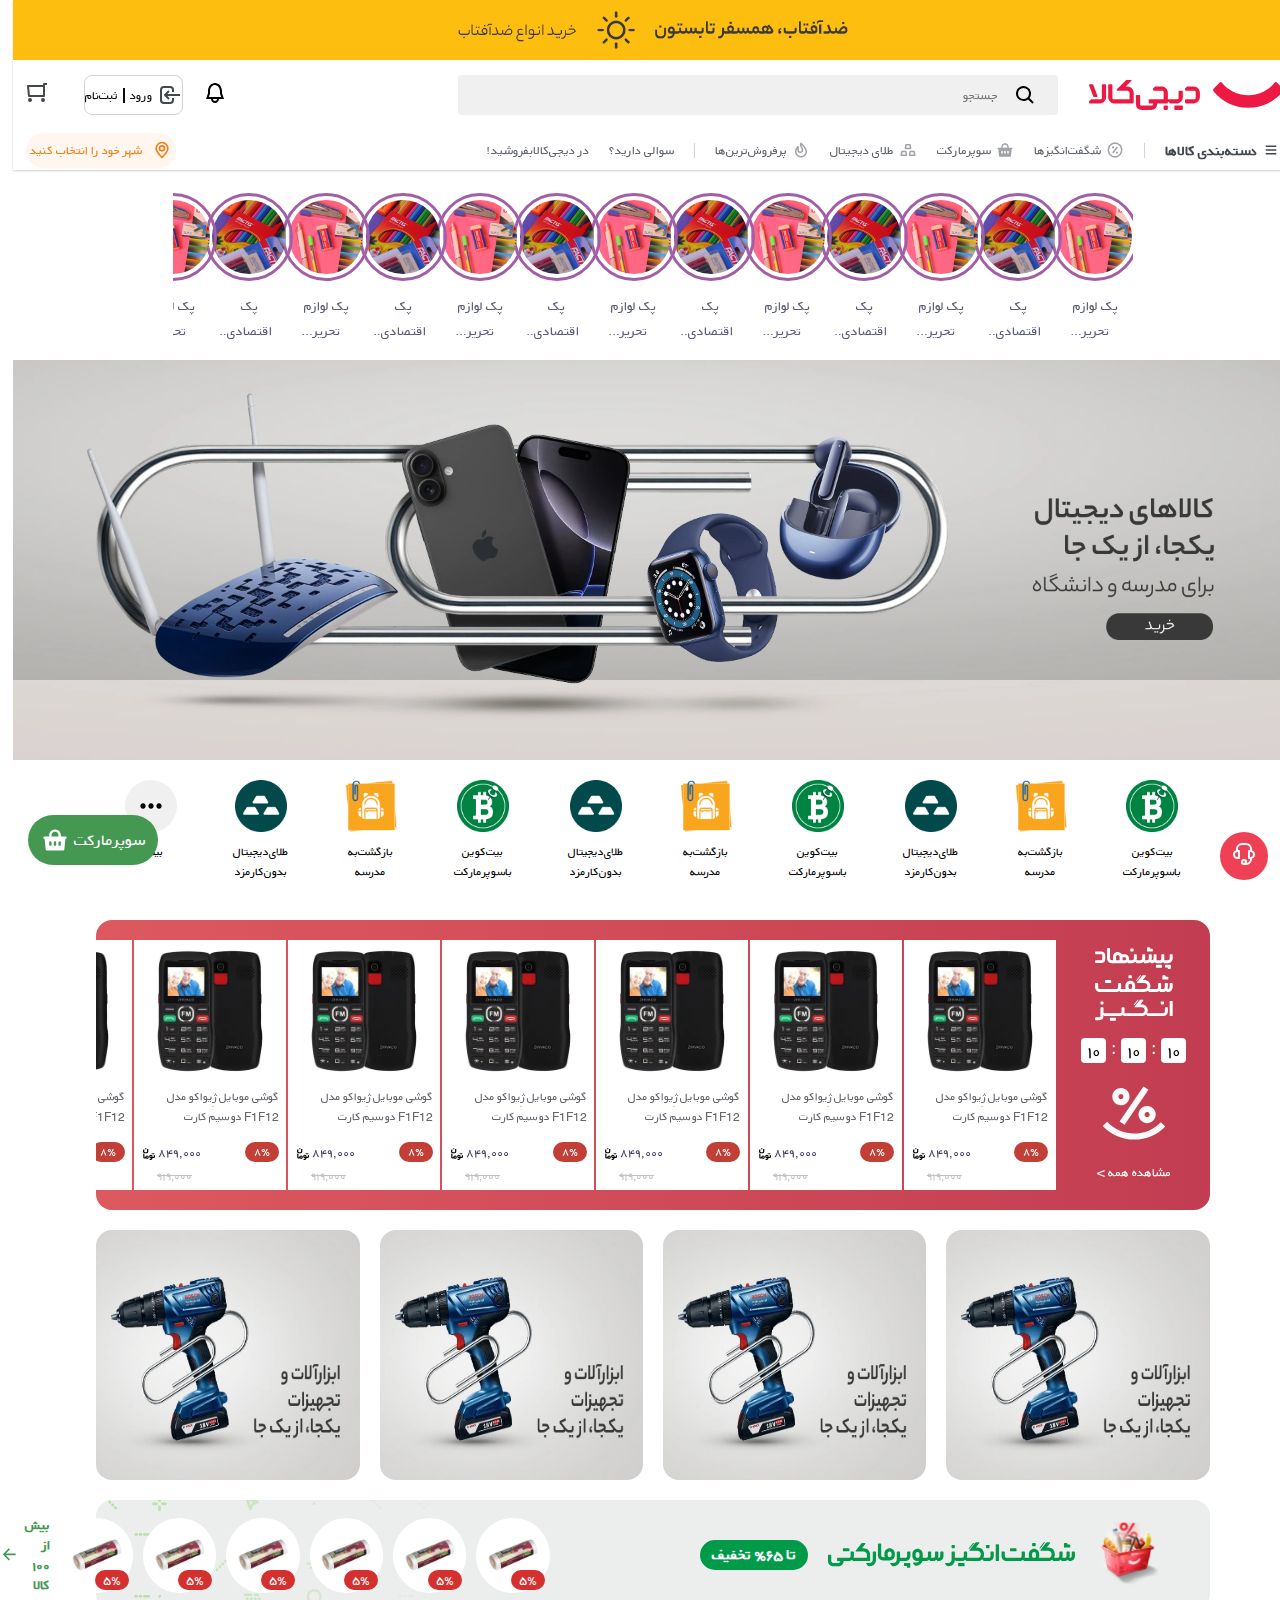
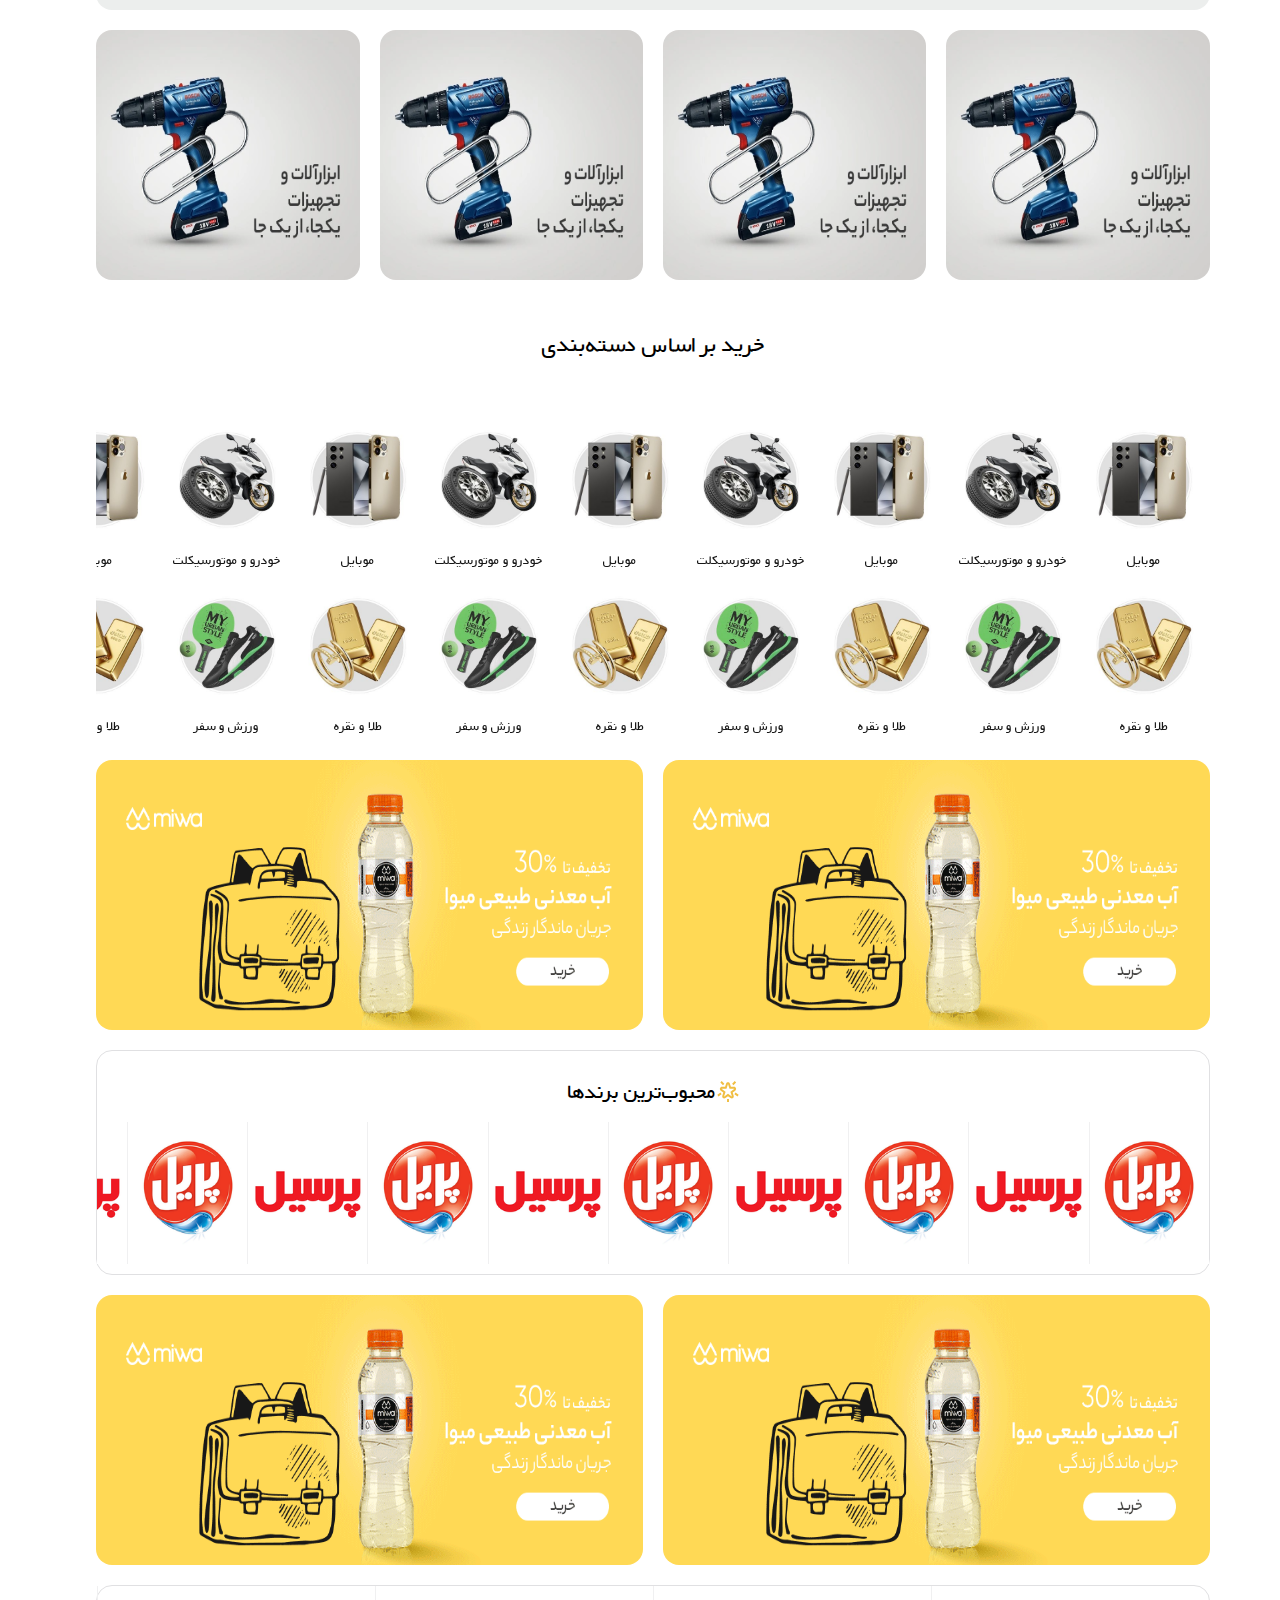
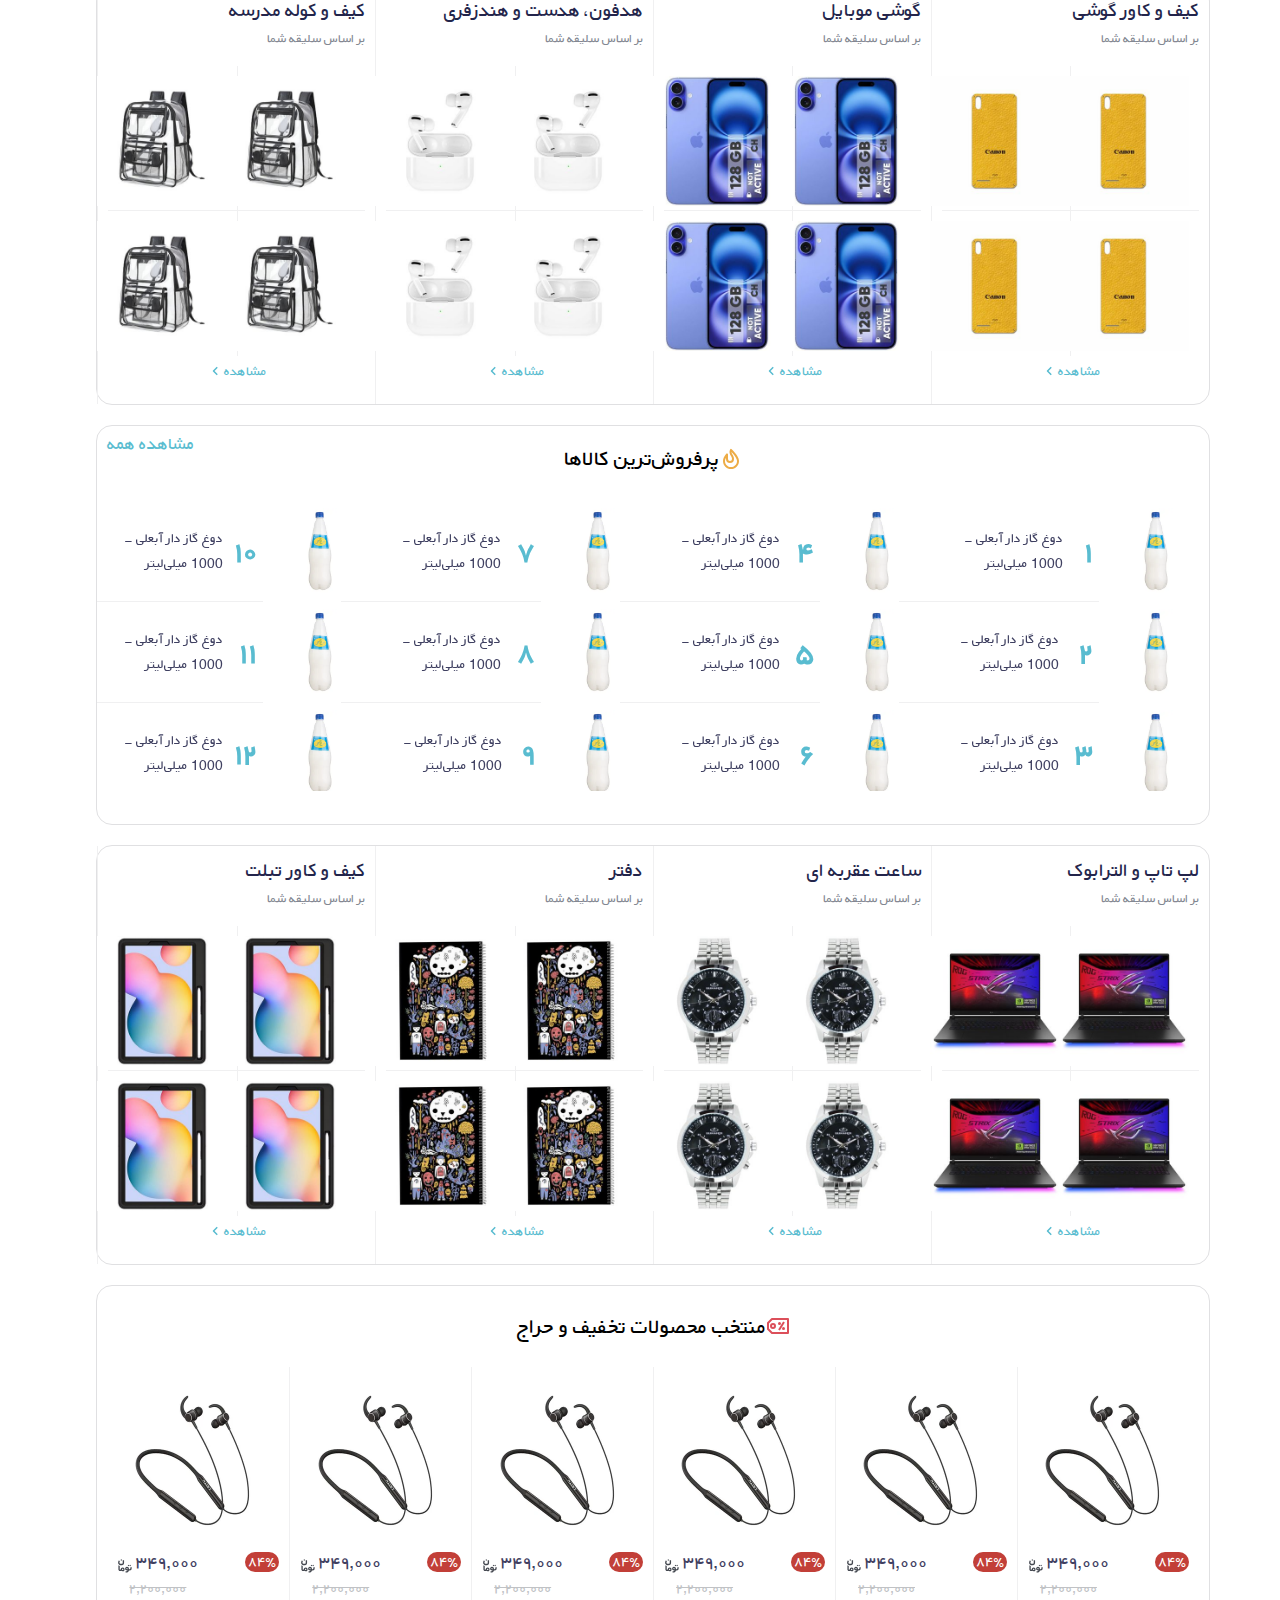
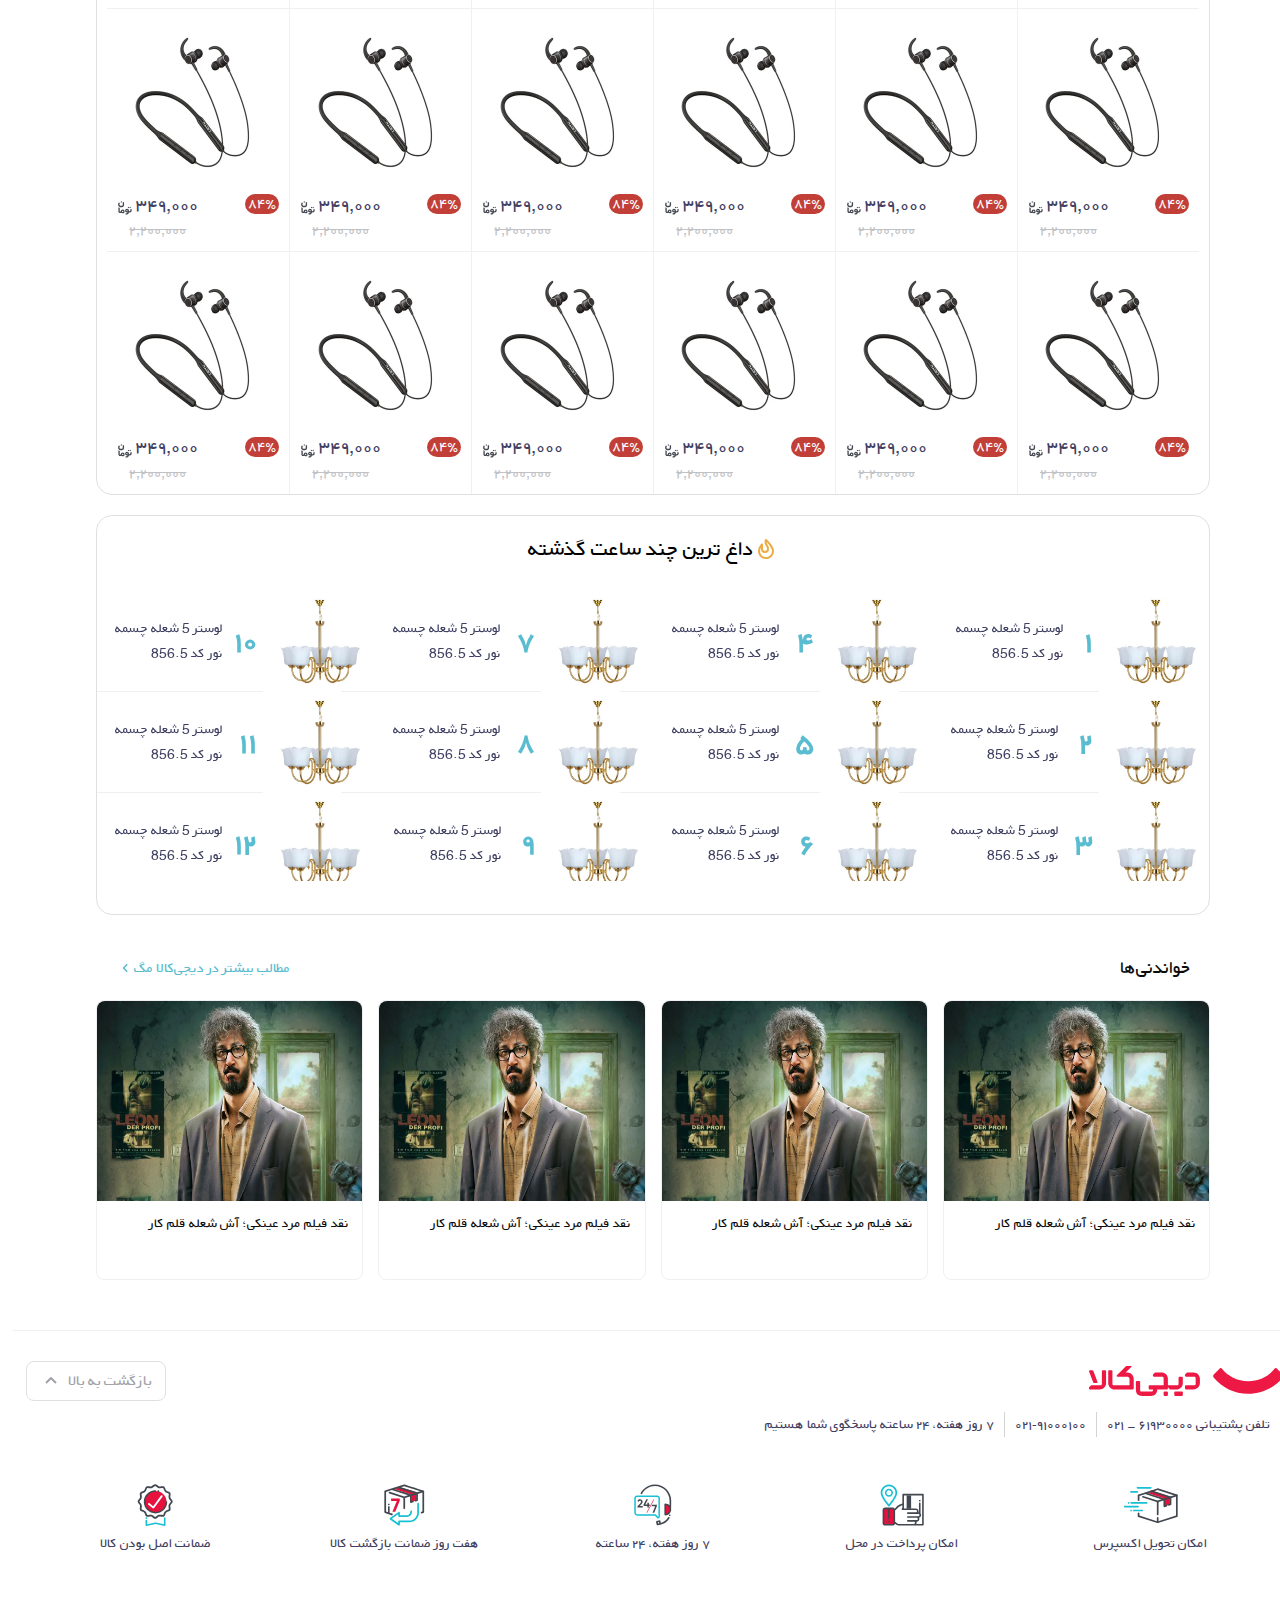
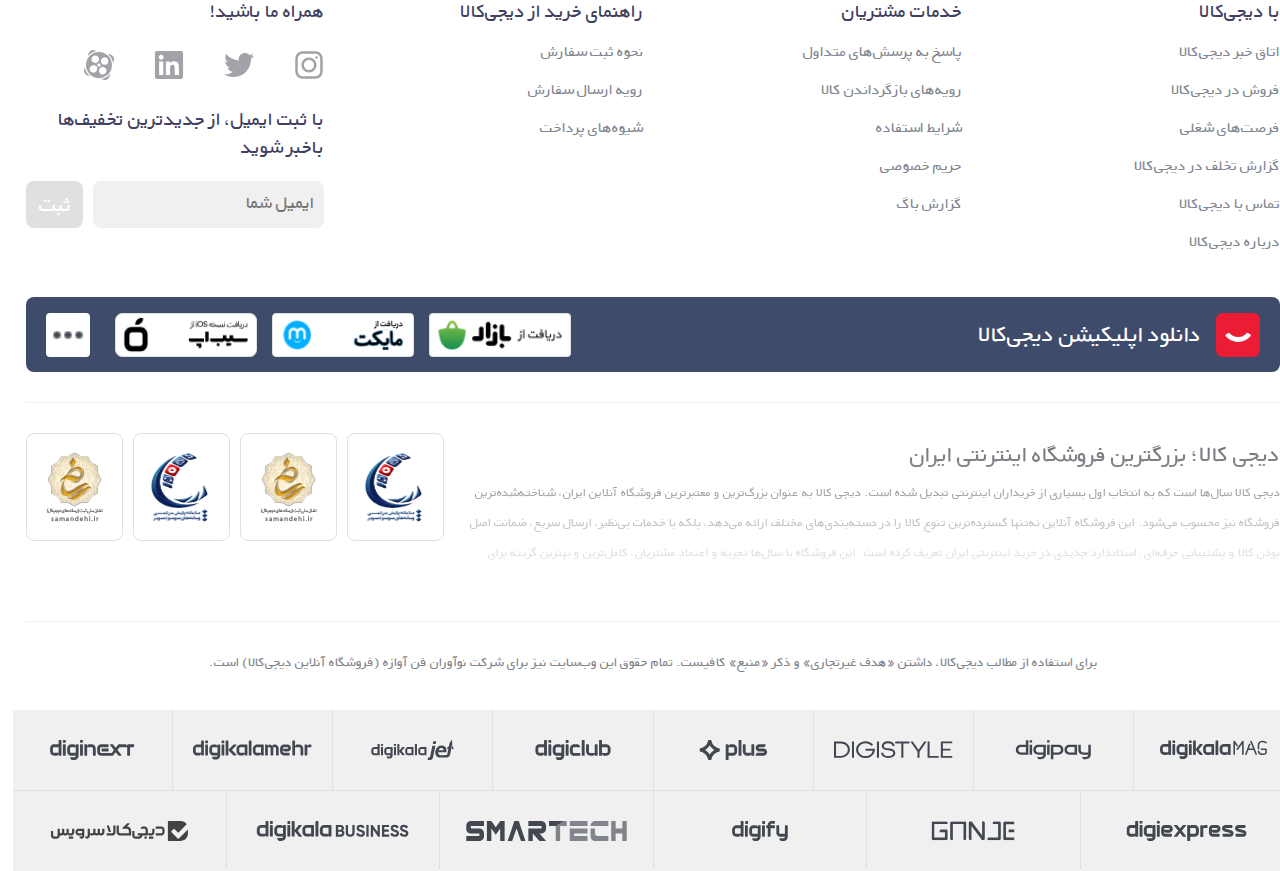
<file: index.html>
<!DOCTYPE html>
<html lang="en" dir="rtl">
  <head>
    <meta charset="UTF-8" />
    <title>فروشگاه اینترنتی دیجی‌کالا</title>
    <link
      rel="shortcut icon"
      href="./images/logo/favicon.ico"
      type="image/x-icon"
    />
    <link rel="stylesheet" href="./swiper/swiper.min.css" />
    <link rel="stylesheet" href="./css/main.css" />
  </head>
  <body>
    <h1 id="top"></h1>
    <!-- #region wrapper-->
    <div class="wrapper">
      <!-- #region header-->
      <div class="header">
        <div class="header-image">
          <img src="./images/header/image-top.gif" alt="" />
        </div>
        <div class="header-search">
          <div class="header-search-center">
            <div class="header-search-center-logo">
              <img src="./images/header/logo.svg" alt="" />
            </div>
            <div class="header-search-center-search">
              <img src="./images/header/search.svg" alt="" />
              <input type="text" name="" id="" placeholder="جستجو" />
            </div>
            <div class="header-search-center-login">
              <a href="#" class="header-search-center-login-notif">
                <img src="./images/header/bells.svg" alt="" />
              </a>
              <a href="#" class="header-search-center-login-login">
                <img src="./images/header/login.svg" alt="" />
                ورود
                <span class="line-vertical"></span>
                ثبت‌نام
              </a>
              <span class="line-vertical"></span>
              <a href="#" class="header-search-center-login-basket">
                <img src="./images/header/basket.svg" alt="" />
              </a>
            </div>
          </div>
        </div>
        <div class="header-menu">
          <div class="header-menu-center">
            <div class="header-menu-center-menu">
              <nav>
                <div>
                  <a href="#" class="active">
                    <img src="./images/header/category.svg" alt="" />
                    دسته‌بندی کالاها
                  </a>
                </div>
                <span class="line-vertical"></span>
                <div>
                  <a href="#">
                    <img src="./images/header/discount.svg" alt="" />
                    شگفت‌انگیزها
                  </a>
                </div>
                <div>
                  <a href="./super-market.html">
                    <img src="./images/header/market.svg" alt="" />
                    سوپرمارکت
                  </a>
                </div>
                <div>
                  <a href="#">
                    <img src="./images/header/gold.svg" alt="" />
                    طلای دیجیتال
                  </a>
                </div>
                <div>
                  <a href="#">
                    <img src="./images/header/best-seller.svg" alt="" />
                    پرفروش‌ترین‌ها
                  </a>
                </div>
                <span class="line-vertical"></span>
                <div>
                  <a href="#"> سوالی دارید؟ </a>
                </div>
                <div>
                  <a href="#"> در دیجی‌کالابفروشید! </a>
                </div>
              </nav>
            </div>
            <div class="header-menu-center-loc">
              <img src="./images/header/location.svg" alt="" />
              <p>شهر خود را انتخاب کنید</p>
            </div>
          </div>
        </div>
      </div>
      <!-- #endregion header-->
      <!-- #region market-fix-->
      <div class="market-fix">
        <h6>سوپرمارکت</h6>
        <img src="./images/fix/market.svg" alt="" />
      </div>
      <!-- #endregion market-fix-->
      <!-- #region support-fix-->

      <div class="support-fix">
        <a class="flex-row" href=""
          ><label class="flex-row" for="supp">
            <img src="./images/fix/support.svg" alt="" />
          </label>
          <input type="radio" name="supp" id="supp" />
          <input type="radio" name="supp" id="close_supp" />
          <div class="supp_back">
            <div class="supp_box">
              <div class="top">
                <div class="right">
                  <p>پشتیبانی آنلاین</p>
                </div>
                <div class="left">
                  <label for="close_supp">&#8592;</label>
                </div>
              </div>
              <div class="bottom">
                <h3>سلام👋👋</h3>
                <span
                  >اینجا می‌توانید تعدادی از پرسش های متداول را ببینید یا در
                  صورت تمایل با ما آنلاین گفتگو کنید!
                </span>
                <p>چگونه میتوانم یک پروفایل ایجاد کنم؟</p>
                <p>چطور در دیجی کالا سفارش خود را ثبت کنم ؟</p>
                <p>
                  کالایی را که در طرح پیشنهاد شگفت انگیز می باشد می توان با
                  تعداد بیش از یک عدد خریداری کرد؟
                </p>
                <div class="tamas">
                  <p class="bama">تماس با ما ></p>
                </div>
              </div>
            </div>
          </div>
        </a>
      </div>
      <!-- #endregion support-fix-->
      <!-- #region story-->
      <div class="story">
        <div class="story-center">
          <div class="swiper myStory">
            <div class="swiper-wrapper">
              <div class="swiper-slide">
                <div class="swiper-slide-items">
                  <img src="./images/story/image-1.png" alt="" />
                  <p>پک لوازم تحریر فکتیس...</p>
                </div>
              </div>
              <div class="swiper-slide">
                <div class="swiper-slide-items">
                  <img src="./images/story/image-2.png" alt="" />
                  <p>پک اقتصادی فکتیس📝</p>
                </div>
              </div>
              <div class="swiper-slide">
                <div class="swiper-slide-items">
                  <img src="./images/story/image-1.png" alt="" />
                  <p>پک لوازم تحریر فکتیس...</p>
                </div>
              </div>
              <div class="swiper-slide">
                <div class="swiper-slide-items">
                  <img src="./images/story/image-2.png" alt="" />
                  <p>پک اقتصادی فکتیس📝</p>
                </div>
              </div>
              <div class="swiper-slide">
                <div class="swiper-slide-items">
                  <img src="./images/story/image-1.png" alt="" />
                  <p>پک لوازم تحریر فکتیس...</p>
                </div>
              </div>
              <div class="swiper-slide">
                <div class="swiper-slide-items">
                  <img src="./images/story/image-2.png" alt="" />
                  <p>پک اقتصادی فکتیس📝</p>
                </div>
              </div>
              <div class="swiper-slide">
                <div class="swiper-slide-items">
                  <img src="./images/story/image-1.png" alt="" />
                  <p>پک لوازم تحریر فکتیس...</p>
                </div>
              </div>
              <div class="swiper-slide">
                <div class="swiper-slide-items">
                  <img src="./images/story/image-2.png" alt="" />
                  <p>پک اقتصادی فکتیس📝</p>
                </div>
              </div>
              <div class="swiper-slide">
                <div class="swiper-slide-items">
                  <img src="./images/story/image-1.png" alt="" />
                  <p>پک لوازم تحریر فکتیس...</p>
                </div>
              </div>
              <div class="swiper-slide">
                <div class="swiper-slide-items">
                  <img src="./images/story/image-2.png" alt="" />
                  <p>پک اقتصادی فکتیس📝</p>
                </div>
              </div>
              <div class="swiper-slide">
                <div class="swiper-slide-items">
                  <img src="./images/story/image-1.png" alt="" />
                  <p>پک لوازم تحریر فکتیس...</p>
                </div>
              </div>
              <div class="swiper-slide">
                <div class="swiper-slide-items">
                  <img src="./images/story/image-2.png" alt="" />
                  <p>پک اقتصادی فکتیس📝</p>
                </div>
              </div>
              <div class="swiper-slide">
                <div class="swiper-slide-items">
                  <img src="./images/story/image-1.png" alt="" />
                  <p>پک لوازم تحریر فکتیس...</p>
                </div>
              </div>
              <div class="swiper-slide">
                <div class="swiper-slide-items">
                  <img src="./images/story/image-2.png" alt="" />
                  <p>پک اقتصادی فکتیس📝</p>
                </div>
              </div>
              <div class="swiper-slide">
                <div class="swiper-slide-items">
                  <img src="./images/story/image-1.png" alt="" />
                  <p>پک لوازم تحریر فکتیس...</p>
                </div>
              </div>
              <div class="swiper-slide">
                <div class="swiper-slide-items">
                  <img src="./images/story/image-2.png" alt="" />
                  <p>پک اقتصادی فکتیس📝</p>
                </div>
              </div>
              <div class="swiper-slide">
                <div class="swiper-slide-items">
                  <img src="./images/story/image-1.png" alt="" />
                  <p>پک لوازم تحریر فکتیس...</p>
                </div>
              </div>
            </div>
            <div class="swiper-button-next"></div>
            <div class="swiper-button-prev"></div>
          </div>
        </div>
      </div>
      <!-- #endregion story-->
      <!-- #region slider-->
      <div class="slider">
        <div class="swiper mySlider">
          <div class="swiper-wrapper">
            <div class="swiper-slide">
              <img src="./images/slider/image-1.png" alt="" />
            </div>
            <div class="swiper-slide">
              <img src="./images/slider/image-2.png" alt="" />
            </div>
            <div class="swiper-slide">
              <img src="./images/slider/image-3.png" alt="" />
            </div>
          </div>
          <div class="swiper-button-next"></div>
          <div class="swiper-button-prev"></div>
          <div class="swiper-pagination"></div>
        </div>
      </div>
      <!-- #endregion slider-->
      <!-- #region services-->
      <div class="services">
        <div class="services-center">
          <div class="services-center-item">
            <img src="./images/services/image-1.png" alt="" />
            <p>بیت‌کوین باسوپرمارکت</p>
          </div>
          <div class="services-center-item">
            <img src="./images/services/image-2.png" alt="" />
            <p>بازگشت‌به مدرسه</p>
          </div>
          <div class="services-center-item">
            <img src="./images/services/image-3.png" alt="" />
            <p>طلای‌دیجیتال بدون‌کارمزد</p>
          </div>
          <div class="services-center-item">
            <img src="./images/services/image-1.png" alt="" />
            <p>بیت‌کوین باسوپرمارکت</p>
          </div>
          <div class="services-center-item">
            <img src="./images/services/image-2.png" alt="" />
            <p>بازگشت‌به مدرسه</p>
          </div>
          <div class="services-center-item">
            <img src="./images/services/image-3.png" alt="" />
            <p>طلای‌دیجیتال بدون‌کارمزد</p>
          </div>
          <div class="services-center-item">
            <img src="./images/services/image-1.png" alt="" />
            <p>بیت‌کوین باسوپرمارکت</p>
          </div>
          <div class="services-center-item">
            <img src="./images/services/image-2.png" alt="" />
            <p>بازگشت‌به مدرسه</p>
          </div>
          <div class="services-center-item">
            <img src="./images/services/image-3.png" alt="" />
            <p>طلای‌دیجیتال بدون‌کارمزد</p>
          </div>
          <div class="more">
            <div><img src="./images/services/more.svg" alt="" /></div>
            <p>بیشتر</p>
          </div>
        </div>
      </div>
      <!-- #endregion services-->
      <!-- #region wonderfull-->
      <div class="wonderfull">
        <div class="wonderfull-center">
          <div class="swiper myWonderfull">
            <div class="swiper-wrapper">
              <div class="swiper-slide deactive-first">
                <div class="swiper-slide-item">
                  <img
                    class="img-1"
                    src="./images/wonderfull/image-1-1.svg"
                    alt=""
                  />
                  <div class="clock">
                    <div class="hours">۱۰</div>
                    <span>:</span>
                    <div class="minuts">۱۰</div>
                    <span>:</span>
                    <div class="seconds">۱۰</div>
                  </div>
                  <img
                    class="img-2"
                    src="./images/wonderfull/image-1-2.svg"
                    alt=""
                  />
                  <a href="#">مشاهده همه ></a>
                </div>
              </div>
              <div class="swiper-slide">
                <div class="swiper-slide-item-inner">
                  <img src="./images/wonderfull/image-A.png" alt="" />
                  <p>گوشی موبایل ژِیواکو مدل F1F12 دو سیم کارت</p>
                  <div class="price">
                    <div class="price-discount">
                      ۸۴۹,۰۰۰
                      <img src="./images/wonderfull/toman.svg" alt="" />
                    </div>
                    <div class="discount">۸٪</div>
                  </div>
                  <div class="price-org">۹۱۹,۰۰۰</div>
                </div>
              </div>
              <div class="swiper-slide">
                <div class="swiper-slide-item-inner">
                  <img src="./images/wonderfull/image-A.png" alt="" />
                  <p>گوشی موبایل ژِیواکو مدل F1F12 دو سیم کارت</p>
                  <div class="price">
                    <div class="price-discount">
                      ۸۴۹,۰۰۰
                      <img src="./images/wonderfull/toman.svg" alt="" />
                    </div>
                    <div class="discount">۸٪</div>
                  </div>
                  <div class="price-org">۹۱۹,۰۰۰</div>
                </div>
              </div>
              <div class="swiper-slide">
                <div class="swiper-slide-item-inner">
                  <img src="./images/wonderfull/image-A.png" alt="" />
                  <p>گوشی موبایل ژِیواکو مدل F1F12 دو سیم کارت</p>
                  <div class="price">
                    <div class="price-discount">
                      ۸۴۹,۰۰۰
                      <img src="./images/wonderfull/toman.svg" alt="" />
                    </div>
                    <div class="discount">۸٪</div>
                  </div>
                  <div class="price-org">۹۱۹,۰۰۰</div>
                </div>
              </div>
              <div class="swiper-slide">
                <div class="swiper-slide-item-inner">
                  <img src="./images/wonderfull/image-A.png" alt="" />
                  <p>گوشی موبایل ژِیواکو مدل F1F12 دو سیم کارت</p>
                  <div class="price">
                    <div class="price-discount">
                      ۸۴۹,۰۰۰
                      <img src="./images/wonderfull/toman.svg" alt="" />
                    </div>
                    <div class="discount">۸٪</div>
                  </div>
                  <div class="price-org">۹۱۹,۰۰۰</div>
                </div>
              </div>
              <div class="swiper-slide">
                <div class="swiper-slide-item-inner">
                  <img src="./images/wonderfull/image-A.png" alt="" />
                  <p>گوشی موبایل ژِیواکو مدل F1F12 دو سیم کارت</p>
                  <div class="price">
                    <div class="price-discount">
                      ۸۴۹,۰۰۰
                      <img src="./images/wonderfull/toman.svg" alt="" />
                    </div>
                    <div class="discount">۸٪</div>
                  </div>
                  <div class="price-org">۹۱۹,۰۰۰</div>
                </div>
              </div>
              <div class="swiper-slide">
                <div class="swiper-slide-item-inner">
                  <img src="./images/wonderfull/image-A.png" alt="" />
                  <p>گوشی موبایل ژِیواکو مدل F1F12 دو سیم کارت</p>
                  <div class="price">
                    <div class="price-discount">
                      ۸۴۹,۰۰۰
                      <img src="./images/wonderfull/toman.svg" alt="" />
                    </div>
                    <div class="discount">۸٪</div>
                  </div>
                  <div class="price-org">۹۱۹,۰۰۰</div>
                </div>
              </div>
              <div class="swiper-slide">
                <div class="swiper-slide-item-inner">
                  <img src="./images/wonderfull/image-A.png" alt="" />
                  <p>گوشی موبایل ژِیواکو مدل F1F12 دو سیم کارت</p>
                  <div class="price">
                    <div class="price-discount">
                      ۸۴۹,۰۰۰
                      <img src="./images/wonderfull/toman.svg" alt="" />
                    </div>
                    <div class="discount">۸٪</div>
                  </div>
                  <div class="price-org">۹۱۹,۰۰۰</div>
                </div>
              </div>
              <div class="swiper-slide">
                <div class="swiper-slide-item-inner">
                  <img src="./images/wonderfull/image-A.png" alt="" />
                  <p>گوشی موبایل ژِیواکو مدل F1F12 دو سیم کارت</p>
                  <div class="price">
                    <div class="price-discount">
                      ۸۴۹,۰۰۰
                      <img src="./images/wonderfull/toman.svg" alt="" />
                    </div>
                    <div class="discount">۸٪</div>
                  </div>
                  <div class="price-org">۹۱۹,۰۰۰</div>
                </div>
              </div>
              <div class="swiper-slide">
                <div class="swiper-slide-item-inner">
                  <img src="./images/wonderfull/image-A.png" alt="" />
                  <p>گوشی موبایل ژِیواکو مدل F1F12 دو سیم کارت</p>
                  <div class="price">
                    <div class="price-discount">
                      ۸۴۹,۰۰۰
                      <img src="./images/wonderfull/toman.svg" alt="" />
                    </div>
                    <div class="discount">۸٪</div>
                  </div>
                  <div class="price-org">۹۱۹,۰۰۰</div>
                </div>
              </div>
              <div class="swiper-slide">
                <div class="swiper-slide-item-inner">
                  <img src="./images/wonderfull/image-A.png" alt="" />
                  <p>گوشی موبایل ژِیواکو مدل F1F12 دو سیم کارت</p>
                  <div class="price">
                    <div class="price-discount">
                      ۸۴۹,۰۰۰
                      <img src="./images/wonderfull/toman.svg" alt="" />
                    </div>
                    <div class="discount">۸٪</div>
                  </div>
                  <div class="price-org">۹۱۹,۰۰۰</div>
                </div>
              </div>
              <div class="swiper-slide">
                <div class="more">
                  <img src="./images/wonderfull/more.svg" alt="" />
                  <p>مشاهده همه</p>
                </div>
              </div>
            </div>
            <div class="swiper-button-next"></div>
            <div class="swiper-button-prev"></div>
          </div>
        </div>
      </div>
      <!-- #endregion wonderfull-->
      <!-- #region gallery-A-->
      <div class="gallery">
        <div class="gallery-center">
          <div class="gallery-center-image">
            <img src="./images/gallery/image-1.png" alt="" />
          </div>
          <div class="gallery-center-image">
            <img src="./images/gallery/image-1.png" alt="" />
          </div>
          <div class="gallery-center-image">
            <img src="./images/gallery/image-1.png" alt="" />
          </div>
          <div class="gallery-center-image">
            <img src="./images/gallery/image-1.png" alt="" />
          </div>
        </div>
      </div>
      <!-- #endregion gallery-->
      <!-- #region wondermarket-->
      <div class="wondermarket">
        <div class="wondermarket-center">
          <div class="wondermarket-center-logo">
            <div class="logo-img">
              <img src="./images/wondermarket/logo-img.png" alt="" />
            </div>
            <div class="logo-svg">
              <img src="./images/wondermarket/wondermarket.svg" alt="" />
            </div>
            <div class="logo-text">
              <p>تا ۶۵٪ تخفیف</p>
            </div>
          </div>
          <div class="wondermarket-center-item">
            <div class="item-items">
              <img src="./images/wondermarket/image-1.png" alt="" />
              <p>۵٪</p>
            </div>
            <div class="item-items">
              <img src="./images/wondermarket/image-1.png" alt="" />
              <p>۵٪</p>
            </div>
            <div class="item-items">
              <img src="./images/wondermarket/image-1.png" alt="" />
              <p>۵٪</p>
            </div>
            <div class="item-items">
              <img src="./images/wondermarket/image-1.png" alt="" />
              <p>۵٪</p>
            </div>
            <div class="item-items">
              <img src="./images/wondermarket/image-1.png" alt="" />
              <p>۵٪</p>
            </div>
            <div class="item-items">
              <img src="./images/wondermarket/image-1.png" alt="" />
              <p>۵٪</p>
            </div>
          </div>
          <div class="wondermarket-center-more">
            <p>بیش از ۱۰۰ کالا</p>
            <img src="./images/wondermarket/more.svg" alt="" />
          </div>
        </div>
      </div>
      <!-- #endregion wondermarket-->
      <!-- #region gallery-B-->
      <div class="gallery">
        <div class="gallery-center">
          <div class="gallery-center-image">
            <img src="./images/gallery/image-1.png" alt="" />
          </div>
          <div class="gallery-center-image">
            <img src="./images/gallery/image-1.png" alt="" />
          </div>
          <div class="gallery-center-image">
            <img src="./images/gallery/image-1.png" alt="" />
          </div>
          <div class="gallery-center-image">
            <img src="./images/gallery/image-1.png" alt="" />
          </div>
        </div>
      </div>
      <!-- #endregion gallery-->
      <!-- #region category-->
      <div class="category">
        <div class="category-center">
          <h3>خرید بر اساس دسته‌بندی</h3>
          <div class="swiper myCategory">
            <div class="swiper-wrapper">
              <div class="swiper-slide">
                <div class="swiper-slide-category">
                  <img src="./images/category/image-1.png" alt="" />
                  <p>موبایل</p>
                  <img src="./images/category/image-2.png" alt="" />
                  <p>طلا و نقره</p>
                </div>
              </div>
              <div class="swiper-slide">
                <div class="swiper-slide-category">
                  <img src="./images/category/image-3.png" alt="" />
                  <p>خودرو و موتورسیکلت</p>
                  <img src="./images/category/image-4.png" alt="" />
                  <p>ورزش و سفر</p>
                </div>
              </div>
              <div class="swiper-slide">
                <div class="swiper-slide-category">
                  <img src="./images/category/image-1.png" alt="" />
                  <p>موبایل</p>
                  <img src="./images/category/image-2.png" alt="" />
                  <p>طلا و نقره</p>
                </div>
              </div>
              <div class="swiper-slide">
                <div class="swiper-slide-category">
                  <img src="./images/category/image-3.png" alt="" />
                  <p>خودرو و موتورسیکلت</p>
                  <img src="./images/category/image-4.png" alt="" />
                  <p>ورزش و سفر</p>
                </div>
              </div>
              <div class="swiper-slide">
                <div class="swiper-slide-category">
                  <img src="./images/category/image-1.png" alt="" />
                  <p>موبایل</p>
                  <img src="./images/category/image-2.png" alt="" />
                  <p>طلا و نقره</p>
                </div>
              </div>
              <div class="swiper-slide">
                <div class="swiper-slide-category">
                  <img src="./images/category/image-3.png" alt="" />
                  <p>خودرو و موتورسیکلت</p>
                  <img src="./images/category/image-4.png" alt="" />
                  <p>ورزش و سفر</p>
                </div>
              </div>
              <div class="swiper-slide">
                <div class="swiper-slide-category">
                  <img src="./images/category/image-1.png" alt="" />
                  <p>موبایل</p>
                  <img src="./images/category/image-2.png" alt="" />
                  <p>طلا و نقره</p>
                </div>
              </div>
              <div class="swiper-slide">
                <div class="swiper-slide-category">
                  <img src="./images/category/image-3.png" alt="" />
                  <p>خودرو و موتورسیکلت</p>
                  <img src="./images/category/image-4.png" alt="" />
                  <p>ورزش و سفر</p>
                </div>
              </div>
              <div class="swiper-slide">
                <div class="swiper-slide-category">
                  <img src="./images/category/image-1.png" alt="" />
                  <p>موبایل</p>
                  <img src="./images/category/image-2.png" alt="" />
                  <p>طلا و نقره</p>
                </div>
              </div>
              <div class="swiper-slide">
                <div class="swiper-slide-category">
                  <img src="./images/category/image-3.png" alt="" />
                  <p>خودرو و موتورسیکلت</p>
                  <img src="./images/category/image-4.png" alt="" />
                  <p>ورزش و سفر</p>
                </div>
              </div>
            </div>
            <div class="swiper-button-next"></div>
            <div class="swiper-button-prev"></div>
          </div>
        </div>
      </div>
      <!-- #endregion category-->
      <!-- #region gif-A-->
      <div class="gif">
        <div class="gif-center">
          <div class="gif-center-image">
            <img src="./images/gif/image-1.gif" alt="" />
          </div>
          <div class="gif-2-center-image">
            <img src="./images/gif/image-1.gif" alt="" />
          </div>
        </div>
      </div>
      <!-- #endregion gif-A-->
      <!-- #region brand-->
      <div class="brand">
        <div class="brand-center">
          <div class="brand-center-head">
            <h3>
              <img src="./images/brand/brand.svg" alt="" />
              محبوب‌ترین برندها
            </h3>
          </div>
          <div class="swiper myBrand">
            <div class="swiper-wrapper">
              <div class="swiper-slide">
                <div class="swiper-slide-brand border-left">
                  <img src="./images/brand/image-1.png" alt="" />
                </div>
              </div>
              <div class="swiper-slide">
                <div class="swiper-slide-brand border-left">
                  <img src="./images/brand/image-2.png" alt="" />
                </div>
              </div>
              <div class="swiper-slide">
                <div class="swiper-slide-brand border-left">
                  <img src="./images/brand/image-1.png" alt="" />
                </div>
              </div>
              <div class="swiper-slide">
                <div class="swiper-slide-brand border-left">
                  <img src="./images/brand/image-2.png" alt="" />
                </div>
              </div>
              <div class="swiper-slide">
                <div class="swiper-slide-brand border-left">
                  <img src="./images/brand/image-1.png" alt="" />
                </div>
              </div>
              <div class="swiper-slide">
                <div class="swiper-slide-brand border-left">
                  <img src="./images/brand/image-2.png" alt="" />
                </div>
              </div>
              <div class="swiper-slide">
                <div class="swiper-slide-brand border-left">
                  <img src="./images/brand/image-1.png" alt="" />
                </div>
              </div>
              <div class="swiper-slide">
                <div class="swiper-slide-brand border-left">
                  <img src="./images/brand/image-2.png" alt="" />
                </div>
              </div>
              <div class="swiper-slide">
                <div class="swiper-slide-brand border-left">
                  <img src="./images/brand/image-1.png" alt="" />
                </div>
              </div>
              <div class="swiper-slide">
                <div class="swiper-slide-brand border-left">
                  <img src="./images/brand/image-2.png" alt="" />
                </div>
              </div>
              <div class="swiper-slide">
                <div class="swiper-slide-brand border-left">
                  <img src="./images/brand/image-1.png" alt="" />
                </div>
              </div>
              <div class="swiper-slide">
                <div class="swiper-slide-brand border-left">
                  <img src="./images/brand/image-2.png" alt="" />
                </div>
              </div>
              <div class="swiper-slide">
                <div class="swiper-slide-brand border-left">
                  <img src="./images/brand/image-1.png" alt="" />
                </div>
              </div>
              <div class="swiper-slide">
                <div class="swiper-slide-brand border-left">
                  <img src="./images/brand/image-2.png" alt="" />
                </div>
              </div>
            </div>
            <div class="swiper-button-next"></div>
            <div class="swiper-button-prev"></div>
          </div>
        </div>
      </div>
      <!-- #endregion brand-->
      <!-- #region gif-B-->
      <div class="gif">
        <div class="gif-center">
          <div class="gif-center-image">
            <img src="./images/gif/image-1.gif" alt="" />
          </div>
          <div class="gif-2-center-image">
            <img src="./images/gif/image-1.gif" alt="" />
          </div>
        </div>
      </div>
      <!-- #endregion gif-B-->
      <!-- #region collection-A-->
      <div class="collection">
        <div class="collection-center">
          <div class="collection-center-item border-left">
            <div class="collection-text">
              <h4>کیف و کاور گوشی</h4>
              <p>بر اساس سلیقه شما</p>
            </div>
            <div class="collection-image">
              <div class="collection-image-item border-left border-bottom">
                <img src="./images/collection/image-1.png" alt="" />
              </div>
              <div class="collection-image-item border-bottom">
                <img src="./images/collection/image-1.png" alt="" />
              </div>
              <div class="collection-image-item border-left">
                <img src="./images/collection/image-1.png" alt="" />
              </div>
              <div class="collection-image-item">
                <img src="./images/collection/image-1.png" alt="" />
              </div>
            </div>
            <div class="collection-more">
              <a href="#">مشاهده</a>
              <img src="./images/collection/more.svg" alt="" />
            </div>
          </div>
          <div class="collection-center-item border-left">
            <div class="collection-text">
              <h4>گوشی موبایل</h4>
              <p>بر اساس سلیقه شما</p>
            </div>
            <div class="collection-image">
              <div class="collection-image-item border-left border-bottom">
                <img src="./images/collection/image-2.png" alt="" />
              </div>
              <div class="collection-image-item border-bottom">
                <img src="./images/collection/image-2.png" alt="" />
              </div>
              <div class="collection-image-item border-left">
                <img src="./images/collection/image-2.png" alt="" />
              </div>
              <div class="collection-image-item">
                <img src="./images/collection/image-2.png" alt="" />
              </div>
            </div>
            <div class="collection-more">
              <a href="#">مشاهده</a>
              <img src="./images/collection/more.svg" alt="" />
            </div>
          </div>
          <div class="collection-center-item border-left">
            <div class="collection-text">
              <h4>هدفون، هدست و هندزفری</h4>
              <p>بر اساس سلیقه شما</p>
            </div>
            <div class="collection-image">
              <div class="collection-image-item border-left border-bottom">
                <img src="./images/collection/image-3.png" alt="" />
              </div>
              <div class="collection-image-item border-bottom">
                <img src="./images/collection/image-3.png" alt="" />
              </div>
              <div class="collection-image-item border-left">
                <img src="./images/collection/image-3.png" alt="" />
              </div>
              <div class="collection-image-item">
                <img src="./images/collection/image-3.png" alt="" />
              </div>
            </div>
            <div class="collection-more">
              <a href="#">مشاهده</a>
              <img src="./images/collection/more.svg" alt="" />
            </div>
          </div>
          <div class="collection-center-item border-left">
            <div class="collection-text">
              <h4>کیف و کوله مدرسه</h4>
              <p>بر اساس سلیقه شما</p>
            </div>
            <div class="collection-image">
              <div class="collection-image-item border-left border-bottom">
                <img src="./images/collection/image-4.png" alt="" />
              </div>
              <div class="collection-image-item border-bottom">
                <img src="./images/collection/image-4.png" alt="" />
              </div>
              <div class="collection-image-item border-left">
                <img src="./images/collection/image-4.png" alt="" />
              </div>
              <div class="collection-image-item">
                <img src="./images/collection/image-4.png" alt="" />
              </div>
            </div>
            <div class="collection-more">
              <a href="#">مشاهده</a>
              <img src="./images/collection/more.svg" alt="" />
            </div>
          </div>
        </div>
      </div>
      <!-- #endregion collection-A-->
      <!-- #region bestseller-->
      <div class="bestseller">
        <div class="bestseller-center">
          <div class="bestseller-center-head">
            <h3>
              <img src="./images/bestseller/bestseller.svg" alt="" />
              پرفروش‌ترین کالاها
            </h3>
            <a href="#">مشاهده همه</a>
          </div>
          <div class="bestseller-center-swiper">
            <div class="swiper myBestseller">
              <div class="swiper-wrapper">
                <div class="swiper-slide">
                  <div class="swiper-slide-bestseller">
                    <div class="swiper-slide-bestseller-item">
                      <img src="./images/bestseller/image-1.png" alt="" />
                      <h1>۱</h1>
                      <p>دوغ گاز دار آبعلی - 1000 میلی‌لیتر</p>
                    </div>
                    <div class="bestseller-line border-bottom"></div>
                    <div class="swiper-slide-bestseller-item">
                      <img src="./images/bestseller/image-1.png" alt="" />
                      <h1>۲</h1>
                      <p>دوغ گاز دار آبعلی - 1000 میلی‌لیتر</p>
                    </div>
                    <div class="bestseller-line border-bottom"></div>
                    <div class="swiper-slide-bestseller-item">
                      <img src="./images/bestseller/image-1.png" alt="" />
                      <h1>۳</h1>
                      <p>دوغ گاز دار آبعلی - 1000 میلی‌لیتر</p>
                    </div>
                  </div>
                </div>
                <div class="swiper-slide">
                  <div class="swiper-slide-bestseller">
                    <div class="swiper-slide-bestseller-item">
                      <img src="./images/bestseller/image-1.png" alt="" />
                      <h1>۴</h1>
                      <p>دوغ گاز دار آبعلی - 1000 میلی‌لیتر</p>
                    </div>
                    <div class="bestseller-line border-bottom"></div>
                    <div class="swiper-slide-bestseller-item">
                      <img src="./images/bestseller/image-1.png" alt="" />
                      <h1>۵</h1>
                      <p>دوغ گاز دار آبعلی - 1000 میلی‌لیتر</p>
                    </div>
                    <div class="bestseller-line border-bottom"></div>
                    <div class="swiper-slide-bestseller-item">
                      <img src="./images/bestseller/image-1.png" alt="" />
                      <h1>۶</h1>
                      <p>دوغ گاز دار آبعلی - 1000 میلی‌لیتر</p>
                    </div>
                  </div>
                </div>
                <div class="swiper-slide">
                  <div class="swiper-slide-bestseller">
                    <div class="swiper-slide-bestseller-item">
                      <img src="./images/bestseller/image-1.png" alt="" />
                      <h1>۷</h1>
                      <p>دوغ گاز دار آبعلی - 1000 میلی‌لیتر</p>
                    </div>
                    <div class="bestseller-line border-bottom"></div>
                    <div class="swiper-slide-bestseller-item">
                      <img src="./images/bestseller/image-1.png" alt="" />
                      <h1>۸</h1>
                      <p>دوغ گاز دار آبعلی - 1000 میلی‌لیتر</p>
                    </div>
                    <div class="bestseller-line border-bottom"></div>
                    <div class="swiper-slide-bestseller-item">
                      <img src="./images/bestseller/image-1.png" alt="" />
                      <h1>۹</h1>
                      <p>دوغ گاز دار آبعلی - 1000 میلی‌لیتر</p>
                    </div>
                  </div>
                </div>
                <div class="swiper-slide">
                  <div class="swiper-slide-bestseller">
                    <div class="swiper-slide-bestseller-item">
                      <img src="./images/bestseller/image-1.png" alt="" />
                      <h1>۱۰</h1>
                      <p>دوغ گاز دار آبعلی - 1000 میلی‌لیتر</p>
                    </div>
                    <div class="bestseller-line border-bottom"></div>
                    <div class="swiper-slide-bestseller-item">
                      <img src="./images/bestseller/image-1.png" alt="" />
                      <h1>۱۱</h1>
                      <p>دوغ گاز دار آبعلی - 1000 میلی‌لیتر</p>
                    </div>
                    <div class="bestseller-line border-bottom"></div>
                    <div class="swiper-slide-bestseller-item">
                      <img src="./images/bestseller/image-1.png" alt="" />
                      <h1>۱۲</h1>
                      <p>دوغ گاز دار آبعلی - 1000 میلی‌لیتر</p>
                    </div>
                  </div>
                </div>
                <div class="swiper-slide">
                  <div class="swiper-slide-bestseller">
                    <div class="swiper-slide-bestseller-item">
                      <img src="./images/bestseller/image-1.png" alt="" />
                      <h1>۱۳</h1>
                      <p>دوغ گاز دار آبعلی - 1000 میلی‌لیتر</p>
                    </div>
                    <div class="bestseller-line border-bottom"></div>
                    <div class="swiper-slide-bestseller-item">
                      <img src="./images/bestseller/image-1.png" alt="" />
                      <h1>۱۴</h1>
                      <p>دوغ گاز دار آبعلی - 1000 میلی‌لیتر</p>
                    </div>
                    <div class="bestseller-line border-bottom"></div>
                    <div class="swiper-slide-bestseller-item">
                      <img src="./images/bestseller/image-1.png" alt="" />
                      <h1>۱۵</h1>
                      <p>دوغ گاز دار آبعلی - 1000 میلی‌لیتر</p>
                    </div>
                  </div>
                </div>
              </div>
              <div class="swiper-button-next"></div>
              <div class="swiper-button-prev"></div>
            </div>
          </div>
        </div>
      </div>
      <!-- #endregion bestseller-->
      <!-- #region collection-B-->
      <div class="collection">
        <div class="collection-center">
          <div class="collection-center-item border-left">
            <div class="collection-text">
              <h4>لپ تاپ و الترابوک</h4>
              <p>بر اساس سلیقه شما</p>
            </div>
            <div class="collection-image">
              <div class="collection-image-item border-left border-bottom">
                <img src="./images/collection/image-5.png" alt="" />
              </div>
              <div class="collection-image-item border-bottom">
                <img src="./images/collection/image-5.png" alt="" />
              </div>
              <div class="collection-image-item border-left">
                <img src="./images/collection/image-5.png" alt="" />
              </div>
              <div class="collection-image-item">
                <img src="./images/collection/image-5.png" alt="" />
              </div>
            </div>
            <div class="collection-more">
              <a href="#">مشاهده</a>
              <img src="./images/collection/more.svg" alt="" />
            </div>
          </div>
          <div class="collection-center-item border-left">
            <div class="collection-text">
              <h4>ساعت عقربه‌ ای</h4>
              <p>بر اساس سلیقه شما</p>
            </div>
            <div class="collection-image">
              <div class="collection-image-item border-left border-bottom">
                <img src="./images/collection/image-6.png" alt="" />
              </div>
              <div class="collection-image-item border-bottom">
                <img src="./images/collection/image-6.png" alt="" />
              </div>
              <div class="collection-image-item border-left">
                <img src="./images/collection/image-6.png" alt="" />
              </div>
              <div class="collection-image-item">
                <img src="./images/collection/image-6.png" alt="" />
              </div>
            </div>
            <div class="collection-more">
              <a href="#">مشاهده</a>
              <img src="./images/collection/more.svg" alt="" />
            </div>
          </div>
          <div class="collection-center-item border-left">
            <div class="collection-text">
              <h4>دفتر</h4>
              <p>بر اساس سلیقه شما</p>
            </div>
            <div class="collection-image">
              <div class="collection-image-item border-left border-bottom">
                <img src="./images/collection/image-7.png" alt="" />
              </div>
              <div class="collection-image-item border-bottom">
                <img src="./images/collection/image-7.png" alt="" />
              </div>
              <div class="collection-image-item border-left">
                <img src="./images/collection/image-7.png" alt="" />
              </div>
              <div class="collection-image-item">
                <img src="./images/collection/image-7.png" alt="" />
              </div>
            </div>
            <div class="collection-more">
              <a href="#">مشاهده</a>
              <img src="./images/collection/more.svg" alt="" />
            </div>
          </div>
          <div class="collection-center-item border-left">
            <div class="collection-text">
              <h4>کیف و کاور تبلت</h4>
              <p>بر اساس سلیقه شما</p>
            </div>
            <div class="collection-image">
              <div class="collection-image-item border-left border-bottom">
                <img src="./images/collection/image-8.png" alt="" />
              </div>
              <div class="collection-image-item border-bottom">
                <img src="./images/collection/image-8.png" alt="" />
              </div>
              <div class="collection-image-item border-left">
                <img src="./images/collection/image-8.png" alt="" />
              </div>
              <div class="collection-image-item">
                <img src="./images/collection/image-8.png" alt="" />
              </div>
            </div>
            <div class="collection-more">
              <a href="#">مشاهده</a>
              <img src="./images/collection/more.svg" alt="" />
            </div>
          </div>
        </div>
      </div>
      <!-- #endregion collection-B-->
      <!-- #region select-product-->
      <div class="select-product">
        <div class="select-product-center">
          <div class="select-product-center-head">
            <h3>
              <img src="./images/select-product/select-product.svg" alt="" />
              منتخب محصولات تخفیف و حراج
            </h3>
          </div>
          <div class="select-product-center-item">
            <div class="select-product-item-item border-left border-bottom">
              <img src="./images/select-product/image-1.png" alt="" />
              <div class="price">
                <div class="price-discount">
                  ۳۴۹,۰۰۰
                  <img src="./images/select-product/toman.svg" alt="" />
                </div>
                <div class="discount">۸۴٪</div>
              </div>
              <div class="price-org">۲,۲۰۰,۰۰۰</div>
            </div>
            <div class="select-product-item-item border-left border-bottom">
              <img src="./images/select-product/image-1.png" alt="" />
              <div class="price">
                <div class="price-discount">
                  ۳۴۹,۰۰۰
                  <img src="./images/select-product/toman.svg" alt="" />
                </div>
                <div class="discount">۸۴٪</div>
              </div>
              <div class="price-org">۲,۲۰۰,۰۰۰</div>
            </div>
            <div class="select-product-item-item border-left border-bottom">
              <img src="./images/select-product/image-1.png" alt="" />
              <div class="price">
                <div class="price-discount">
                  ۳۴۹,۰۰۰
                  <img src="./images/select-product/toman.svg" alt="" />
                </div>
                <div class="discount">۸۴٪</div>
              </div>
              <div class="price-org">۲,۲۰۰,۰۰۰</div>
            </div>
            <div class="select-product-item-item border-left border-bottom">
              <img src="./images/select-product/image-1.png" alt="" />
              <div class="price">
                <div class="price-discount">
                  ۳۴۹,۰۰۰
                  <img src="./images/select-product/toman.svg" alt="" />
                </div>
                <div class="discount">۸۴٪</div>
              </div>
              <div class="price-org">۲,۲۰۰,۰۰۰</div>
            </div>
            <div class="select-product-item-item border-left border-bottom">
              <img src="./images/select-product/image-1.png" alt="" />
              <div class="price">
                <div class="price-discount">
                  ۳۴۹,۰۰۰
                  <img src="./images/select-product/toman.svg" alt="" />
                </div>
                <div class="discount">۸۴٪</div>
              </div>
              <div class="price-org">۲,۲۰۰,۰۰۰</div>
            </div>
            <div class="select-product-item-item border-bottom">
              <img src="./images/select-product/image-1.png" alt="" />
              <div class="price">
                <div class="price-discount">
                  ۳۴۹,۰۰۰
                  <img src="./images/select-product/toman.svg" alt="" />
                </div>
                <div class="discount">۸۴٪</div>
              </div>
              <div class="price-org">۲,۲۰۰,۰۰۰</div>
            </div>
            <div class="select-product-item-item border-left border-bottom">
              <img src="./images/select-product/image-1.png" alt="" />
              <div class="price">
                <div class="price-discount">
                  ۳۴۹,۰۰۰
                  <img src="./images/select-product/toman.svg" alt="" />
                </div>
                <div class="discount">۸۴٪</div>
              </div>
              <div class="price-org">۲,۲۰۰,۰۰۰</div>
            </div>
            <div class="select-product-item-item border-left border-bottom">
              <img src="./images/select-product/image-1.png" alt="" />
              <div class="price">
                <div class="price-discount">
                  ۳۴۹,۰۰۰
                  <img src="./images/select-product/toman.svg" alt="" />
                </div>
                <div class="discount">۸۴٪</div>
              </div>
              <div class="price-org">۲,۲۰۰,۰۰۰</div>
            </div>
            <div class="select-product-item-item border-left border-bottom">
              <img src="./images/select-product/image-1.png" alt="" />
              <div class="price">
                <div class="price-discount">
                  ۳۴۹,۰۰۰
                  <img src="./images/select-product/toman.svg" alt="" />
                </div>
                <div class="discount">۸۴٪</div>
              </div>
              <div class="price-org">۲,۲۰۰,۰۰۰</div>
            </div>
            <div class="select-product-item-item border-left border-bottom">
              <img src="./images/select-product/image-1.png" alt="" />
              <div class="price">
                <div class="price-discount">
                  ۳۴۹,۰۰۰
                  <img src="./images/select-product/toman.svg" alt="" />
                </div>
                <div class="discount">۸۴٪</div>
              </div>
              <div class="price-org">۲,۲۰۰,۰۰۰</div>
            </div>
            <div class="select-product-item-item border-left border-bottom">
              <img src="./images/select-product/image-1.png" alt="" />
              <div class="price">
                <div class="price-discount">
                  ۳۴۹,۰۰۰
                  <img src="./images/select-product/toman.svg" alt="" />
                </div>
                <div class="discount">۸۴٪</div>
              </div>
              <div class="price-org">۲,۲۰۰,۰۰۰</div>
            </div>
            <div class="select-product-item-item border-bottom">
              <img src="./images/select-product/image-1.png" alt="" />
              <div class="price">
                <div class="price-discount">
                  ۳۴۹,۰۰۰
                  <img src="./images/select-product/toman.svg" alt="" />
                </div>
                <div class="discount">۸۴٪</div>
              </div>
              <div class="price-org">۲,۲۰۰,۰۰۰</div>
            </div>
            <div class="select-product-item-item border-left">
              <img src="./images/select-product/image-1.png" alt="" />
              <div class="price">
                <div class="price-discount">
                  ۳۴۹,۰۰۰
                  <img src="./images/select-product/toman.svg" alt="" />
                </div>
                <div class="discount">۸۴٪</div>
              </div>
              <div class="price-org">۲,۲۰۰,۰۰۰</div>
            </div>
            <div class="select-product-item-item border-left">
              <img src="./images/select-product/image-1.png" alt="" />
              <div class="price">
                <div class="price-discount">
                  ۳۴۹,۰۰۰
                  <img src="./images/select-product/toman.svg" alt="" />
                </div>
                <div class="discount">۸۴٪</div>
              </div>
              <div class="price-org">۲,۲۰۰,۰۰۰</div>
            </div>
            <div class="select-product-item-item border-left">
              <img src="./images/select-product/image-1.png" alt="" />
              <div class="price">
                <div class="price-discount">
                  ۳۴۹,۰۰۰
                  <img src="./images/select-product/toman.svg" alt="" />
                </div>
                <div class="discount">۸۴٪</div>
              </div>
              <div class="price-org">۲,۲۰۰,۰۰۰</div>
            </div>
            <div class="select-product-item-item border-left">
              <img src="./images/select-product/image-1.png" alt="" />
              <div class="price">
                <div class="price-discount">
                  ۳۴۹,۰۰۰
                  <img src="./images/select-product/toman.svg" alt="" />
                </div>
                <div class="discount">۸۴٪</div>
              </div>
              <div class="price-org">۲,۲۰۰,۰۰۰</div>
            </div>
            <div class="select-product-item-item border-left">
              <img src="./images/select-product/image-1.png" alt="" />
              <div class="price">
                <div class="price-discount">
                  ۳۴۹,۰۰۰
                  <img src="./images/select-product/toman.svg" alt="" />
                </div>
                <div class="discount">۸۴٪</div>
              </div>
              <div class="price-org">۲,۲۰۰,۰۰۰</div>
            </div>
            <div class="select-product-item-item">
              <img src="./images/select-product/image-1.png" alt="" />
              <div class="price">
                <div class="price-discount">
                  ۳۴۹,۰۰۰
                  <img src="./images/select-product/toman.svg" alt="" />
                </div>
                <div class="discount">۸۴٪</div>
              </div>
              <div class="price-org">۲,۲۰۰,۰۰۰</div>
            </div>
          </div>
        </div>
      </div>
      <!-- #endregion select-product-->
      <!-- #region hot-->
      <div class="hot">
        <div class="hot-center">
          <div class="hot-center-head">
            <h3>
              <img src="./images/hot/hot.svg" alt="" />
              داغ ترین چند ساعت گذشته
            </h3>
          </div>
          <div class="hot-center-swiper">
            <div class="swiper myHot">
              <div class="swiper-wrapper">
                <div class="swiper-slide">
                  <div class="swiper-slide-hot">
                    <div class="swiper-slide-hot-item">
                      <img src="./images/hot/image-1.png" alt="" />
                      <h1>۱</h1>
                      <p>لوستر 5 شعله چسمه نور کد 856.5</p>
                    </div>
                    <div class="hot-line border-bottom"></div>
                    <div class="swiper-slide-hot-item">
                      <img src="./images/hot/image-1.png" alt="" />
                      <h1>۲</h1>
                      <p>لوستر 5 شعله چسمه نور کد 856.5</p>
                    </div>
                    <div class="hot-line border-bottom"></div>
                    <div class="swiper-slide-hot-item">
                      <img src="./images/hot/image-1.png" alt="" />
                      <h1>۳</h1>
                      <p>لوستر 5 شعله چسمه نور کد 856.5</p>
                    </div>
                  </div>
                </div>
                <div class="swiper-slide">
                  <div class="swiper-slide-hot">
                    <div class="swiper-slide-hot-item">
                      <img src="./images/hot/image-1.png" alt="" />
                      <h1>۴</h1>
                      <p>لوستر 5 شعله چسمه نور کد 856.5</p>
                    </div>
                    <div class="hot-line border-bottom"></div>
                    <div class="swiper-slide-hot-item">
                      <img src="./images/hot/image-1.png" alt="" />
                      <h1>۵</h1>
                      <p>لوستر 5 شعله چسمه نور کد 856.5</p>
                    </div>
                    <div class="hot-line border-bottom"></div>
                    <div class="swiper-slide-hot-item">
                      <img src="./images/hot/image-1.png" alt="" />
                      <h1>۶</h1>
                      <p>لوستر 5 شعله چسمه نور کد 856.5</p>
                    </div>
                  </div>
                </div>
                <div class="swiper-slide">
                  <div class="swiper-slide-hot">
                    <div class="swiper-slide-hot-item">
                      <img src="./images/hot/image-1.png" alt="" />
                      <h1>۷</h1>
                      <p>لوستر 5 شعله چسمه نور کد 856.5</p>
                    </div>
                    <div class="hot-line border-bottom"></div>
                    <div class="swiper-slide-hot-item">
                      <img src="./images/hot/image-1.png" alt="" />
                      <h1>۸</h1>
                      <p>لوستر 5 شعله چسمه نور کد 856.5</p>
                    </div>
                    <div class="hot-line border-bottom"></div>
                    <div class="swiper-slide-hot-item">
                      <img src="./images/hot/image-1.png" alt="" />
                      <h1>۹</h1>
                      <p>لوستر 5 شعله چسمه نور کد 856.5</p>
                    </div>
                  </div>
                </div>
                <div class="swiper-slide">
                  <div class="swiper-slide-hot">
                    <div class="swiper-slide-hot-item">
                      <img src="./images/hot/image-1.png" alt="" />
                      <h1>۱۰</h1>
                      <p>لوستر 5 شعله چسمه نور کد 856.5</p>
                    </div>
                    <div class="hot-line border-bottom"></div>
                    <div class="swiper-slide-hot-item">
                      <img src="./images/hot/image-1.png" alt="" />
                      <h1>۱۱</h1>
                      <p>لوستر 5 شعله چسمه نور کد 856.5</p>
                    </div>
                    <div class="hot-line border-bottom"></div>
                    <div class="swiper-slide-hot-item">
                      <img src="./images/hot/image-1.png" alt="" />
                      <h1>۱۲</h1>
                      <p>لوستر 5 شعله چسمه نور کد 856.5</p>
                    </div>
                  </div>
                </div>
                <div class="swiper-slide">
                  <div class="swiper-slide-hot">
                    <div class="swiper-slide-hot-item">
                      <img src="./images/hot/image-1.png" alt="" />
                      <h1>۱۳</h1>
                      <p>لوستر 5 شعله چسمه نور کد 856.5</p>
                    </div>
                    <div class="hot-line border-bottom"></div>
                    <div class="swiper-slide-hot-item">
                      <img src="./images/hot/image-1.png" alt="" />
                      <h1>۱۴</h1>
                      <p>لوستر 5 شعله چسمه نور کد 856.5</p>
                    </div>
                    <div class="hot-line border-bottom"></div>
                    <div class="swiper-slide-hot-item">
                      <img src="./images/hot/image-1.png" alt="" />
                      <h1>۱۵</h1>
                      <p>لوستر 5 شعله چسمه نور کد 856.5</p>
                    </div>
                  </div>
                </div>
              </div>
              <div class="swiper-button-next"></div>
              <div class="swiper-button-prev"></div>
            </div>
          </div>
        </div>
      </div>
      <!-- #endregion hot-->
      <!-- #region readable-->
      <div class="readable">
        <div class="readable-center">
          <div class="readable-center-head">
            <h5>خواندنی‌ها</h5>
            <div class="readble-more">
              <a href="#">مطالب بیشتر در دیجی‌کالا مگ</a>
              <img src="./images/readable/more.svg" alt="" />
            </div>
          </div>
          <div class="readable-center-item">
            <div class="readable-item-item">
              <img src="./images/readable/image-1.png" alt="" />
              <p>نقد فیلم مرد عینکی؛ آش شعله قلم کار</p>
            </div>
            <div class="readable-item-item">
              <img src="./images/readable/image-1.png" alt="" />
              <p>نقد فیلم مرد عینکی؛ آش شعله قلم کار</p>
            </div>
            <div class="readable-item-item">
              <img src="./images/readable/image-1.png" alt="" />
              <p>نقد فیلم مرد عینکی؛ آش شعله قلم کار</p>
            </div>
            <div class="readable-item-item">
              <img src="./images/readable/image-1.png" alt="" />
              <p>نقد فیلم مرد عینکی؛ آش شعله قلم کار</p>
            </div>
          </div>
        </div>
      </div>
      <!-- #endregion readable-->
      <!-- #region footer-->
      <footer>
        <!-- #region footer-line-->
        <div class="footer-line line-horizontal"></div>
        <!-- #endregion footer-line-->
        <!-- #region footer-logo-->
        <div class="footer-logo">
          <div class="footer-logo-center">
            <div class="footer-logo-center-logo">
              <img src="./images/footer-logo/logo.svg" alt="" />
            </div>
            <div class="footer-logo-center-go-top">
              <div class="go-top">
                <a href="#top">بازگشت به بالا</a>
                <a href="#top">
                  <img src="./images/footer-logo/top.svg" alt="" />
                </a>
              </div>
            </div>
          </div>
        </div>
        <!-- #endregion footer-logo-->
        <!-- #region footer-contact-->
        <div class="footer-contact">
          <div class="footer-contact-center">
            <p>تلفن پشتیبانی ۶۱۹۳۰۰۰۰ - ۰۲۱</p>
            <span class="line-vertical"></span>
            <p>۰۲۱-۹۱۰۰۰۱۰۰</p>
            <span class="line-vertical"></span>
            <p>۷ روز هفته، ۲۴ ساعته پاسخگوی شما هستیم</p>
          </div>
        </div>
        <!-- #endregion footer-contact-->
        <!-- #region footer-feature-->
        <div class="footer-feature">
          <div class="footer-feature-center">
            <div class="footer-feature-center-item">
              <img src="./images/footer-feature/image-1.svg" alt="" />
              <p>اﻣﮑﺎن ﺗﺤﻮﯾﻞ اﮐﺴﭙﺮس</p>
            </div>
            <div class="footer-feature-center-item">
              <img src="./images/footer-feature/image-2.svg" alt="" />
              <p>امکان پرداخت در محل</p>
            </div>
            <div class="footer-feature-center-item">
              <img src="./images/footer-feature/image-3.svg" alt="" />
              <p>۷ روز ﻫﻔﺘﻪ، ۲۴ ﺳﺎﻋﺘﻪ</p>
            </div>
            <div class="footer-feature-center-item">
              <img src="./images/footer-feature/image-4.svg" alt="" />
              <p>هفت روز ضمانت بازگشت کالا</p>
            </div>
            <div class="footer-feature-center-item">
              <img src="./images/footer-feature/image-5.svg" alt="" />
              <p>ﺿﻤﺎﻧﺖ اﺻﻞ ﺑﻮدن ﮐﺎﻟﺎ</p>
            </div>
          </div>
        </div>
        <!-- #endregion footer-feature-->
        <!-- #region footer-info-->
        <div class="footer-info">
          <div class="footer-info-center">
            <div class="footer-info-center-info">
              <h5>با دیجی‌کالا</h5>
              <p>اتاق خبر دیجی‌کالا</p>
              <p>فروش در دیجی‌کالا</p>
              <p>فرصت‌های شغلی</p>
              <p>گزارش تخلف در دیجی‌کالا</p>
              <p>تماس با دیجی‌کالا</p>
              <p>درباره دیجی‌کالا</p>
            </div>
            <div class="footer-info-center-info">
              <h5>خدمات مشتریان</h5>
              <p>پاسخ به پرسش‌های متداول</p>
              <p>رویه‌های بازگرداندن کالا</p>
              <p>شرایط استفاده</p>
              <p>حریم خصوصی</p>
              <p>گزارش باگ</p>
            </div>
            <div class="footer-info-center-info">
              <h5>راهنمای خرید از دیجی‌کالا</h5>
              <p>نحوه ثبت سفارش</p>
              <p>رویه ارسال سفارش</p>
              <p>شیوه‌های پرداخت</p>
            </div>
            <div class="footer-info-center-contact">
              <p>همراه ما باشید!</p>
              <div class="footer-info-center-contact-image">
                <img src="./images/footer-info/image-1.svg" alt="" />
                <img src="./images/footer-info/image-2.svg" alt="" />
                <img src="./images/footer-info/image-3.svg" alt="" />
                <img src="./images/footer-info/image-4.svg" alt="" />
              </div>
              <p>با ثبت ایمیل، از جدید‌ترین تخفیف‌ها با‌خبر شوید</p>
              <div class="footer-info-center-contact-email">
                <form action="#">
                  <input
                    type="email"
                    name="email"
                    id="email"
                    placeholder="ایمیل شما"
                  />
                  <input type="submit" value="ثبت" />
                  <p class="email-error">پست الکترونیک وارد شده درست نیست</p>
                </form>
                <p class="email-error">پست الکترونیک وارد شده درست نیست</p>
              </div>
            </div>
          </div>
        </div>
        <!-- #endregion footer-info-->
        <!-- #region footer-app-->
        <div class="footer-app">
          <div class="footer-app-center">
            <div class="footer-app-center-logo">
              <img src="./images/footer-app/image-1.png" alt="" />
              <h3>دانلود اپلیکیشن دیجی‌کالا</h3>
            </div>
            <div class="footer-app-center-app">
              <img src="./images/footer-app/image-2.png" alt="" />
              <img src="./images/footer-app/image-3.png" alt="" />
              <img src="./images/footer-app/image-4.png" alt="" />
            </div>
            <div class="footer-app-center-more">
              <img src="./images/footer-app/image-5.png" alt="" />
            </div>
          </div>
        </div>
        <!-- #endregion footer-app-->
        <!-- #region footer-about-->
        <div class="footer-about">
          <div class="footer-about-center border-bottom border-top">
            <div class="footer-about-center-text">
              <h1>دیجی کالا؛ بزرگترین فروشگاه اینترنتی ایران</h1>
              <div class="about-text">
                <p>
                  دیجی کالا سال‌ها است که به انتخاب اول بسیاری از خریداران
                  اینترنتی تبدیل شده است. دیجی کالا به عنوان بزرگ‌ترین و
                  معتبرترین فروشگاه آنلاین ایران، شناخته‌شده‌ترین فروشگاه نیز
                  محسوب می‌شود. این فروشگاه آنلاین نه‌تنها گسترده‌ترین تنوع کالا
                  را در دسته‌بندی‌های مختلف ارائه می‌دهد، بلکه با خدمات بی‌نظیر،
                  ارسال سریع، ضمانت اصل بودن کالا و پشتیبانی حرفه‌ای، استاندارد
                  جدیدی در خرید اینترنتی ایران تعریف کرده است. این فروشگاه با
                  سال‌ها تجربه و اعتماد مشتریان، کامل‌ترین و بهترین گزینه برای
                  خرید آنلاین در ایران محسوب می‌شود.
                </p>
                <h3>ویژگی های مهم دیجی کالا</h3>
                <p>
                  یکی از ویژگی‌های مهم در خرید از دیجی کالا، تنوع بی‌نظیر
                  محصولات است. این فروشگاه اینترنتی طیف وسیعی از کالاها را در
                  دسته‌های مختلف از جمله لوازم دیجیتال، لوازم خانگی، مد و پوشاک،
                  لوازم آرایشی و بهداشتی، محصولات سلامت و زیبایی، و بسیاری از
                  محصولات دیگر ارائه می‌دهد. به عنوان مثال، اگر به دنبال خرید یک
                  گوشی موبایل جدید باشید، دیجی کالا مجموعه‌ای از بهترین گوشی‌ها
                  از برندهای معتبر اپل و سامسونگ مانند ایفون 16، گوشی S25،
                  گوشی‌های مختلف از برند شیائومی مانند شیائومی نوت ۱۴ و بسیاری
                  از برندهای دیگر را در اختیار شما قرار می‌دهد. همچنین برای
                  علاقه‌مندان به لوازم دیجیتال، این فروشگاه اینترنتی انواع لپ
                  تاپ، تلویزیون، اسپیکر، و هندزفری بلوتوثی با کیفیت بالا را برای
                  خرید آنلاین ارائه می‌دهد. دیجی کالا، مقصدی بی‌پایان برای خرید
                  آسان، سریع و مطمئن است. راهی که هر آنچه نیاز دارید از قیمت لپ
                  تاپ تا یک ایرپاد مطمئن را در اختیار شما قرار می‌دهد.
                </p>
                <h3>ارسال سریع و مطمئن کالا</h3>
                <p>
                  یکی از مهم‌ترین دغدغه‌های کاربران خرید آنلاین، زمان تحویل کالا
                  است. دیجی کالا برای حل این مشکل، گزینه‌های مختلف ارسال را در
                  نظر گرفته است تا کاربران بتوانند بر اساس نیاز خود، روش ارسال
                  مناسب را انتخاب کنند. به عنوان مثال، ارسال کالا به صورت تحویل
                  امروز با ارسال سریع دیجی‌کالا، از جمله روش‌های خرید سریع از
                  این فروشگاه اینترنتی است. این امکانات باعث می‌شود که خریداران
                  بتوانند سفارش خود را در کوتاه‌ترین زمان ممکن دریافت کنند.
                  علاوه بر این، در صورتی که کالای خریداری شده از لحاظ کیفیت یا
                  هر دلیل دیگری رضایت مشتری را جلب نکرده باشد، دیجی کالا ضمانت
                  بازگشت کالا را ارائه می‌دهد. این ویژگی موجب اعتماد بیشتر
                  مشتریان به خرید آنلاین از فروشگاه اینترنتی دیجی کالا شده است.
                </p>
                <h3>تخفیف های ویژه و جشنواره ها</h3>
                <p>
                  دیجی کالا به طور منظم جشنواره‌ها و تخفیف‌های ویژه‌ای را برگزار
                  می‌کند که برای مشتریان فرصت خرید کالاهای باکیفیت با قیمت‌های
                  مناسب به همراه خواهد داشت. این تخفیف‌ها در ایام خاص مانند بلک
                  فرایدی یا همان حراج جمعه سیاه و جشنواره‌های تابستانی توجه
                  بسیاری از خریداران را جلب می‌کند. در این جشنواره‌ها، دیجی کالا
                  تخفیف‌های عالی روی محصولات مختلف از جمله گوشی‌های موبایل، لپ
                  تاپ‌ها، تلویزیون‌ها، و حتی محصولات زیبایی ارائه می‌دهد.
                  می‌توانید گوشی ایفون ۱۶ یا گوشی S25 را با تخفیف‌های ویژه
                  خریداری کنید و از قیمت مناسب بهره‌مند شوید. دیجی کالا فراتر از
                  یک فروشگاه اینترنتی، یک تجربه خرید مطمئن در بین کاربران مختلف
                  بوده است که با ارائه بزرگ‌ترین تنوع کالا، قیمت‌های مختلف و
                  خدماتی بی‌نقص، به مقصد اول خریداران آنلاین در ایران تبدیل شده
                  است.
                </p>
                <h3>انواع محصولات فروشگاه دیجی کالا</h3>
                <p>
                  دیجی کالا دارای محصولات متنوعی در گروه‌های مختلف است که خرید
                  آنها بسیار راحت و سریع است. به عنوان مثال، اگر به دنبال قاب
                  گوشی یا هندزفری بلوتوثی باشید، می‌توانید مدل‌های مختلف و
                  برندهای گوناگونی را در این فروشگاه پیدا کنید.
                </p>
                <h3>موبایل و کالای دیجیتال</h3>
                <p>
                  دیجی‌کالا انواع گوشی‌های هوشمند از برندهای معتبر جهانی مانند
                  سامسونگ، اپل، شیائومی و هواوی را با مشخصات و قیمت‌های متنوع
                  عرضه می‌کند. علاوه بر موبایل، دیجی‌کالا مجموعه‌ای از لوازم
                  جانبی مانند هدفون، هندزفری، ساعت‌های هوشمند، تبلت‌ها و لپ تاپ
                  را نیز در اختیار مشتریان قرار می‌دهد. با امکان مقایسه محصولات،
                  مطالعه نظرات کاربران و دسترسی به جدیدترین مدل‌ها، دیجی‌کالا به
                  یکی از مقاصد اصلی خرید آنلاین در حوزه موبایل و کالای دیجیتال
                  تبدیل شده است. از دهه گذشته همواره دیجی کالا به عنوان اولین
                  گزینه برای خرید گوشی های سامسونگ، آیفون های اپل و گوشی شیائومی
                  محسوب می‌شده است و تا امروز هم در عرضه این موبایل های محبوب به
                  بازار، دیجی‌کالا اولین فروشگاه آنلاین بوده است.
                </p>
                <h3>کتاب و لوازم تحریر</h3>
                <p>
                  کتاب، لوازم تحریر و هنر در دیجی کالا یک مجموعه بی‌نظیر از
                  محصولات فرهنگی و هنری است که به علاقه‌مندان به کتابخوانی، هنر
                  و نوشتن کمک می‌کند تا دنیای خود را گسترش دهند. از کتاب‌های
                  چاپی و کتاب‌های صوتی گرفته تا مجلات خارجی و داخلی و آثار
                  معروف‌ترین نویسندگان مثل سعدی، حافظ، مولانا و فروغ فرخزاد،
                  تمامی نیازهای کتابخوان‌ها را پوشش می‌دهد. همچنین با مجموعه‌ای
                  از لوازم تحریر، ابزار نقاشی و رنگ‌آمیزی، آلبوم‌های عکس و
                  فرش‌های دستبافت، به شما این امکان را می‌دهد تا دنیای هنر و
                  خلاقیت خود را به بهترین نحو پرورش دهید. همچنین خر سال تقریبا
                  همزمان با تهران و نمایشگاه بین المللی کتاب، دیجی کالا نمایشگاه
                  مجازی کتاب خود را برگزار می‌کند تا آنها که فرصت حضور در
                  نمایشگاه را ندارند، بتوانند مجازی از کتاب ها بازدید و خرید
                  کنند.
                </p>
                <h3>لوازم آرایشی و بهداشتی</h3>
                <p>
                  در دسته محصولات آرایشی و بهداشتی، دیجی کالا مجموعه‌ای از
                  بهترین و پرطرفدارترین برندهای جهانی را در اختیار کاربران قرار
                  می‌دهد. محصولات متنوعی همچون مرطوب كننده‌ها، كرم پودر،
                  ضدآفتاب، ريمل و رژلب از برندهایی مانند لورال، کلینیک و میبلین
                  در دیجی کالا موجود هستند که برای هر سلیقه و نیاز قابل انتخاب
                  هستند. علاوه بر این، شما می‌توانید محصولات مراقبت از پوست و مو
                  مانند شامپو، کرم‌های ضد چروک و ماسک صورت را در این فروشگاه
                  بیابید و خرید آنلاین خود را به راحتی انجام دهید. دیجی کالا،
                  بزرگ‌ترین و معتبرترین فروشگاه آنلاین لوازم آرایشی ایران، جایی
                  که تنوع، کیفیت و اطمینان در خرید یکجا جمع شده‌اند.
                </p>
                <h3>خرید آنلاین طلا و جواهرات</h3>
                <p>
                  دیجی کالا به عنوان بزرگترین فروشگاه اینترنتی ایران، یکی از
                  بهترین گزینه‌ها برای خرید طلا و جواهرات آنلاین است. شما
                  می‌توانید خريد گردنبند طلا، انگشتر طلا، گوشواره زنانه طلا و
                  دستبند طلا را با بهترین قیمت‌ها از دیجی کالا انجام دهید. این
                  فروشگاه مجموعه‌ای از بهترین برندهای طلا و جواهرات را در اختیار
                  مشتریان قرار داده است که انتخاب خرید را برای آنها بسیار آسان
                  می‌کند. همچنین می‌توانید خريد سكه، و حتی ربع سكه را نیز از این
                  فروشگاه با راحت‌ترین روش انجام دهید.
                </p>
                <h3>اسباب بازی</h3>
                <p>
                  این قسمت شامل تمامی نیازهای ضروری برای مراقبت، بهداشت، سرگرمی
                  و راحتی کودک از بدو تولد تا دوران کودکی است. از لوازم بهداشت و
                  حمام کودک و نوزاد مانند پوشک، دستمال مرطوب، شامپو کودک، حوله و
                  وان حمام نوزاد گرفته تا محصولات ویژه‌ای مثل مینی واش و شامپو
                  کودک و نوزاد، همه در این مجموعه موجود هستند. همچنین برای راحتی
                  بیشتر، انواع پوشاک و کفش کودک و نوزاد از لباس نوزادی تا کفش
                  پسرانه، کوله پشتی پسرانه، لباس دخترانه و کفش دخترانه به صورت
                  آنلاین در دسترس شما قرار دارند. کودکان به سرگرمی‌های ویژه نیاز
                  دارند، از همین رو دیجی کالا مجموعه‌ای کامل از اسباب بازی‌ها از
                  جمله پازل‌ها، لگو و ساختنی‌ها، عروسک‌ها، فیگورها و اسپینر‌ها
                  را به شما ارائه می‌دهد.
                </p>
                <h3>لوازم خانگی و مبلمان</h3>
                <p>
                  در دسته‌بندی لوازم خانگی، دیجی کالا محصولات متنوعی را ارائه
                  می‌دهد که برای راحتی و زیبایی خانه و آشپزخانه شما طراحی
                  شده‌اند. از جمله مبل راحتی، سرویس‌های خواب، آینه‌های دکوراتیو،
                  و ظروف آشپزخانه که همگی از برندهای معتبر و با کیفیت تولید
                  شده‌اند. شما می‌توانید قابلمه و تابه، یخچال، ماشین لباسشویی و
                  بسیاری از لوازم خانگی دیگر را از دیجی کالا خریداری کنید.
                  مبل‌های راحتی یکی از پرطرفدارترین محصولات خانگی در دیجی کالا
                  هستند. این مبل‌ها در انواع طرح‌ها و رنگ‌ها و از برندهای معتبر
                  ساخته شده‌اند که با هر دکوراسیونی هماهنگ می‌شوند. همچنین در
                  دیجی کالا انواع سرویس خواب با کیفیت بالا و طراحی روز دنیا در
                  دسترس است. علاوه بر این، اگر به دنبال آینه دکوراتیو یا سایر
                  لوازم تزئینی منزل هستید، این فروشگاه بهترین انتخاب‌ها را به
                  شما ارائه می‌دهد.
                </p>
                <h3>سوپرمارکت دیجی کالا</h3>
                <p>
                  در دسته‌بندی خوراکی‌ها و کالاهای اساسی دیجی کالا، شما
                  می‌توانید انواع محصولات ضروری و پرمصرف روزانه خود را پیدا
                  کنید. از شیرینی و آجیل تا نان تازه و نبات خوشمزه گرفته و رب
                  گوجه، ماکارونی، قند، رب انار، برنج و شکر و حتی شیر و لبنیات
                  همه این محصولات با بالاترین کیفیت و از برندهای معتبر در دسترس
                  شما قرار دارند. این مجموعه شامل همه آن چیزی است که برای تهیه
                  یک وعده غذایی کامل و سالم به آن نیاز دارید. خرید از سوپر مارکت
                  آنلاین کمک می‌کند که به راحتی و در کمترین زمان ممکن، مواد
                  اولیه مورد نیاز خود را با قیمت‌های مناسب و با تضمین کیفیت
                  دریافت کنید.
                </p>
                <h3>محصولات بومی و محلی</h3>
                <p>
                  در این بخش از دیجی کالا، از برنج، روغن، عسل طبیعی، حلوا شکری،
                  ارده و کنجد سنتی گرفته تا کیک و شیرینی خانگی، لواشک، برگه و
                  آلوچه خانگی، محصولات اصیل و با کیفیت ارائه می‌شود. همچنین،
                  انواع لبنیات سنتی، کره گیاهی و حیوانی محلی، خرمای محلی و
                  خشکبار و آجیل سنتی به همراه غلات و حبوبات ارگانیک، ادویه‌ها و
                  چاشنی‌های ارگانیک نظیر زعفران و زرشک ارگانیک از دیگر گزینه‌های
                  این دسته هستند. برای علاقه‌مندان به دکوراسیون سنتی نیز،
                  محصولاتی مانند لوستر دست ساز، مجسمه‌های سنتی، گلدان و تابلو
                  سنتی، کاشی و آینه سنتی و ظروف آشپزخانه دست ساز از جنس سنتی
                  وجود دارد که خانه شما را به محیطی گرم و اصیل تبدیل خواهد کرد.
                </p>
                <h3>ابزار آلات و تجهیزات</h3>
                <p>
                  این بخش شامل ابزار برقی و غیر برقی در دیجی کالا مجموعه‌ای کامل
                  از ابزارهای مورد نیاز برای پروژه‌های صنعتی، تعمیرات و ساخت
                  می‌شود. از ابزارهای برقی مانند دریل، پیچ گوشتی، فرز، سنگ
                  رومیزی، موتور برق و مکنده-دمنده گرفته تا ابزارهای غیر برقی مثل
                  ابزار دستی، نردبان، اره و مجموعه ابزار، این دسته برای هر نیازی
                  ابزار مناسب را ارائه می‌دهد. همچنین کمپرسور هوا، دستگاه جوش،
                  هویه و ابزار برش و تراشکاری برای انجام کارهای دقیق صنعتی موجود
                  است. به‌علاوه انواع لوازم روانکاری، چسب صنعتی، پیچ و مهره،
                  ماسک تنفسی، لوازم ایمنی و کار و شیرآلات به تکمیل نیازهای شما
                  برای کارهای ساختمانی و صنعتی کمک می‌کند. دیجی کالا یک راهکار
                  کامل برای پروژه‌های حرفه‌ای و خانگی است.
                </p>
                <h3>پوشاک</h3>
                <p>
                  از لباس‌های مردانه شامل هودی، سویشرت، ژاکت، پیراهن، شلوار جین،
                  پالتو، کاپشن، کفش و اکسسوری تا پوشاک زنانه نظیر مانتو، بلوز،
                  تیشرت، لباس مجلسی، لباس خواب، کاپشن و کفش زنانه، همگی در این
                  دسته‌بندی موجود هستند. همچنین برای بچگانه‌ها، از لباس‌های
                  راحتی و خواب، پوشاک ورزشی تا کفش و صندل بچگانه، به‌راحتی
                  می‌توانید کالای مناسب را پیدا کنید. این بخش شامل برندهای معتبر
                  مانند هامتو، چرم مشهد، اسمارا، کروم، گردیه و چرم عطارد است که
                  پوشاک با کیفیت بالا را ارائه می‌دهند. خرید آنلاین لباس از دیجی
                  کالا فرصتی برای همه فروشنده های شناخته شده کشور فراهم کرده است
                  تا فروش اینترنتی بیشتری را تجربه کنند. همچنین شما کاربران
                  می‌توانید طیف وسیعی از پوشاک را به راحتی و از طریق پروفایل
                  همیشگی خود در Digikala خریداری کنید.
                </p>
                <h3>تجهیزات پزشکی و سلامت</h3>
                <p>
                  در این بخش از تجهیزات پزشکی مانند فشارسنج، ترازو، تب سنج و
                  دماسنج گرفته تا دستگاه‌های تنفسی و تجهیزات حرفه‌ای پزشکی،
                  موجود هستند. برای کنترل بیماری‌هایی مانند دیابت و سرماخوردگی،
                  محصولات مناسبی از جمله کیسه نمک، رطوبت‌گیر، و دستگاه‌های تب
                  سنج ارائه می‌شود. علاوه بر این، ماساژور و پد و کیسه آب گرم به
                  شما کمک می‌کنند تا در خانه از تسکین درد و آرامش بیشتری
                  برخوردار شوید.
                </p>
                <h3>محصولات ورزشی و سفر</h3>
                <p>
                  دیجی کالا همچنین برای علاقه‌مندان به ورزش و سفر، محصولات
                  متنوعی را در دسته‌بندی‌های مختلف ارائه می‌دهد. اگر به دنبال
                  خرید وسایل ورزشی برای بدنسازی، ورزش‌های هوازی، یا کمپینگ
                  هستید، دیجی کالا مجموعه‌ای از لوازم ورزشی از جمله وزنه، ساک
                  ورزشی، قمقمه و بسیاری از لوازم دیگر را ارائه می‌دهد. همچنین
                  شما می‌توانید برای سفرهای خود، ساک‌های مسافرتی، کوله پشتی‌های
                  کوهنوردی و لوازم کمپینگ را از این فروشگاه خریداری کنید.
                </p>
                <h3>کارت هدیه</h3>
                <p>
                  کارت هدیه‌ها راهی عالی برای هدیه دادن به عزیزانتان هستند و در
                  دیجی کالا انواع مختلفی از آنها برای مناسبت‌های گوناگون وجود
                  دارد. شما می‌توانید کارت هدیه فیزیکی دیجی کالا را به صورت
                  عمومی یا براساس مناسبت‌های خاص همچون تولد یا سالگرد خریداری
                  کنید. همچنین، کارت هدیه براساس قیمت امکان انتخاب هدیه‌ای مناسب
                  با بودجه شما را فراهم می‌کند. علاوه بر کارت‌های فیزیکی، کارت
                  هدیه الکترونیکی دیجی کالا هم برای افرادی که به دنبال یک گزینه
                  سریع و آسان هستند، وجود دارد.
                </p>
                <h3>مکمل های غذایی</h3>
                <p>
                  دیجی کالا همچنین به عنوان یکی از مراجع معتبر برای خرید مکمل
                  نیز شناخته می‌شود. شما می‌توانید انواع قرص‌های ویتامین،
                  منيزيم، زينك، ويتامين C و بسیاری از مکمل‌های دیگر را از
                  برندهای معروف و معتبر در دیجی کالا پیدا کنید. این مکمل‌ها به
                  سلامت شما کمک می‌کنند و برای تقویت سیستم ایمنی بدن یا افزایش
                  انرژی و بهبود وضعیت پوست و مو مفید هستند.
                </p>
                <h3>خرید کالاهای کارکرده</h3>
                <p>
                  خرید کالاهای کارکرده از دیجی کالا فرصتی عالی برای دسترسی به
                  محصولات با کیفیت و قیمت مناسب است. تمامی کالاهای این دسته‌بندی
                  در وضعیت مشابه‌نو قرار دارند و از نظر فنی و ظاهری کاملا سالم و
                  بدون نقص هستند. همچنین هر کالای کارکرده‌ای که خریداری می‌کنید،
                  دارای 7 روز مهلت تست و ضمانت اصالت است تا شما با خیال راحت از
                  خرید خود اطمینان حاصل کنید. برای گوشی‌های موبایل کارکرده، این
                  فروشگاه 3 ماه گارانتی دیجی کالا سرویس نیز ارائه می‌دهد. از
                  جمله کالاهای کارکرده‌ای که می‌توانید در این دسته پیدا کنید
                  می‌توان به گوشی موبایل کارکرده، لپ تاپ کارکرده، کنسول خانگی
                  کارکرده و ساعت هوشمند کارکرده اشاره کرد. این محصولات با
                  قیمت‌های به‌صرفه، گزینه‌ای مناسب برای کسانی است که به دنبال
                  خرید کالاهای با کیفیت و در عین حال اقتصادی هستند. در آخر باید
                  گفت خرید از دیجی کالا به دلیل تنوع بالای محصولات، خدمات ارسال
                  سریع، تخفیف‌های ویژه، و امکان خرید آنلاین کالاهای متنوع از
                  برندهای معتبر، یکی از بهترین انتخاب‌ها برای خریداران آنلاین در
                  ایران است. با استفاده از خدمات دیجی کالا، خریدی مطمئن، سریع و
                  راحت را تجربه خواهید کرد.
                </p>
              </div>
            </div>
            <div class="footer-about-center-image">
              <div class="about-img">
                <img src="./images/footer-about/image-1.png" alt="" />
              </div>
              <div class="about-img">
                <img src="./images/footer-about/image-2.png" alt="" />
              </div>
              <div class="about-img">
                <img src="./images/footer-about/image-1.png" alt="" />
              </div>
              <div class="about-img">
                <img src="./images/footer-about/image-2.png" alt="" />
              </div>
            </div>
          </div>
        </div>
        <!-- #endregion footer-about-->
        <!-- #region footer-text-->
        <div class="footer-text">
          <p>
            برای استفاده از مطالب دیجی‌کالا، داشتن «هدف غیرتجاری» و ذکر «منبع»
            کافیست. تمام حقوق اين وب‌سايت نیز برای شرکت نوآوران فن آوازه
            (فروشگاه آنلاین دیجی‌کالا) است.
          </p>
        </div>
        <!-- #endregion footer-text-->
        <!-- #region footer-end-->
        <div class="footer-end">
          <div class="end-top">
            <div class="end-top-item">
              <img src="./images/footer-end/image-1.svg" alt="" />
            </div>
            <div class="end-top-item">
              <img src="./images/footer-end/image-2.svg" alt="" />
            </div>
            <div class="end-top-item">
              <img src="./images/footer-end/image-3.svg" alt="" />
            </div>
            <div class="end-top-item">
              <img src="./images/footer-end/image-4.svg" alt="" />
            </div>
            <div class="end-top-item">
              <img src="./images/footer-end/image-5.svg" alt="" />
            </div>
            <div class="end-top-item">
              <img src="./images/footer-end/image-6.svg" alt="" />
            </div>
            <div class="end-top-item">
              <img src="./images/footer-end/image-7.svg" alt="" />
            </div>
            <div class="end-top-item">
              <img src="./images/footer-end/image-8.svg" alt="" />
            </div>
          </div>
          <div class="end-bottom">
            <div class="end-bottom-item">
              <img src="./images/footer-end/image-9.svg" alt="" />
            </div>
            <div class="end-bottom-item">
              <img src="./images/footer-end/image-10.svg" alt="" />
            </div>
            <div class="end-bottom-item">
              <img src="./images/footer-end/image-11.svg" alt="" />
            </div>
            <div class="end-bottom-item">
              <img src="./images/footer-end/image-12.svg" alt="" />
            </div>
            <div class="end-bottom-item">
              <img src="./images/footer-end/image-13.svg" alt="" />
            </div>
            <div class="end-bottom-item">
              <img src="./images/footer-end/image-14.svg" alt="" />
            </div>
          </div>
        </div>
        <!-- #endregion footer-end-->
      </footer>
      <!-- #endregion footer-->
    </div>
    <!-- #endregion wrapper-->
    <script src="./swiper/swiper-bundle.min.js"></script>
    <!-- Initialize Swiper story-->
    <script>
      var swiper = new Swiper(".myStory", {
        slidesPerView: 12.5,
        spaceBetween: 1,
        navigation: {
          nextEl: ".swiper-button-next",
          prevEl: ".swiper-button-prev",
        },
      });
    </script>
    <!-- Initialize Swiper slider-->
    <script>
      var swiper = new Swiper(".mySlider", {
        spaceBetween: 0,
        centeredSlides: true,
        loop: true,
        autoplay: {
          delay: 5000,
          disableOnInteraction: false,
        },
        pagination: {
          el: ".swiper-pagination",
          clickable: true,
        },
        navigation: {
          nextEl: ".swiper-button-next",
          prevEl: ".swiper-button-prev",
        },
      });
    </script>
    <!-- Initialize Swiper wonderfull-->
    <script>
      var swiper = new Swiper(".myWonderfull", {
        slidesPerView: 7.25,
        spaceBetween: 2,
        navigation: {
          nextEl: ".swiper-button-next",
          prevEl: ".swiper-button-prev",
        },
      });
    </script>
    <!-- Initialize Swiper category-->
    <script>
      var swiper = new Swiper(".myCategory", {
        slidesPerView: 8.5,
        spaceBetween: 0,
        navigation: {
          nextEl: ".swiper-button-next",
          prevEl: ".swiper-button-prev",
        },
      });
    </script>
    <!-- Initialize Swiper brand-->
    <script>
      var swiper = new Swiper(".myBrand", {
        slidesPerView: 9.25,
        spaceBetween: 0,
        navigation: {
          nextEl: ".swiper-button-next",
          prevEl: ".swiper-button-prev",
        },
      });
    </script>
    <!-- Initialize Swiper bestseller-->
    <script>
      var swiper = new Swiper(".myBestseller", {
        slidesPerView: 4,
        spaceBetween: 3,
        navigation: {
          nextEl: ".swiper-button-next",
          prevEl: ".swiper-button-prev",
        },
      });
    </script>
    <!-- Initialize Swiper hot-->
    <script>
      var swiper = new Swiper(".myHot", {
        slidesPerView: 4,
        spaceBetween: 3,
        navigation: {
          nextEl: ".swiper-button-next",
          prevEl: ".swiper-button-prev",
        },
      });
    </script>
  </body>
</html>
</file>
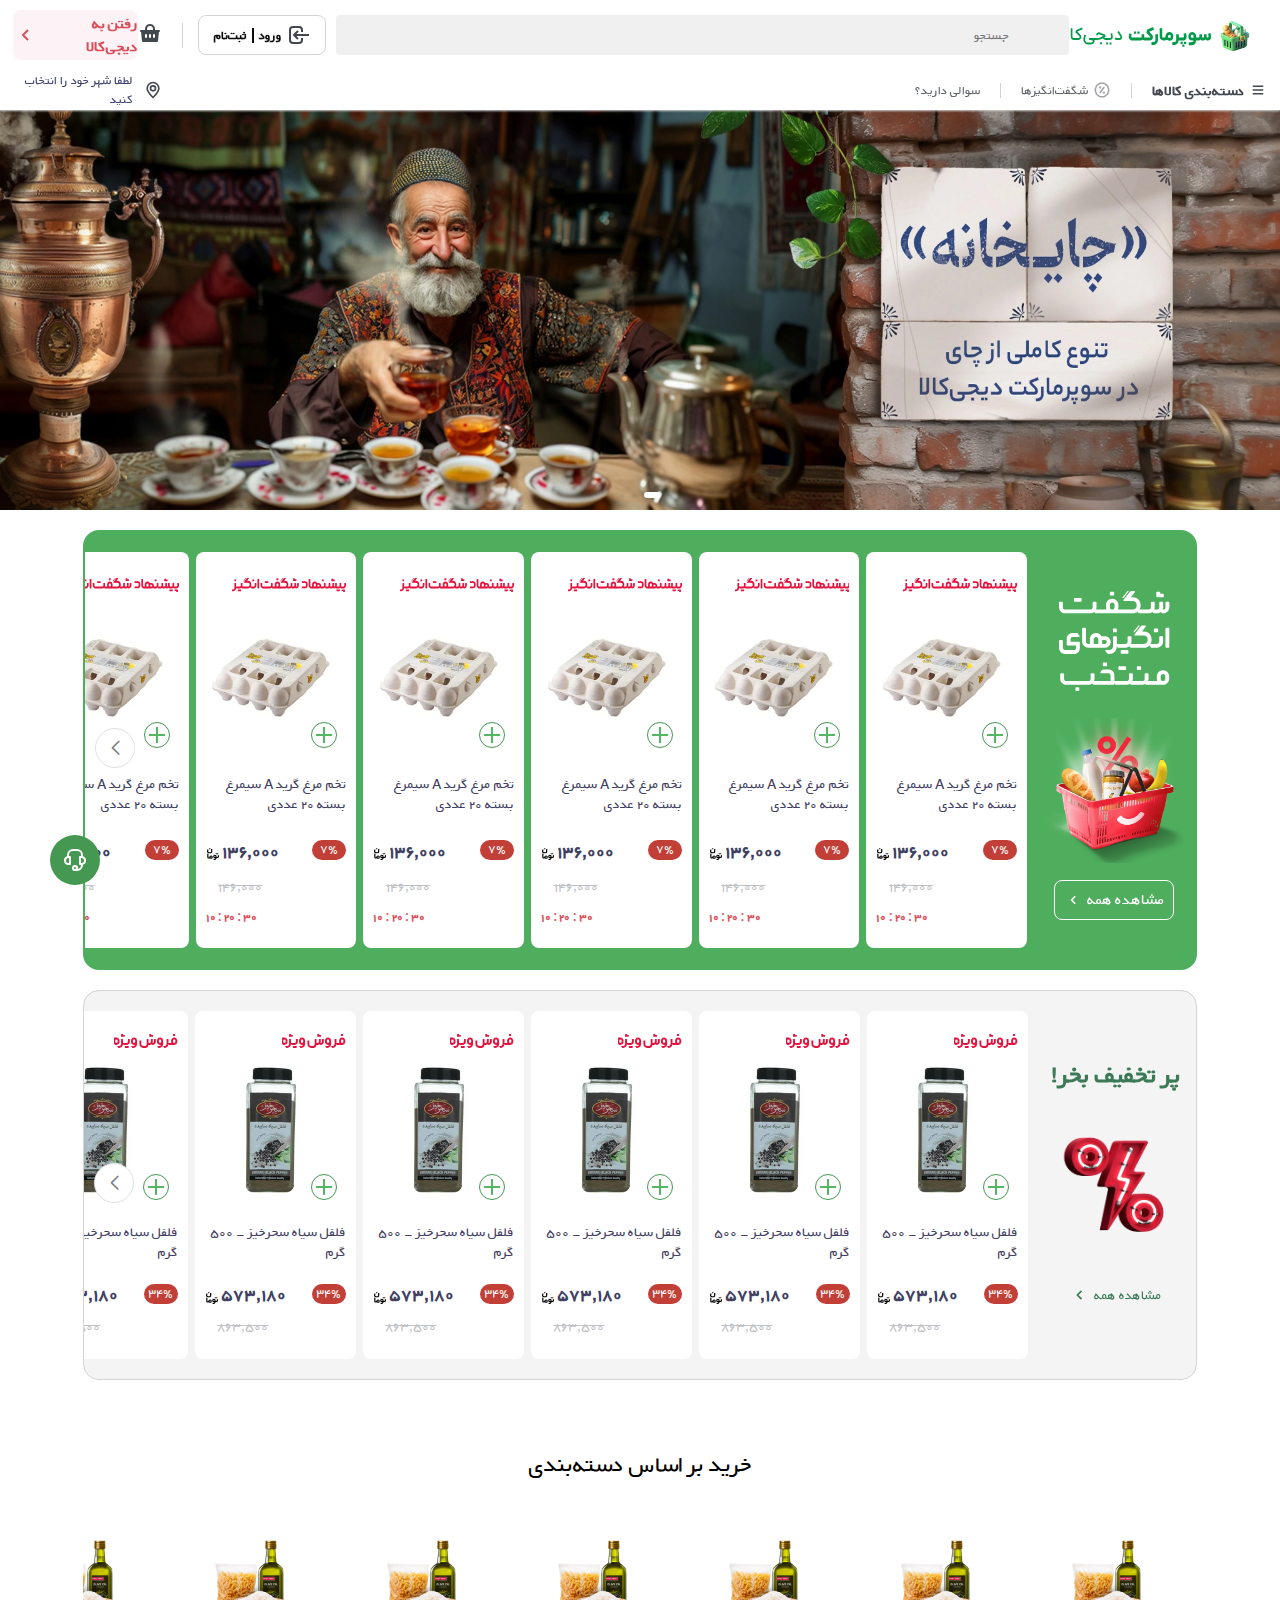
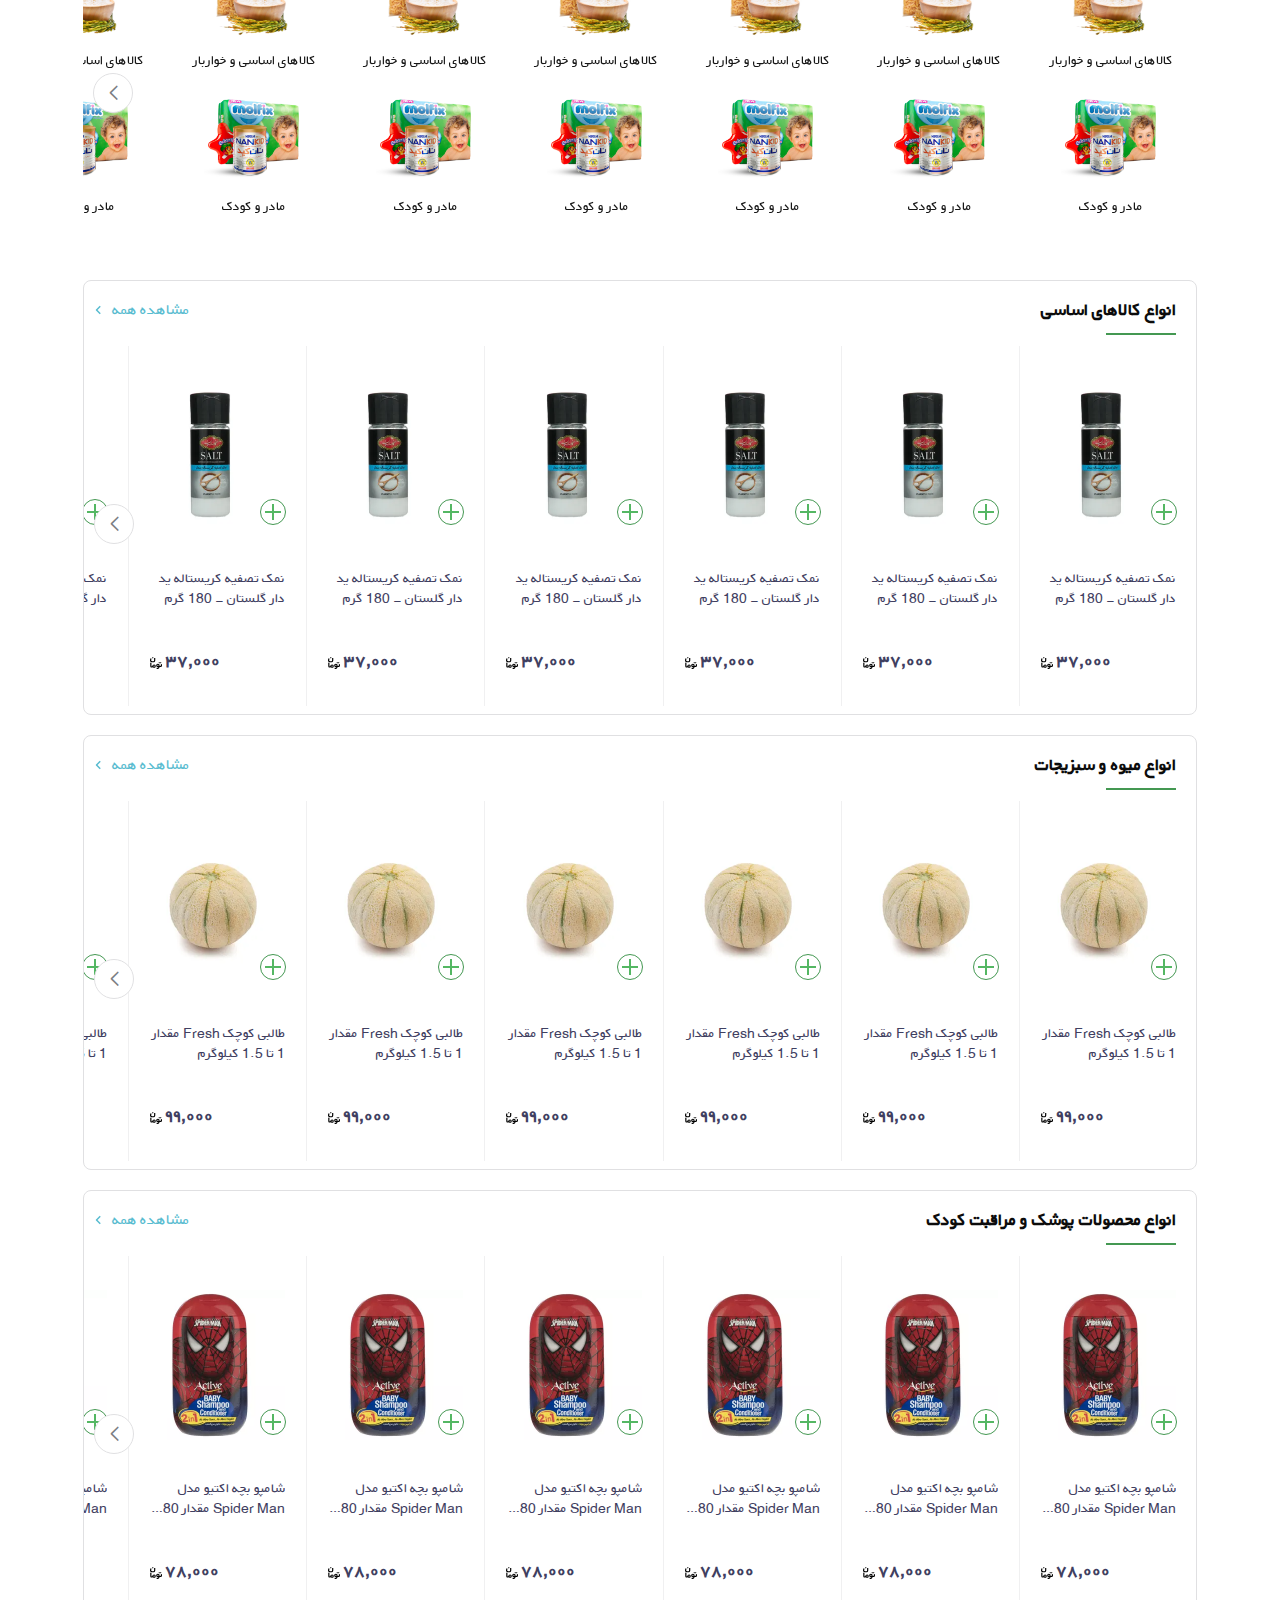
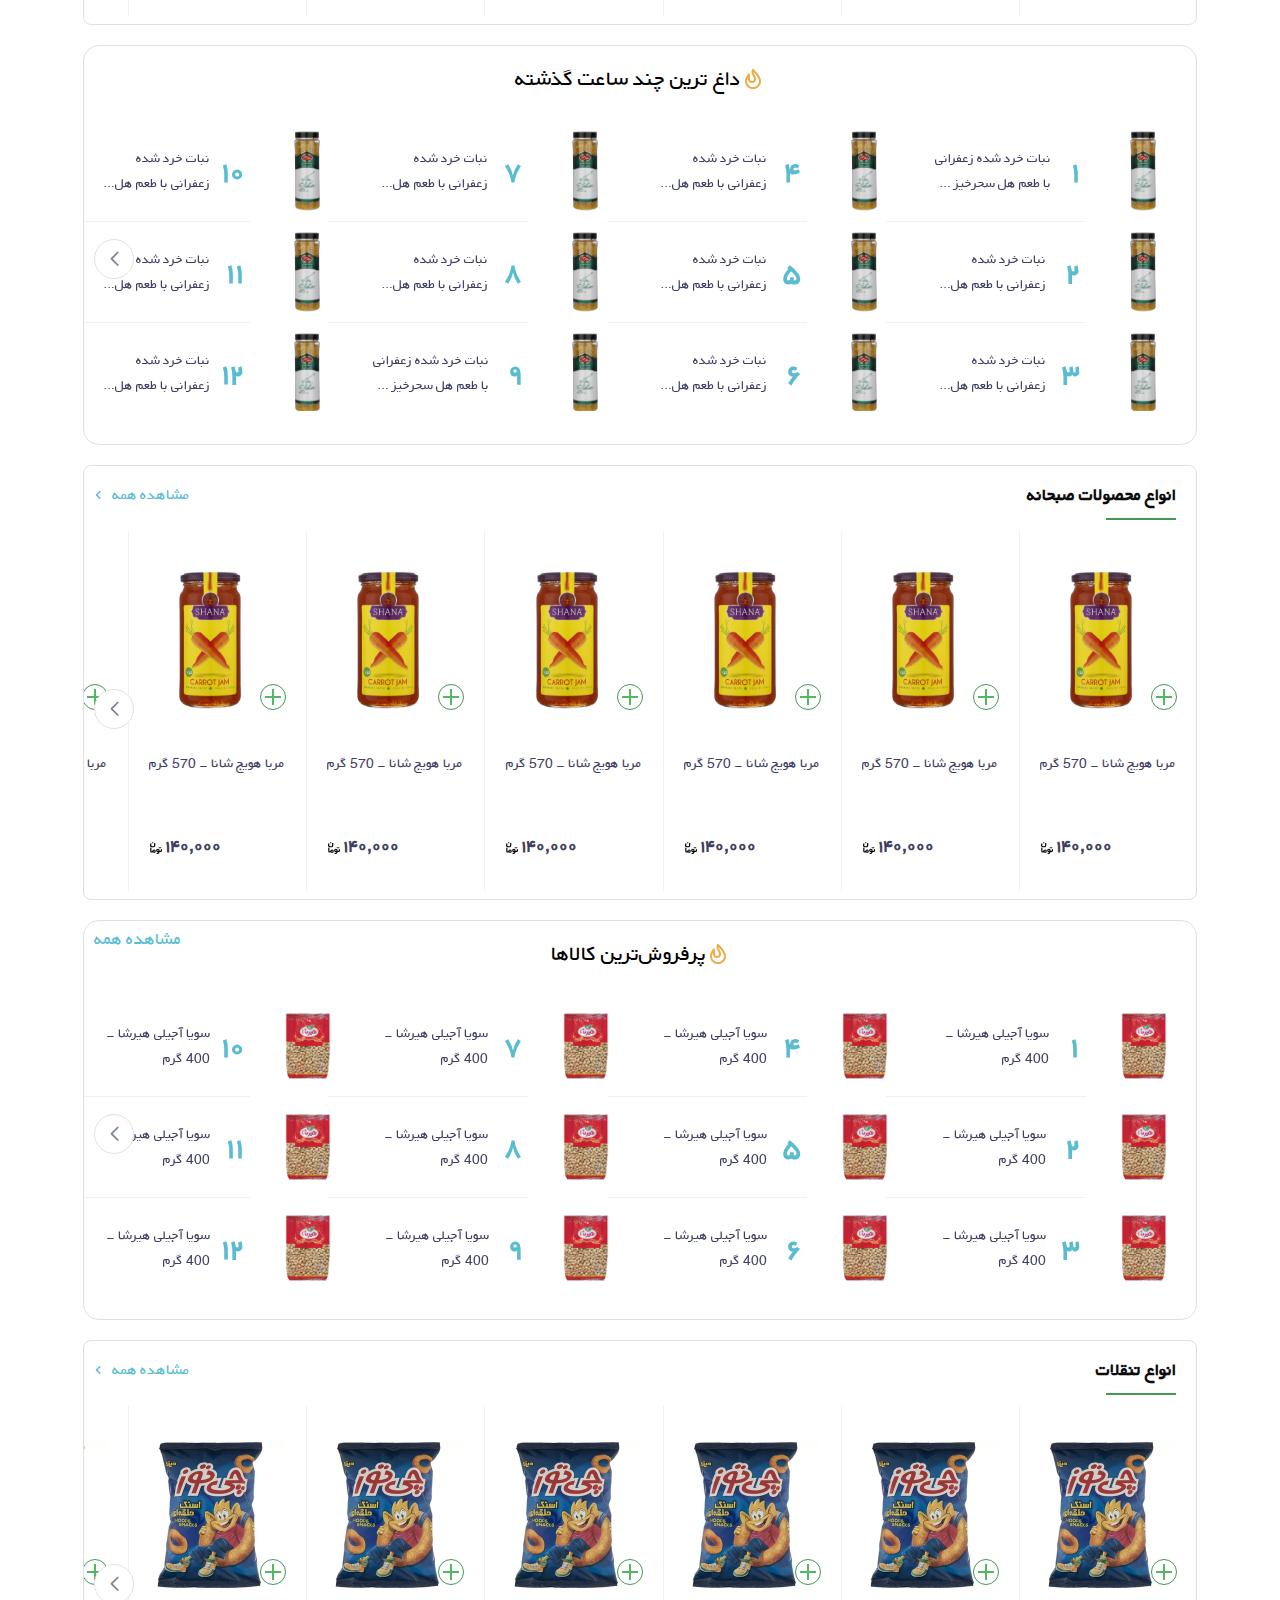
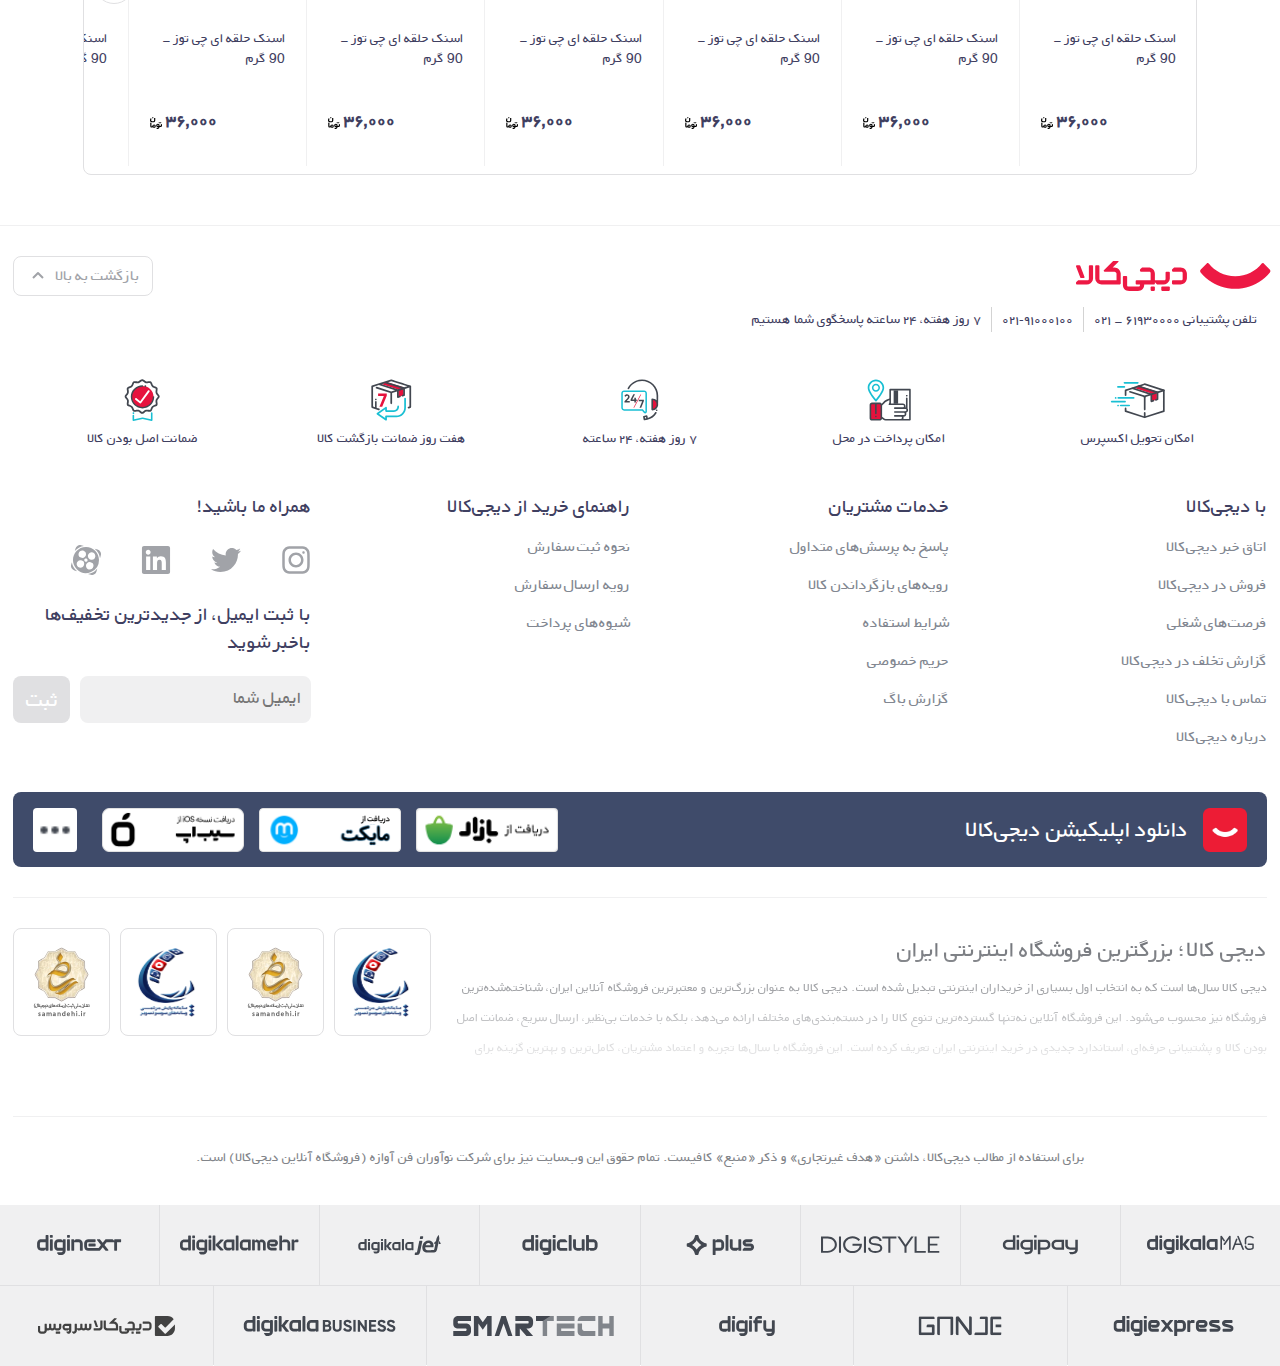
<file: super-market.html>
<!DOCTYPE html>
<html lang="en" dir="rtl">
  <head>
    <meta charset="UTF-8" />
    <meta name="viewport" content="width=device-width, initial-scale=1.0" />
    <title>فروشگاه اینترنتی دیجی‌کالا</title>
    <link
      rel="shortcut icon"
      href="./images/logo/favicon.ico"
      type="image/x-icon"
    />
    <link rel="stylesheet" href="./swiper/swiper-bundle.min.css" />
    <link rel="stylesheet" href="css/main.css" />
  </head>
  <body>
    <h1 id="top"></h1>
    <!-- #region wrapper-->
    <div class="wrapper">
      <!-- #region m-header-->
      <div class="m-header">
        <div class="m-header-center">
          <div class="m-header-center-search">
            <div class="m-header-center-search-logo">
              <img
                src="./images/m-header/image-1.png"
                alt=""
                class="m-header-img"
              />
              <img src="./images/m-header/logo.svg" alt="" />
            </div>
            <div class="m-header-center-search-search">
              <input type="text" name="" id="" placeholder="جستجو" />
            </div>
            <div class="m-header-center-search-login">
              <a href="#" class="m-header-center-search-login-login">
                <img src="./images/m-header/login.svg" alt="" />
                ورود
                <span class="line-vertical"></span>
                ثبت‌نام
              </a>
              <span class="line-vertical"></span>
              <a href="#" class="m-header-center-search-login-market">
                <img src="./images/m-header/market.svg" alt="" />
              </a>
            </div>
            <div class="m-header-center-search-digikala">
              <a href="./index.html"
                >رفتن به دیجی‌کالا
                <img src="./images/m-header/more.svg" alt="" />
              </a>
            </div>
          </div>
          <div class="m-header-center-menu">
            <div class="m-header-center-menu-menu">
              <nav>
                <div>
                  <a href="#" class="active">
                    <img src="./images/m-header/category.svg" alt="" />
                    دسته‌بندی کالاها
                  </a>
                </div>
                <span class="line-vertical"></span>
                <div>
                  <a href="#">
                    <img src="./images/m-header/discount.svg" alt="" />
                    شگفت‌انگیزها
                  </a>
                </div>
                <span class="line-vertical"></span>
                <div>
                  <a href="#"> سوالی دارید؟ </a>
                </div>
              </nav>
            </div>
            <div class="m-header-center-menu-loc">
              <img src="./images/m-header/loc.svg" alt="" />
              <p>لطفا شهر خود را انتخاب کنید</p>
            </div>
          </div>
        </div>
      </div>
      <!-- #endregion m-header-->
      <!-- #region m-support-fix-->
      <div class="m-support-fix">
        <img src="./images/fix/support.svg" alt="" />
      </div>
      <!-- #endregion m-support-fix-->
      <!-- #region m-slider-->
      <div class="m-slider">
        <div class="swiper myM-Slider">
          <div class="swiper-wrapper">
            <div class="swiper-slide">
              <img src="./images/m-slider/image-1.png" alt="" />
            </div>
            <div class="swiper-slide">
              <img src="./images/m-slider/image-2.png" alt="" />
            </div>
            <div class="swiper-slide">
              <img src="./images/m-slider/image-3.png" alt="" />
            </div>
          </div>
          <div class="swiper-button-next swiper-botton-next-position"></div>
          <div class="swiper-button-prev swiper-botton-prev-position"></div>
          <div class="swiper-pagination"></div>
        </div>
      </div>
      <!-- #endregion m-slider-->
      <!-- #region m-wonderfull-->
      <div class="m-wonderfull">
        <div class="m-wonderfull-center">
          <div class="swiper myM-Wonderfull">
            <div class="swiper-wrapper">
              <div class="swiper-slide deactive-first">
                <div class="swiper-slide-item">
                  <img
                    src="./images/m-wonderfull/wonderfull.svg"
                    alt=""
                    class="m-wonderfull-logo"
                  />
                  <img
                    src="./images/m-wonderfull/image-1.png"
                    alt=""
                    class="m-wonderfull-img"
                  />
                  <a href="#"
                    >مشاهده همه
                    <img src="./images/m-wonderfull/more.svg" alt="" />
                  </a>
                </div>
              </div>
              <div class="swiper-slide">
                <div class="swiper-slide-item-inner">
                  <div class="m-wonderfull-suggest">
                    <img src="./images/m-wonderfull/suggest.svg" alt="" />
                  </div>
                  <div class="m-wonderfull-pic">
                    <img
                      src="./images/m-wonderfull/image-2.png"
                      alt=""
                      class="pic"
                    />
                    <img
                      src="./images/m-wonderfull/plus.svg"
                      alt=""
                      class="plus"
                    />
                  </div>
                  <p>تخم مرغ گرید A سیمرغ بسته ۲۰ عددی</p>
                  <div class="price">
                    <div class="price-discount">
                      ۱۳۶,۰۰۰
                      <img src="./images/m-wonderfull/toman.svg" alt="" />
                    </div>
                    <div class="discount">۷٪</div>
                  </div>
                  <div class="price-org">۱۴۶,۰۰۰</div>
                  <div class="clock">
                    <div class="hours">۱۰</div>
                    <span>:</span>
                    <div class="minuts">۲۰</div>
                    <span>:</span>
                    <div class="seconds">۳۰</div>
                  </div>
                </div>
              </div>
              <div class="swiper-slide">
                <div class="swiper-slide-item-inner">
                  <div class="m-wonderfull-suggest">
                    <img src="./images/m-wonderfull/suggest.svg" alt="" />
                  </div>
                  <div class="m-wonderfull-pic">
                    <img
                      src="./images/m-wonderfull/image-2.png"
                      alt=""
                      class="pic"
                    />
                    <img
                      src="./images/m-wonderfull/plus.svg"
                      alt=""
                      class="plus"
                    />
                  </div>
                  <p>تخم مرغ گرید A سیمرغ بسته ۲۰ عددی</p>
                  <div class="price">
                    <div class="price-discount">
                      ۱۳۶,۰۰۰
                      <img src="./images/m-wonderfull/toman.svg" alt="" />
                    </div>
                    <div class="discount">۷٪</div>
                  </div>
                  <div class="price-org">۱۴۶,۰۰۰</div>
                  <div class="clock">
                    <div class="hours">۱۰</div>
                    <span>:</span>
                    <div class="minuts">۲۰</div>
                    <span>:</span>
                    <div class="seconds">۳۰</div>
                  </div>
                </div>
              </div>
              <div class="swiper-slide">
                <div class="swiper-slide-item-inner">
                  <div class="m-wonderfull-suggest">
                    <img src="./images/m-wonderfull/suggest.svg" alt="" />
                  </div>
                  <div class="m-wonderfull-pic">
                    <img
                      src="./images/m-wonderfull/image-2.png"
                      alt=""
                      class="pic"
                    />
                    <img
                      src="./images/m-wonderfull/plus.svg"
                      alt=""
                      class="plus"
                    />
                  </div>
                  <p>تخم مرغ گرید A سیمرغ بسته ۲۰ عددی</p>
                  <div class="price">
                    <div class="price-discount">
                      ۱۳۶,۰۰۰
                      <img src="./images/m-wonderfull/toman.svg" alt="" />
                    </div>
                    <div class="discount">۷٪</div>
                  </div>
                  <div class="price-org">۱۴۶,۰۰۰</div>
                  <div class="clock">
                    <div class="hours">۱۰</div>
                    <span>:</span>
                    <div class="minuts">۲۰</div>
                    <span>:</span>
                    <div class="seconds">۳۰</div>
                  </div>
                </div>
              </div>
              <div class="swiper-slide">
                <div class="swiper-slide-item-inner">
                  <div class="m-wonderfull-suggest">
                    <img src="./images/m-wonderfull/suggest.svg" alt="" />
                  </div>
                  <div class="m-wonderfull-pic">
                    <img
                      src="./images/m-wonderfull/image-2.png"
                      alt=""
                      class="pic"
                    />
                    <img
                      src="./images/m-wonderfull/plus.svg"
                      alt=""
                      class="plus"
                    />
                  </div>
                  <p>تخم مرغ گرید A سیمرغ بسته ۲۰ عددی</p>
                  <div class="price">
                    <div class="price-discount">
                      ۱۳۶,۰۰۰
                      <img src="./images/m-wonderfull/toman.svg" alt="" />
                    </div>
                    <div class="discount">۷٪</div>
                  </div>
                  <div class="price-org">۱۴۶,۰۰۰</div>
                  <div class="clock">
                    <div class="hours">۱۰</div>
                    <span>:</span>
                    <div class="minuts">۲۰</div>
                    <span>:</span>
                    <div class="seconds">۳۰</div>
                  </div>
                </div>
              </div>
              <div class="swiper-slide">
                <div class="swiper-slide-item-inner">
                  <div class="m-wonderfull-suggest">
                    <img src="./images/m-wonderfull/suggest.svg" alt="" />
                  </div>
                  <div class="m-wonderfull-pic">
                    <img
                      src="./images/m-wonderfull/image-2.png"
                      alt=""
                      class="pic"
                    />
                    <img
                      src="./images/m-wonderfull/plus.svg"
                      alt=""
                      class="plus"
                    />
                  </div>
                  <p>تخم مرغ گرید A سیمرغ بسته ۲۰ عددی</p>
                  <div class="price">
                    <div class="price-discount">
                      ۱۳۶,۰۰۰
                      <img src="./images/m-wonderfull/toman.svg" alt="" />
                    </div>
                    <div class="discount">۷٪</div>
                  </div>
                  <div class="price-org">۱۴۶,۰۰۰</div>
                  <div class="clock">
                    <div class="hours">۱۰</div>
                    <span>:</span>
                    <div class="minuts">۲۰</div>
                    <span>:</span>
                    <div class="seconds">۳۰</div>
                  </div>
                </div>
              </div>
              <div class="swiper-slide">
                <div class="swiper-slide-item-inner">
                  <div class="m-wonderfull-suggest">
                    <img src="./images/m-wonderfull/suggest.svg" alt="" />
                  </div>
                  <div class="m-wonderfull-pic">
                    <img
                      src="./images/m-wonderfull/image-2.png"
                      alt=""
                      class="pic"
                    />
                    <img
                      src="./images/m-wonderfull/plus.svg"
                      alt=""
                      class="plus"
                    />
                  </div>
                  <p>تخم مرغ گرید A سیمرغ بسته ۲۰ عددی</p>
                  <div class="price">
                    <div class="price-discount">
                      ۱۳۶,۰۰۰
                      <img src="./images/m-wonderfull/toman.svg" alt="" />
                    </div>
                    <div class="discount">۷٪</div>
                  </div>
                  <div class="price-org">۱۴۶,۰۰۰</div>
                  <div class="clock">
                    <div class="hours">۱۰</div>
                    <span>:</span>
                    <div class="minuts">۲۰</div>
                    <span>:</span>
                    <div class="seconds">۳۰</div>
                  </div>
                </div>
              </div>
              <div class="swiper-slide">
                <div class="swiper-slide-item-inner">
                  <div class="m-wonderfull-suggest">
                    <img src="./images/m-wonderfull/suggest.svg" alt="" />
                  </div>
                  <div class="m-wonderfull-pic">
                    <img
                      src="./images/m-wonderfull/image-2.png"
                      alt=""
                      class="pic"
                    />
                    <img
                      src="./images/m-wonderfull/plus.svg"
                      alt=""
                      class="plus"
                    />
                  </div>
                  <p>تخم مرغ گرید A سیمرغ بسته ۲۰ عددی</p>
                  <div class="price">
                    <div class="price-discount">
                      ۱۳۶,۰۰۰
                      <img src="./images/m-wonderfull/toman.svg" alt="" />
                    </div>
                    <div class="discount">۷٪</div>
                  </div>
                  <div class="price-org">۱۴۶,۰۰۰</div>
                  <div class="clock">
                    <div class="hours">۱۰</div>
                    <span>:</span>
                    <div class="minuts">۲۰</div>
                    <span>:</span>
                    <div class="seconds">۳۰</div>
                  </div>
                </div>
              </div>
              <div class="swiper-slide">
                <div class="swiper-slide-item-inner">
                  <div class="m-wonderfull-suggest">
                    <img src="./images/m-wonderfull/suggest.svg" alt="" />
                  </div>
                  <div class="m-wonderfull-pic">
                    <img
                      src="./images/m-wonderfull/image-2.png"
                      alt=""
                      class="pic"
                    />
                    <img
                      src="./images/m-wonderfull/plus.svg"
                      alt=""
                      class="plus"
                    />
                  </div>
                  <p>تخم مرغ گرید A سیمرغ بسته ۲۰ عددی</p>
                  <div class="price">
                    <div class="price-discount">
                      ۱۳۶,۰۰۰
                      <img src="./images/m-wonderfull/toman.svg" alt="" />
                    </div>
                    <div class="discount">۷٪</div>
                  </div>
                  <div class="price-org">۱۴۶,۰۰۰</div>
                  <div class="clock">
                    <div class="hours">۱۰</div>
                    <span>:</span>
                    <div class="minuts">۲۰</div>
                    <span>:</span>
                    <div class="seconds">۳۰</div>
                  </div>
                </div>
              </div>
              <div class="swiper-slide">
                <div class="more">
                  <img src="./images/m-wonderfull/more-2.svg" alt="" />
                  <p>مشاهده همه</p>
                </div>
              </div>
            </div>
            <div class="swiper-button-next"></div>
            <div class="swiper-button-prev"></div>
          </div>
        </div>
      </div>
      <!-- #endregion m-wonderfull-->
      <!-- #region m-discount-->
      <div class="m-discount">
        <div class="m-discount-center">
          <div class="swiper myM-Discount">
            <div class="swiper-wrapper">
              <div class="swiper-slide deactive-first">
                <div class="swiper-slide-item">
                  <h1>پر تخفیف بخر!</h1>
                  <img src="./images/m-discount/logo.svg" alt="" />
                  <a href="#"
                    >مشاهده همه
                    <img src="./images/m-discount/more.svg" alt="" />
                  </a>
                </div>
              </div>
              <div class="swiper-slide">
                <div class="swiper-slide-item-inner">
                  <div class="m-discount-special">
                    <img src="./images/m-discount/special.svg" alt="" />
                  </div>
                  <div class="m-discount-pic">
                    <img
                      src="./images/m-discount/image-1.png"
                      alt=""
                      class="pic"
                    />
                    <img
                      src="./images/m-discount/plus.svg"
                      alt=""
                      class="plus"
                    />
                  </div>
                  <p>فلفل سیاه سحرخیز - ۵۰۰ گرم</p>
                  <div class="price">
                    <div class="price-discount">
                      ۵۷۳,۱۸۰
                      <img src="./images/m-discount/toman.svg" alt="" />
                    </div>
                    <div class="discount">۳۴٪</div>
                  </div>
                  <div class="price-org">۸۶۳,۵۰۰</div>
                </div>
              </div>
              <div class="swiper-slide">
                <div class="swiper-slide-item-inner">
                  <div class="m-discount-special">
                    <img src="./images/m-discount/special.svg" alt="" />
                  </div>
                  <div class="m-discount-pic">
                    <img
                      src="./images/m-discount/image-1.png"
                      alt=""
                      class="pic"
                    />
                    <img
                      src="./images/m-discount/plus.svg"
                      alt=""
                      class="plus"
                    />
                  </div>
                  <p>فلفل سیاه سحرخیز - ۵۰۰ گرم</p>
                  <div class="price">
                    <div class="price-discount">
                      ۵۷۳,۱۸۰
                      <img src="./images/m-discount/toman.svg" alt="" />
                    </div>
                    <div class="discount">۳۴٪</div>
                  </div>
                  <div class="price-org">۸۶۳,۵۰۰</div>
                </div>
              </div>
              <div class="swiper-slide">
                <div class="swiper-slide-item-inner">
                  <div class="m-discount-special">
                    <img src="./images/m-discount/special.svg" alt="" />
                  </div>
                  <div class="m-discount-pic">
                    <img
                      src="./images/m-discount/image-1.png"
                      alt=""
                      class="pic"
                    />
                    <img
                      src="./images/m-discount/plus.svg"
                      alt=""
                      class="plus"
                    />
                  </div>
                  <p>فلفل سیاه سحرخیز - ۵۰۰ گرم</p>
                  <div class="price">
                    <div class="price-discount">
                      ۵۷۳,۱۸۰
                      <img src="./images/m-discount/toman.svg" alt="" />
                    </div>
                    <div class="discount">۳۴٪</div>
                  </div>
                  <div class="price-org">۸۶۳,۵۰۰</div>
                </div>
              </div>
              <div class="swiper-slide">
                <div class="swiper-slide-item-inner">
                  <div class="m-discount-special">
                    <img src="./images/m-discount/special.svg" alt="" />
                  </div>
                  <div class="m-discount-pic">
                    <img
                      src="./images/m-discount/image-1.png"
                      alt=""
                      class="pic"
                    />
                    <img
                      src="./images/m-discount/plus.svg"
                      alt=""
                      class="plus"
                    />
                  </div>
                  <p>فلفل سیاه سحرخیز - ۵۰۰ گرم</p>
                  <div class="price">
                    <div class="price-discount">
                      ۵۷۳,۱۸۰
                      <img src="./images/m-discount/toman.svg" alt="" />
                    </div>
                    <div class="discount">۳۴٪</div>
                  </div>
                  <div class="price-org">۸۶۳,۵۰۰</div>
                </div>
              </div>
              <div class="swiper-slide">
                <div class="swiper-slide-item-inner">
                  <div class="m-discount-special">
                    <img src="./images/m-discount/special.svg" alt="" />
                  </div>
                  <div class="m-discount-pic">
                    <img
                      src="./images/m-discount/image-1.png"
                      alt=""
                      class="pic"
                    />
                    <img
                      src="./images/m-discount/plus.svg"
                      alt=""
                      class="plus"
                    />
                  </div>
                  <p>فلفل سیاه سحرخیز - ۵۰۰ گرم</p>
                  <div class="price">
                    <div class="price-discount">
                      ۵۷۳,۱۸۰
                      <img src="./images/m-discount/toman.svg" alt="" />
                    </div>
                    <div class="discount">۳۴٪</div>
                  </div>
                  <div class="price-org">۸۶۳,۵۰۰</div>
                </div>
              </div>
              <div class="swiper-slide">
                <div class="swiper-slide-item-inner">
                  <div class="m-discount-special">
                    <img src="./images/m-discount/special.svg" alt="" />
                  </div>
                  <div class="m-discount-pic">
                    <img
                      src="./images/m-discount/image-1.png"
                      alt=""
                      class="pic"
                    />
                    <img
                      src="./images/m-discount/plus.svg"
                      alt=""
                      class="plus"
                    />
                  </div>
                  <p>فلفل سیاه سحرخیز - ۵۰۰ گرم</p>
                  <div class="price">
                    <div class="price-discount">
                      ۵۷۳,۱۸۰
                      <img src="./images/m-discount/toman.svg" alt="" />
                    </div>
                    <div class="discount">۳۴٪</div>
                  </div>
                  <div class="price-org">۸۶۳,۵۰۰</div>
                </div>
              </div>
              <div class="swiper-slide">
                <div class="swiper-slide-item-inner">
                  <div class="m-discount-special">
                    <img src="./images/m-discount/special.svg" alt="" />
                  </div>
                  <div class="m-discount-pic">
                    <img
                      src="./images/m-discount/image-1.png"
                      alt=""
                      class="pic"
                    />
                    <img
                      src="./images/m-discount/plus.svg"
                      alt=""
                      class="plus"
                    />
                  </div>
                  <p>فلفل سیاه سحرخیز - ۵۰۰ گرم</p>
                  <div class="price">
                    <div class="price-discount">
                      ۵۷۳,۱۸۰
                      <img src="./images/m-discount/toman.svg" alt="" />
                    </div>
                    <div class="discount">۳۴٪</div>
                  </div>
                  <div class="price-org">۸۶۳,۵۰۰</div>
                </div>
              </div>
              <div class="swiper-slide">
                <div class="swiper-slide-item-inner">
                  <div class="m-discount-special">
                    <img src="./images/m-discount/special.svg" alt="" />
                  </div>
                  <div class="m-discount-pic">
                    <img
                      src="./images/m-discount/image-1.png"
                      alt=""
                      class="pic"
                    />
                    <img
                      src="./images/m-discount/plus.svg"
                      alt=""
                      class="plus"
                    />
                  </div>
                  <p>فلفل سیاه سحرخیز - ۵۰۰ گرم</p>
                  <div class="price">
                    <div class="price-discount">
                      ۵۷۳,۱۸۰
                      <img src="./images/m-discount/toman.svg" alt="" />
                    </div>
                    <div class="discount">۳۴٪</div>
                  </div>
                  <div class="price-org">۸۶۳,۵۰۰</div>
                </div>
              </div>
              <div class="swiper-slide">
                <div class="more">
                  <img src="./images/m-discount/more-2.svg" alt="" />
                  <p>مشاهده همه</p>
                </div>
              </div>
            </div>
            <div class="swiper-button-next"></div>
            <div class="swiper-button-prev"></div>
          </div>
        </div>
      </div>
      <!-- #endregion m-discount-->
      <!-- #region m-category-->
      <div class="m-category">
        <div class="m-category-center">
          <h3>خرید بر اساس دسته‌بندی</h3>
          <div class="swiper myM-Category">
            <div class="swiper-wrapper">
              <div class="swiper-slide">
                <div class="swiper-slide-m-category">
                  <img src="./images/m-category/image-1.png" alt="" />
                  <p>کالاهای اساسی و خواربار</p>
                  <img src="./images/m-category/image-2.png" alt="" />
                  <p>مادر و کودک</p>
                </div>
              </div>
              <div class="swiper-slide">
                <div class="swiper-slide-m-category">
                  <img src="./images/m-category/image-1.png" alt="" />
                  <p>کالاهای اساسی و خواربار</p>
                  <img src="./images/m-category/image-2.png" alt="" />
                  <p>مادر و کودک</p>
                </div>
              </div>
              <div class="swiper-slide">
                <div class="swiper-slide-m-category">
                  <img src="./images/m-category/image-1.png" alt="" />
                  <p>کالاهای اساسی و خواربار</p>
                  <img src="./images/m-category/image-2.png" alt="" />
                  <p>مادر و کودک</p>
                </div>
              </div>
              <div class="swiper-slide">
                <div class="swiper-slide-m-category">
                  <img src="./images/m-category/image-1.png" alt="" />
                  <p>کالاهای اساسی و خواربار</p>
                  <img src="./images/m-category/image-2.png" alt="" />
                  <p>مادر و کودک</p>
                </div>
              </div>
              <div class="swiper-slide">
                <div class="swiper-slide-m-category">
                  <img src="./images/m-category/image-1.png" alt="" />
                  <p>کالاهای اساسی و خواربار</p>
                  <img src="./images/m-category/image-2.png" alt="" />
                  <p>مادر و کودک</p>
                </div>
              </div>
              <div class="swiper-slide">
                <div class="swiper-slide-m-category">
                  <img src="./images/m-category/image-1.png" alt="" />
                  <p>کالاهای اساسی و خواربار</p>
                  <img src="./images/m-category/image-2.png" alt="" />
                  <p>مادر و کودک</p>
                </div>
              </div>
              <div class="swiper-slide">
                <div class="swiper-slide-m-category">
                  <img src="./images/m-category/image-1.png" alt="" />
                  <p>کالاهای اساسی و خواربار</p>
                  <img src="./images/m-category/image-2.png" alt="" />
                  <p>مادر و کودک</p>
                </div>
              </div>
              <div class="swiper-slide">
                <div class="swiper-slide-m-category">
                  <img src="./images/m-category/image-1.png" alt="" />
                  <p>کالاهای اساسی و خواربار</p>
                  <img src="./images/m-category/image-2.png" alt="" />
                  <p>مادر و کودک</p>
                </div>
              </div>
            </div>
            <div class="swiper-button-next"></div>
            <div class="swiper-button-prev"></div>
          </div>
        </div>
      </div>
      <!-- #endregion m-category-->
      <!-- #region m-types-kalahaye-asasi-->
      <div class="m-types">
        <div class="m-types-center">
          <div class="m-types-center-head">
            <h4>انواع کالاهای اساسی</h4>
            <a href="#">
              مشاهده همه
              <img src="./images/m-types/more.svg" alt="" />
            </a>
            <span></span>
          </div>
          <div class="m-types-center-swiper">
            <div class="swiper myM-Types">
              <div class="swiper-wrapper">
                <div class="swiper-slide border-left">
                  <div class="swiper-slide-item">
                    <div class="m-types-pic">
                      <img
                        src="./images/m-types/kalahaye-asasi/image-1.png"
                        alt=""
                        class="pic"
                      />
                      <img
                        src="./images/m-types/plus.svg"
                        alt=""
                        class="plus"
                      />
                    </div>
                    <p>نمک تصفیه کریستاله ید دار گلستان - 180 گرم</p>
                    <div class="price">
                      ۳۷,۰۰۰
                      <img src="./images/m-types/toman.svg" alt="" />
                    </div>
                  </div>
                </div>
                <div class="swiper-slide border-left">
                  <div class="swiper-slide-item">
                    <div class="m-types-pic">
                      <img
                        src="./images/m-types/kalahaye-asasi/image-1.png"
                        alt=""
                        class="pic"
                      />
                      <img
                        src="./images/m-types/plus.svg"
                        alt=""
                        class="plus"
                      />
                    </div>
                    <p>نمک تصفیه کریستاله ید دار گلستان - 180 گرم</p>
                    <div class="price">
                      ۳۷,۰۰۰
                      <img src="./images/m-types/toman.svg" alt="" />
                    </div>
                  </div>
                </div>
                <div class="swiper-slide border-left">
                  <div class="swiper-slide-item">
                    <div class="m-types-pic">
                      <img
                        src="./images/m-types/kalahaye-asasi/image-1.png"
                        alt=""
                        class="pic"
                      />
                      <img
                        src="./images/m-types/plus.svg"
                        alt=""
                        class="plus"
                      />
                    </div>
                    <p>نمک تصفیه کریستاله ید دار گلستان - 180 گرم</p>
                    <div class="price">
                      ۳۷,۰۰۰
                      <img src="./images/m-types/toman.svg" alt="" />
                    </div>
                  </div>
                </div>
                <div class="swiper-slide border-left">
                  <div class="swiper-slide-item">
                    <div class="m-types-pic">
                      <img
                        src="./images/m-types/kalahaye-asasi/image-1.png"
                        alt=""
                        class="pic"
                      />
                      <img
                        src="./images/m-types/plus.svg"
                        alt=""
                        class="plus"
                      />
                    </div>
                    <p>نمک تصفیه کریستاله ید دار گلستان - 180 گرم</p>
                    <div class="price">
                      ۳۷,۰۰۰
                      <img src="./images/m-types/toman.svg" alt="" />
                    </div>
                  </div>
                </div>
                <div class="swiper-slide border-left">
                  <div class="swiper-slide-item">
                    <div class="m-types-pic">
                      <img
                        src="./images/m-types/kalahaye-asasi/image-1.png"
                        alt=""
                        class="pic"
                      />
                      <img
                        src="./images/m-types/plus.svg"
                        alt=""
                        class="plus"
                      />
                    </div>
                    <p>نمک تصفیه کریستاله ید دار گلستان - 180 گرم</p>
                    <div class="price">
                      ۳۷,۰۰۰
                      <img src="./images/m-types/toman.svg" alt="" />
                    </div>
                  </div>
                </div>
                <div class="swiper-slide border-left">
                  <div class="swiper-slide-item">
                    <div class="m-types-pic">
                      <img
                        src="./images/m-types/kalahaye-asasi/image-1.png"
                        alt=""
                        class="pic"
                      />
                      <img
                        src="./images/m-types/plus.svg"
                        alt=""
                        class="plus"
                      />
                    </div>
                    <p>نمک تصفیه کریستاله ید دار گلستان - 180 گرم</p>
                    <div class="price">
                      ۳۷,۰۰۰
                      <img src="./images/m-types/toman.svg" alt="" />
                    </div>
                  </div>
                </div>
                <div class="swiper-slide border-left">
                  <div class="swiper-slide-item">
                    <div class="m-types-pic">
                      <img
                        src="./images/m-types/kalahaye-asasi/image-1.png"
                        alt=""
                        class="pic"
                      />
                      <img
                        src="./images/m-types/plus.svg"
                        alt=""
                        class="plus"
                      />
                    </div>
                    <p>نمک تصفیه کریستاله ید دار گلستان - 180 گرم</p>
                    <div class="price">
                      ۳۷,۰۰۰
                      <img src="./images/m-types/toman.svg" alt="" />
                    </div>
                  </div>
                </div>
                <div class="swiper-slide">
                  <div class="more">
                    <img src="./images/m-types/more-2.svg" alt="" />
                    <p>مشاهده همه</p>
                  </div>
                </div>
              </div>
              <div class="swiper-button-next"></div>
              <div class="swiper-button-prev"></div>
            </div>
          </div>
        </div>
      </div>
      <!-- #endregion m-types-kalahaye-asasi-->
      <!-- #region m-types-mive-->
      <div class="m-types">
        <div class="m-types-center">
          <div class="m-types-center-head">
            <h4>انواع میوه و سبزیجات</h4>
            <a href="#">
              مشاهده همه
              <img src="./images/m-types/more.svg" alt="" />
            </a>
            <span></span>
          </div>
          <div class="m-types-center-swiper">
            <div class="swiper myM-Types">
              <div class="swiper-wrapper">
                <div class="swiper-slide border-left">
                  <div class="swiper-slide-item">
                    <div class="m-types-pic">
                      <img
                        src="./images/m-types/mive/image-1.png"
                        alt=""
                        class="pic"
                      />
                      <img
                        src="./images/m-types/plus.svg"
                        alt=""
                        class="plus"
                      />
                    </div>
                    <p>طالبی کوچک Fresh مقدار 1 تا 1.5 کیلوگرم</p>
                    <div class="price">
                      ۹۹,۰۰۰
                      <img src="./images/m-types/toman.svg" alt="" />
                    </div>
                  </div>
                </div>
                <div class="swiper-slide border-left">
                  <div class="swiper-slide-item">
                    <div class="m-types-pic">
                      <img
                        src="./images/m-types/mive/image-1.png"
                        alt=""
                        class="pic"
                      />
                      <img
                        src="./images/m-types/plus.svg"
                        alt=""
                        class="plus"
                      />
                    </div>
                    <p>طالبی کوچک Fresh مقدار 1 تا 1.5 کیلوگرم</p>
                    <div class="price">
                      ۹۹,۰۰۰
                      <img src="./images/m-types/toman.svg" alt="" />
                    </div>
                  </div>
                </div>
                <div class="swiper-slide border-left">
                  <div class="swiper-slide-item">
                    <div class="m-types-pic">
                      <img
                        src="./images/m-types/mive/image-1.png"
                        alt=""
                        class="pic"
                      />
                      <img
                        src="./images/m-types/plus.svg"
                        alt=""
                        class="plus"
                      />
                    </div>
                    <p>طالبی کوچک Fresh مقدار 1 تا 1.5 کیلوگرم</p>
                    <div class="price">
                      ۹۹,۰۰۰
                      <img src="./images/m-types/toman.svg" alt="" />
                    </div>
                  </div>
                </div>
                <div class="swiper-slide border-left">
                  <div class="swiper-slide-item">
                    <div class="m-types-pic">
                      <img
                        src="./images/m-types/mive/image-1.png"
                        alt=""
                        class="pic"
                      />
                      <img
                        src="./images/m-types/plus.svg"
                        alt=""
                        class="plus"
                      />
                    </div>
                    <p>طالبی کوچک Fresh مقدار 1 تا 1.5 کیلوگرم</p>
                    <div class="price">
                      ۹۹,۰۰۰
                      <img src="./images/m-types/toman.svg" alt="" />
                    </div>
                  </div>
                </div>
                <div class="swiper-slide border-left">
                  <div class="swiper-slide-item">
                    <div class="m-types-pic">
                      <img
                        src="./images/m-types/mive/image-1.png"
                        alt=""
                        class="pic"
                      />
                      <img
                        src="./images/m-types/plus.svg"
                        alt=""
                        class="plus"
                      />
                    </div>
                    <p>طالبی کوچک Fresh مقدار 1 تا 1.5 کیلوگرم</p>
                    <div class="price">
                      ۹۹,۰۰۰
                      <img src="./images/m-types/toman.svg" alt="" />
                    </div>
                  </div>
                </div>
                <div class="swiper-slide border-left">
                  <div class="swiper-slide-item">
                    <div class="m-types-pic">
                      <img
                        src="./images/m-types/mive/image-1.png"
                        alt=""
                        class="pic"
                      />
                      <img
                        src="./images/m-types/plus.svg"
                        alt=""
                        class="plus"
                      />
                    </div>
                    <p>طالبی کوچک Fresh مقدار 1 تا 1.5 کیلوگرم</p>
                    <div class="price">
                      ۹۹,۰۰۰
                      <img src="./images/m-types/toman.svg" alt="" />
                    </div>
                  </div>
                </div>
                <div class="swiper-slide border-left">
                  <div class="swiper-slide-item">
                    <div class="m-types-pic">
                      <img
                        src="./images/m-types/mive/image-1.png"
                        alt=""
                        class="pic"
                      />
                      <img
                        src="./images/m-types/plus.svg"
                        alt=""
                        class="plus"
                      />
                    </div>
                    <p>طالبی کوچک Fresh مقدار 1 تا 1.5 کیلوگرم</p>
                    <div class="price">
                      ۹۹,۰۰۰
                      <img src="./images/m-types/toman.svg" alt="" />
                    </div>
                  </div>
                </div>
                <div class="swiper-slide">
                  <div class="more">
                    <img src="./images/m-types/more-2.svg" alt="" />
                    <p>مشاهده همه</p>
                  </div>
                </div>
              </div>
              <div class="swiper-button-next"></div>
              <div class="swiper-button-prev"></div>
            </div>
          </div>
        </div>
      </div>
      <!-- #endregion m-types-mive-->
      <!-- #region m-types-koodak-->
      <div class="m-types">
        <div class="m-types-center">
          <div class="m-types-center-head">
            <h4>انواع محصولات پوشک و مراقبت کودک</h4>
            <a href="#">
              مشاهده همه
              <img src="./images/m-types/more.svg" alt="" />
            </a>
            <span></span>
          </div>
          <div class="m-types-center-swiper">
            <div class="swiper myM-Types">
              <div class="swiper-wrapper">
                <div class="swiper-slide border-left">
                  <div class="swiper-slide-item">
                    <div class="m-types-pic">
                      <img
                        src="./images/m-types/koodak/image-1.png"
                        alt=""
                        class="pic"
                      />
                      <img
                        src="./images/m-types/plus.svg"
                        alt=""
                        class="plus"
                      />
                    </div>
                    <p>شامپو بچه اکتیو مدل Spider Man مقدار 280 گرم</p>
                    <div class="price">
                      ۷۸,۰۰۰
                      <img src="./images/m-types/toman.svg" alt="" />
                    </div>
                  </div>
                </div>
                <div class="swiper-slide border-left">
                  <div class="swiper-slide-item">
                    <div class="m-types-pic">
                      <img
                        src="./images/m-types/koodak/image-1.png"
                        alt=""
                        class="pic"
                      />
                      <img
                        src="./images/m-types/plus.svg"
                        alt=""
                        class="plus"
                      />
                    </div>
                    <p>شامپو بچه اکتیو مدل Spider Man مقدار 280 گرم</p>
                    <div class="price">
                      ۷۸,۰۰۰
                      <img src="./images/m-types/toman.svg" alt="" />
                    </div>
                  </div>
                </div>
                <div class="swiper-slide border-left">
                  <div class="swiper-slide-item">
                    <div class="m-types-pic">
                      <img
                        src="./images/m-types/koodak/image-1.png"
                        alt=""
                        class="pic"
                      />
                      <img
                        src="./images/m-types/plus.svg"
                        alt=""
                        class="plus"
                      />
                    </div>
                    <p>شامپو بچه اکتیو مدل Spider Man مقدار 280 گرم</p>
                    <div class="price">
                      ۷۸,۰۰۰
                      <img src="./images/m-types/toman.svg" alt="" />
                    </div>
                  </div>
                </div>
                <div class="swiper-slide border-left">
                  <div class="swiper-slide-item">
                    <div class="m-types-pic">
                      <img
                        src="./images/m-types/koodak/image-1.png"
                        alt=""
                        class="pic"
                      />
                      <img
                        src="./images/m-types/plus.svg"
                        alt=""
                        class="plus"
                      />
                    </div>
                    <p>شامپو بچه اکتیو مدل Spider Man مقدار 280 گرم</p>
                    <div class="price">
                      ۷۸,۰۰۰
                      <img src="./images/m-types/toman.svg" alt="" />
                    </div>
                  </div>
                </div>
                <div class="swiper-slide border-left">
                  <div class="swiper-slide-item">
                    <div class="m-types-pic">
                      <img
                        src="./images/m-types/koodak/image-1.png"
                        alt=""
                        class="pic"
                      />
                      <img
                        src="./images/m-types/plus.svg"
                        alt=""
                        class="plus"
                      />
                    </div>
                    <p>شامپو بچه اکتیو مدل Spider Man مقدار 280 گرم</p>
                    <div class="price">
                      ۷۸,۰۰۰
                      <img src="./images/m-types/toman.svg" alt="" />
                    </div>
                  </div>
                </div>
                <div class="swiper-slide border-left">
                  <div class="swiper-slide-item">
                    <div class="m-types-pic">
                      <img
                        src="./images/m-types/koodak/image-1.png"
                        alt=""
                        class="pic"
                      />
                      <img
                        src="./images/m-types/plus.svg"
                        alt=""
                        class="plus"
                      />
                    </div>
                    <p>شامپو بچه اکتیو مدل Spider Man مقدار 280 گرم</p>
                    <div class="price">
                      ۷۸,۰۰۰
                      <img src="./images/m-types/toman.svg" alt="" />
                    </div>
                  </div>
                </div>
                <div class="swiper-slide border-left">
                  <div class="swiper-slide-item">
                    <div class="m-types-pic">
                      <img
                        src="./images/m-types/koodak/image-1.png"
                        alt=""
                        class="pic"
                      />
                      <img
                        src="./images/m-types/plus.svg"
                        alt=""
                        class="plus"
                      />
                    </div>
                    <p>شامپو بچه اکتیو مدل Spider Man مقدار 280 گرم</p>
                    <div class="price">
                      ۷۸,۰۰۰
                      <img src="./images/m-types/toman.svg" alt="" />
                    </div>
                  </div>
                </div>
                <div class="swiper-slide">
                  <div class="more">
                    <img src="./images/m-types/more-2.svg" alt="" />
                    <p>مشاهده همه</p>
                  </div>
                </div>
              </div>
              <div class="swiper-button-next"></div>
              <div class="swiper-button-prev"></div>
            </div>
          </div>
        </div>
      </div>
      <!-- #endregion m-types-koodak-->
      <!-- #region m-hot-->
      <div class="hot">
        <div class="hot-center">
          <div class="hot-center-head">
            <h3>
              <img src="./images/hot/hot.svg" alt="" />
              داغ ترین چند ساعت گذشته
            </h3>
          </div>
          <div class="hot-center-swiper">
            <div class="swiper myHot">
              <div class="swiper-wrapper">
                <div class="swiper-slide">
                  <div class="swiper-slide-hot">
                    <div class="swiper-slide-hot-item">
                      <img src="./images/m-hot/image-1.png" alt="" />
                      <h1>۱</h1>
                      <p>نبات خرد شده زعفرانی با طعم هل سحرخیز - 500 گرم</p>
                    </div>
                    <div class="hot-line border-bottom"></div>
                    <div class="swiper-slide-hot-item">
                      <img src="./images/m-hot/image-1.png" alt="" />
                      <h1>۲</h1>
                      <p>نبات خرد شده زعفرانی با طعم هل سحرخیز - 500 گرم</p>
                    </div>
                    <div class="hot-line border-bottom"></div>
                    <div class="swiper-slide-hot-item">
                      <img src="./images/m-hot/image-1.png" alt="" />
                      <h1>۳</h1>
                      <p>نبات خرد شده زعفرانی با طعم هل سحرخیز - 500 گرم</p>
                    </div>
                  </div>
                </div>
                <div class="swiper-slide">
                  <div class="swiper-slide-hot">
                    <div class="swiper-slide-hot-item">
                      <img src="./images/m-hot/image-1.png" alt="" />
                      <h1>۴</h1>
                      <p>نبات خرد شده زعفرانی با طعم هل سحرخیز - 500 گرم</p>
                    </div>
                    <div class="hot-line border-bottom"></div>
                    <div class="swiper-slide-hot-item">
                      <img src="./images/m-hot/image-1.png" alt="" />
                      <h1>۵</h1>
                      <p>نبات خرد شده زعفرانی با طعم هل سحرخیز - 500 گرم</p>
                    </div>
                    <div class="hot-line border-bottom"></div>
                    <div class="swiper-slide-hot-item">
                      <img src="./images/m-hot/image-1.png" alt="" />
                      <h1>۶</h1>
                      <p>نبات خرد شده زعفرانی با طعم هل سحرخیز - 500 گرم</p>
                    </div>
                  </div>
                </div>
                <div class="swiper-slide">
                  <div class="swiper-slide-hot">
                    <div class="swiper-slide-hot-item">
                      <img src="./images/m-hot/image-1.png" alt="" />
                      <h1>۷</h1>
                      <p>نبات خرد شده زعفرانی با طعم هل سحرخیز - 500 گرم</p>
                    </div>
                    <div class="hot-line border-bottom"></div>
                    <div class="swiper-slide-hot-item">
                      <img src="./images/m-hot/image-1.png" alt="" />
                      <h1>۸</h1>
                      <p>نبات خرد شده زعفرانی با طعم هل سحرخیز - 500 گرم</p>
                    </div>
                    <div class="hot-line border-bottom"></div>
                    <div class="swiper-slide-hot-item">
                      <img src="./images/m-hot/image-1.png" alt="" />
                      <h1>۹</h1>
                      <p>نبات خرد شده زعفرانی با طعم هل سحرخیز - 500 گرم</p>
                    </div>
                  </div>
                </div>
                <div class="swiper-slide">
                  <div class="swiper-slide-hot">
                    <div class="swiper-slide-hot-item">
                      <img src="./images/m-hot/image-1.png" alt="" />
                      <h1>۱۰</h1>
                      <p>نبات خرد شده زعفرانی با طعم هل سحرخیز - 500 گرم</p>
                    </div>
                    <div class="hot-line border-bottom"></div>
                    <div class="swiper-slide-hot-item">
                      <img src="./images/m-hot/image-1.png" alt="" />
                      <h1>۱۱</h1>
                      <p>نبات خرد شده زعفرانی با طعم هل سحرخیز - 500 گرم</p>
                    </div>
                    <div class="hot-line border-bottom"></div>
                    <div class="swiper-slide-hot-item">
                      <img src="./images/m-hot/image-1.png" alt="" />
                      <h1>۱۲</h1>
                      <p>نبات خرد شده زعفرانی با طعم هل سحرخیز - 500 گرم</p>
                    </div>
                  </div>
                </div>
                <div class="swiper-slide">
                  <div class="swiper-slide-hot">
                    <div class="swiper-slide-hot-item">
                      <img src="./images/m-hot/image-1.png" alt="" />
                      <h1>۱۳</h1>
                      <p>نبات خرد شده زعفرانی با طعم هل سحرخیز - 500 گرم</p>
                    </div>
                    <div class="hot-line border-bottom"></div>
                    <div class="swiper-slide-hot-item">
                      <img src="./images/m-hot/image-1.png" alt="" />
                      <h1>۱۴</h1>
                      <p>نبات خرد شده زعفرانی با طعم هل سحرخیز - 500 گرم</p>
                    </div>
                    <div class="hot-line border-bottom"></div>
                    <div class="swiper-slide-hot-item">
                      <img src="./images/m-hot/image-1.png" alt="" />
                      <h1>۱۵</h1>
                      <p>نبات خرد شده زعفرانی با طعم هل سحرخیز - 500 گرم</p>
                    </div>
                  </div>
                </div>
              </div>
              <div class="swiper-button-next"></div>
              <div class="swiper-button-prev"></div>
            </div>
          </div>
        </div>
      </div>
      <!-- #endregion m-hot-->
      <!-- #region m-types-sobhane-->
      <div class="m-types">
        <div class="m-types-center">
          <div class="m-types-center-head">
            <h4>انواع محصولات صبحانه</h4>
            <a href="#">
              مشاهده همه
              <img src="./images/m-types/more.svg" alt="" />
            </a>
            <span></span>
          </div>
          <div class="m-types-center-swiper">
            <div class="swiper myM-Types">
              <div class="swiper-wrapper">
                <div class="swiper-slide border-left">
                  <div class="swiper-slide-item">
                    <div class="m-types-pic">
                      <img
                        src="./images/m-types/sobhane/image-1.png"
                        alt=""
                        class="pic"
                      />
                      <img
                        src="./images/m-types/plus.svg"
                        alt=""
                        class="plus"
                      />
                    </div>
                    <p>مربا هویج شانا - 570 گرم</p>
                    <div class="price">
                      ۱۴۰,۰۰۰
                      <img src="./images/m-types/toman.svg" alt="" />
                    </div>
                  </div>
                </div>
                <div class="swiper-slide border-left">
                  <div class="swiper-slide-item">
                    <div class="m-types-pic">
                      <img
                        src="./images/m-types/sobhane/image-1.png"
                        alt=""
                        class="pic"
                      />
                      <img
                        src="./images/m-types/plus.svg"
                        alt=""
                        class="plus"
                      />
                    </div>
                    <p>مربا هویج شانا - 570 گرم</p>
                    <div class="price">
                      ۱۴۰,۰۰۰
                      <img src="./images/m-types/toman.svg" alt="" />
                    </div>
                  </div>
                </div>
                <div class="swiper-slide border-left">
                  <div class="swiper-slide-item">
                    <div class="m-types-pic">
                      <img
                        src="./images/m-types/sobhane/image-1.png"
                        alt=""
                        class="pic"
                      />
                      <img
                        src="./images/m-types/plus.svg"
                        alt=""
                        class="plus"
                      />
                    </div>
                    <p>مربا هویج شانا - 570 گرم</p>
                    <div class="price">
                      ۱۴۰,۰۰۰
                      <img src="./images/m-types/toman.svg" alt="" />
                    </div>
                  </div>
                </div>
                <div class="swiper-slide border-left">
                  <div class="swiper-slide-item">
                    <div class="m-types-pic">
                      <img
                        src="./images/m-types/sobhane/image-1.png"
                        alt=""
                        class="pic"
                      />
                      <img
                        src="./images/m-types/plus.svg"
                        alt=""
                        class="plus"
                      />
                    </div>
                    <p>مربا هویج شانا - 570 گرم</p>
                    <div class="price">
                      ۱۴۰,۰۰۰
                      <img src="./images/m-types/toman.svg" alt="" />
                    </div>
                  </div>
                </div>
                <div class="swiper-slide border-left">
                  <div class="swiper-slide-item">
                    <div class="m-types-pic">
                      <img
                        src="./images/m-types/sobhane/image-1.png"
                        alt=""
                        class="pic"
                      />
                      <img
                        src="./images/m-types/plus.svg"
                        alt=""
                        class="plus"
                      />
                    </div>
                    <p>مربا هویج شانا - 570 گرم</p>
                    <div class="price">
                      ۱۴۰,۰۰۰
                      <img src="./images/m-types/toman.svg" alt="" />
                    </div>
                  </div>
                </div>
                <div class="swiper-slide border-left">
                  <div class="swiper-slide-item">
                    <div class="m-types-pic">
                      <img
                        src="./images/m-types/sobhane/image-1.png"
                        alt=""
                        class="pic"
                      />
                      <img
                        src="./images/m-types/plus.svg"
                        alt=""
                        class="plus"
                      />
                    </div>
                    <p>مربا هویج شانا - 570 گرم</p>
                    <div class="price">
                      ۱۴۰,۰۰۰
                      <img src="./images/m-types/toman.svg" alt="" />
                    </div>
                  </div>
                </div>
                <div class="swiper-slide border-left">
                  <div class="swiper-slide-item">
                    <div class="m-types-pic">
                      <img
                        src="./images/m-types/sobhane/image-1.png"
                        alt=""
                        class="pic"
                      />
                      <img
                        src="./images/m-types/plus.svg"
                        alt=""
                        class="plus"
                      />
                    </div>
                    <p>مربا هویج شانا - 570 گرم</p>
                    <div class="price">
                      ۱۴۰,۰۰۰
                      <img src="./images/m-types/toman.svg" alt="" />
                    </div>
                  </div>
                </div>
                <div class="swiper-slide">
                  <div class="more">
                    <img src="./images/m-types/more-2.svg" alt="" />
                    <p>مشاهده همه</p>
                  </div>
                </div>
              </div>
              <div class="swiper-button-next"></div>
              <div class="swiper-button-prev"></div>
            </div>
          </div>
        </div>
      </div>
      <!-- #endregion m-types-sobhane-->
      <!-- #region m-bestseller-->
      <div class="bestseller">
        <div class="bestseller-center">
          <div class="bestseller-center-head">
            <h3>
              <img src="./images/bestseller/bestseller.svg" alt="" />
              پرفروش‌ترین کالاها
            </h3>
            <a href="#">مشاهده همه</a>
          </div>
          <div class="bestseller-center-swiper">
            <div class="swiper myBestseller">
              <div class="swiper-wrapper">
                <div class="swiper-slide">
                  <div class="swiper-slide-bestseller">
                    <div class="swiper-slide-bestseller-item">
                      <img src="./images/m-bestseller/image-1.png" alt="" />
                      <h1>۱</h1>
                      <p>سویا آجیلی هیرشا - 400 گرم</p>
                    </div>
                    <div class="bestseller-line border-bottom"></div>
                    <div class="swiper-slide-bestseller-item">
                      <img src="./images/m-bestseller/image-1.png" alt="" />
                      <h1>۲</h1>
                      <p>سویا آجیلی هیرشا - 400 گرم</p>
                    </div>
                    <div class="bestseller-line border-bottom"></div>
                    <div class="swiper-slide-bestseller-item">
                      <img src="./images/m-bestseller/image-1.png" alt="" />
                      <h1>۳</h1>
                      <p>سویا آجیلی هیرشا - 400 گرم</p>
                    </div>
                  </div>
                </div>
                <div class="swiper-slide">
                  <div class="swiper-slide-bestseller">
                    <div class="swiper-slide-bestseller-item">
                      <img src="./images/m-bestseller/image-1.png" alt="" />
                      <h1>۴</h1>
                      <p>سویا آجیلی هیرشا - 400 گرم</p>
                    </div>
                    <div class="bestseller-line border-bottom"></div>
                    <div class="swiper-slide-bestseller-item">
                      <img src="./images/m-bestseller/image-1.png" alt="" />
                      <h1>۵</h1>
                      <p>سویا آجیلی هیرشا - 400 گرم</p>
                    </div>
                    <div class="bestseller-line border-bottom"></div>
                    <div class="swiper-slide-bestseller-item">
                      <img src="./images/m-bestseller/image-1.png" alt="" />
                      <h1>۶</h1>
                      <p>سویا آجیلی هیرشا - 400 گرم</p>
                    </div>
                  </div>
                </div>
                <div class="swiper-slide">
                  <div class="swiper-slide-bestseller">
                    <div class="swiper-slide-bestseller-item">
                      <img src="./images/m-bestseller/image-1.png" alt="" />
                      <h1>۷</h1>
                      <p>سویا آجیلی هیرشا - 400 گرم</p>
                    </div>
                    <div class="bestseller-line border-bottom"></div>
                    <div class="swiper-slide-bestseller-item">
                      <img src="./images/m-bestseller/image-1.png" alt="" />
                      <h1>۸</h1>
                      <p>سویا آجیلی هیرشا - 400 گرم</p>
                    </div>
                    <div class="bestseller-line border-bottom"></div>
                    <div class="swiper-slide-bestseller-item">
                      <img src="./images/m-bestseller/image-1.png" alt="" />
                      <h1>۹</h1>
                      <p>سویا آجیلی هیرشا - 400 گرم</p>
                    </div>
                  </div>
                </div>
                <div class="swiper-slide">
                  <div class="swiper-slide-bestseller">
                    <div class="swiper-slide-bestseller-item">
                      <img src="./images/m-bestseller/image-1.png" alt="" />
                      <h1>۱۰</h1>
                      <p>سویا آجیلی هیرشا - 400 گرم</p>
                    </div>
                    <div class="bestseller-line border-bottom"></div>
                    <div class="swiper-slide-bestseller-item">
                      <img src="./images/m-bestseller/image-1.png" alt="" />
                      <h1>۱۱</h1>
                      <p>سویا آجیلی هیرشا - 400 گرم</p>
                    </div>
                    <div class="bestseller-line border-bottom"></div>
                    <div class="swiper-slide-bestseller-item">
                      <img src="./images/m-bestseller/image-1.png" alt="" />
                      <h1>۱۲</h1>
                      <p>سویا آجیلی هیرشا - 400 گرم</p>
                    </div>
                  </div>
                </div>
                <div class="swiper-slide">
                  <div class="swiper-slide-bestseller">
                    <div class="swiper-slide-bestseller-item">
                      <img src="./images/m-bestseller/image-1.png" alt="" />
                      <h1>۱۳</h1>
                      <p>سویا آجیلی هیرشا - 400 گرم</p>
                    </div>
                    <div class="bestseller-line border-bottom"></div>
                    <div class="swiper-slide-bestseller-item">
                      <img src="./images/m-bestseller/image-1.png" alt="" />
                      <h1>۱۴</h1>
                      <p>سویا آجیلی هیرشا - 400 گرم</p>
                    </div>
                    <div class="bestseller-line border-bottom"></div>
                    <div class="swiper-slide-bestseller-item">
                      <img src="./images/m-bestseller/image-1.png" alt="" />
                      <h1>۱۵</h1>
                      <p>سویا آجیلی هیرشا - 400 گرم</p>
                    </div>
                  </div>
                </div>
              </div>
              <div class="swiper-button-next"></div>
              <div class="swiper-button-prev"></div>
            </div>
          </div>
        </div>
      </div>
      <!-- #endregion m-bestseller-->
      <!-- #region m-types-tanagholat-->
      <div class="m-types">
        <div class="m-types-center">
          <div class="m-types-center-head">
            <h4>انواع تنقلات</h4>
            <a href="#">
              مشاهده همه
              <img src="./images/m-types/more.svg" alt="" />
            </a>
            <span></span>
          </div>
          <div class="m-types-center-swiper">
            <div class="swiper myM-Types">
              <div class="swiper-wrapper">
                <div class="swiper-slide border-left">
                  <div class="swiper-slide-item">
                    <div class="m-types-pic">
                      <img
                        src="./images/m-types/tanagholat/image-1.png"
                        alt=""
                        class="pic"
                      />
                      <img
                        src="./images/m-types/plus.svg"
                        alt=""
                        class="plus"
                      />
                    </div>
                    <p>اسنک حلقه ای چی توز - 90 گرم</p>
                    <div class="price">
                      ۳۶,۰۰۰
                      <img src="./images/m-types/toman.svg" alt="" />
                    </div>
                  </div>
                </div>
                <div class="swiper-slide border-left">
                  <div class="swiper-slide-item">
                    <div class="m-types-pic">
                      <img
                        src="./images/m-types/tanagholat/image-1.png"
                        alt=""
                        class="pic"
                      />
                      <img
                        src="./images/m-types/plus.svg"
                        alt=""
                        class="plus"
                      />
                    </div>
                    <p>اسنک حلقه ای چی توز - 90 گرم</p>
                    <div class="price">
                      ۳۶,۰۰۰
                      <img src="./images/m-types/toman.svg" alt="" />
                    </div>
                  </div>
                </div>
                <div class="swiper-slide border-left">
                  <div class="swiper-slide-item">
                    <div class="m-types-pic">
                      <img
                        src="./images/m-types/tanagholat/image-1.png"
                        alt=""
                        class="pic"
                      />
                      <img
                        src="./images/m-types/plus.svg"
                        alt=""
                        class="plus"
                      />
                    </div>
                    <p>اسنک حلقه ای چی توز - 90 گرم</p>
                    <div class="price">
                      ۳۶,۰۰۰
                      <img src="./images/m-types/toman.svg" alt="" />
                    </div>
                  </div>
                </div>
                <div class="swiper-slide border-left">
                  <div class="swiper-slide-item">
                    <div class="m-types-pic">
                      <img
                        src="./images/m-types/tanagholat/image-1.png"
                        alt=""
                        class="pic"
                      />
                      <img
                        src="./images/m-types/plus.svg"
                        alt=""
                        class="plus"
                      />
                    </div>
                    <p>اسنک حلقه ای چی توز - 90 گرم</p>
                    <div class="price">
                      ۳۶,۰۰۰
                      <img src="./images/m-types/toman.svg" alt="" />
                    </div>
                  </div>
                </div>
                <div class="swiper-slide border-left">
                  <div class="swiper-slide-item">
                    <div class="m-types-pic">
                      <img
                        src="./images/m-types/tanagholat/image-1.png"
                        alt=""
                        class="pic"
                      />
                      <img
                        src="./images/m-types/plus.svg"
                        alt=""
                        class="plus"
                      />
                    </div>
                    <p>اسنک حلقه ای چی توز - 90 گرم</p>
                    <div class="price">
                      ۳۶,۰۰۰
                      <img src="./images/m-types/toman.svg" alt="" />
                    </div>
                  </div>
                </div>
                <div class="swiper-slide border-left">
                  <div class="swiper-slide-item">
                    <div class="m-types-pic">
                      <img
                        src="./images/m-types/tanagholat/image-1.png"
                        alt=""
                        class="pic"
                      />
                      <img
                        src="./images/m-types/plus.svg"
                        alt=""
                        class="plus"
                      />
                    </div>
                    <p>اسنک حلقه ای چی توز - 90 گرم</p>
                    <div class="price">
                      ۳۶,۰۰۰
                      <img src="./images/m-types/toman.svg" alt="" />
                    </div>
                  </div>
                </div>
                <div class="swiper-slide border-left">
                  <div class="swiper-slide-item">
                    <div class="m-types-pic">
                      <img
                        src="./images/m-types/tanagholat/image-1.png"
                        alt=""
                        class="pic"
                      />
                      <img
                        src="./images/m-types/plus.svg"
                        alt=""
                        class="plus"
                      />
                    </div>
                    <p>اسنک حلقه ای چی توز - 90 گرم</p>
                    <div class="price">
                      ۳۶,۰۰۰
                      <img src="./images/m-types/toman.svg" alt="" />
                    </div>
                  </div>
                </div>
                <div class="swiper-slide">
                  <div class="more">
                    <img src="./images/m-types/more-2.svg" alt="" />
                    <p>مشاهده همه</p>
                  </div>
                </div>
              </div>
              <div class="swiper-button-next"></div>
              <div class="swiper-button-prev"></div>
            </div>
          </div>
        </div>
      </div>
      <!-- #endregion m-types-tanagholat-->
      <!-- #region footer-->
      <footer>
        <!-- #region footer-line-->
        <div class="footer-line line-horizontal"></div>
        <!-- #endregion footer-line-->
        <!-- #region footer-logo-->
        <div class="footer-logo">
          <div class="footer-logo-center">
            <div class="footer-logo-center-logo">
              <img src="./images/footer-logo/logo.svg" alt="" />
            </div>
            <div class="footer-logo-center-go-top">
              <div class="go-top">
                <a href="#top">بازگشت به بالا</a>
                <a href="#top">
                  <img src="./images/footer-logo/top.svg" alt="" />
                </a>
              </div>
            </div>
          </div>
        </div>
        <!-- #endregion footer-logo-->
        <!-- #region footer-contact-->
        <div class="footer-contact">
          <div class="footer-contact-center">
            <p>تلفن پشتیبانی ۶۱۹۳۰۰۰۰ - ۰۲۱</p>
            <span class="line-vertical"></span>
            <p>۰۲۱-۹۱۰۰۰۱۰۰</p>
            <span class="line-vertical"></span>
            <p>۷ روز هفته، ۲۴ ساعته پاسخگوی شما هستیم</p>
          </div>
        </div>
        <!-- #endregion footer-contact-->
        <!-- #region footer-feature-->
        <div class="footer-feature">
          <div class="footer-feature-center">
            <div class="footer-feature-center-item">
              <img src="./images/footer-feature/image-1.svg" alt="" />
              <p>اﻣﮑﺎن ﺗﺤﻮﯾﻞ اﮐﺴﭙﺮس</p>
            </div>
            <div class="footer-feature-center-item">
              <img src="./images/footer-feature/image-2.svg" alt="" />
              <p>امکان پرداخت در محل</p>
            </div>
            <div class="footer-feature-center-item">
              <img src="./images/footer-feature/image-3.svg" alt="" />
              <p>۷ روز ﻫﻔﺘﻪ، ۲۴ ﺳﺎﻋﺘﻪ</p>
            </div>
            <div class="footer-feature-center-item">
              <img src="./images/footer-feature/image-4.svg" alt="" />
              <p>هفت روز ضمانت بازگشت کالا</p>
            </div>
            <div class="footer-feature-center-item">
              <img src="./images/footer-feature/image-5.svg" alt="" />
              <p>ﺿﻤﺎﻧﺖ اﺻﻞ ﺑﻮدن ﮐﺎﻟﺎ</p>
            </div>
          </div>
        </div>
        <!-- #endregion footer-feature-->
        <!-- #region footer-info-->
        <div class="footer-info">
          <div class="footer-info-center">
            <div class="footer-info-center-info">
              <h5>با دیجی‌کالا</h5>
              <p>اتاق خبر دیجی‌کالا</p>
              <p>فروش در دیجی‌کالا</p>
              <p>فرصت‌های شغلی</p>
              <p>گزارش تخلف در دیجی‌کالا</p>
              <p>تماس با دیجی‌کالا</p>
              <p>درباره دیجی‌کالا</p>
            </div>
            <div class="footer-info-center-info">
              <h5>خدمات مشتریان</h5>
              <p>پاسخ به پرسش‌های متداول</p>
              <p>رویه‌های بازگرداندن کالا</p>
              <p>شرایط استفاده</p>
              <p>حریم خصوصی</p>
              <p>گزارش باگ</p>
            </div>
            <div class="footer-info-center-info">
              <h5>راهنمای خرید از دیجی‌کالا</h5>
              <p>نحوه ثبت سفارش</p>
              <p>رویه ارسال سفارش</p>
              <p>شیوه‌های پرداخت</p>
            </div>
            <div class="footer-info-center-contact">
              <p>همراه ما باشید!</p>
              <div class="footer-info-center-contact-image">
                <img src="./images/footer-info/image-1.svg" alt="" />
                <img src="./images/footer-info/image-2.svg" alt="" />
                <img src="./images/footer-info/image-3.svg" alt="" />
                <img src="./images/footer-info/image-4.svg" alt="" />
              </div>
              <p>با ثبت ایمیل، از جدید‌ترین تخفیف‌ها با‌خبر شوید</p>
              <div class="footer-info-center-contact-email">
                <form action="#">
                  <input
                    type="email"
                    name="email"
                    id="email"
                    placeholder="ایمیل شما"
                  />
                  <input type="submit" value="ثبت" />
                </form>
                <p class="email-error">پست الکترونیک وارد شده درست نیست</p>
              </div>
            </div>
          </div>
        </div>
        <!-- #endregion footer-info-->
        <!-- #region footer-app-->
        <div class="footer-app">
          <div class="footer-app-center">
            <div class="footer-app-center-logo">
              <img src="./images/footer-app/image-1.png" alt="" />
              <h3>دانلود اپلیکیشن دیجی‌کالا</h3>
            </div>
            <div class="footer-app-center-app">
              <img src="./images/footer-app/image-2.png" alt="" />
              <img src="./images/footer-app/image-3.png" alt="" />
              <img src="./images/footer-app/image-4.png" alt="" />
            </div>
            <div class="footer-app-center-more">
              <img src="./images/footer-app/image-5.png" alt="" />
            </div>
          </div>
        </div>
        <!-- #endregion footer-app-->
        <!-- #region footer-about-->
        <div class="footer-about">
          <div class="footer-about-center border-bottom border-top">
            <div class="footer-about-center-text">
              <h1>دیجی کالا؛ بزرگترین فروشگاه اینترنتی ایران</h1>
              <div class="about-text">
                <p>
                  دیجی کالا سال‌ها است که به انتخاب اول بسیاری از خریداران
                  اینترنتی تبدیل شده است. دیجی کالا به عنوان بزرگ‌ترین و
                  معتبرترین فروشگاه آنلاین ایران، شناخته‌شده‌ترین فروشگاه نیز
                  محسوب می‌شود. این فروشگاه آنلاین نه‌تنها گسترده‌ترین تنوع کالا
                  را در دسته‌بندی‌های مختلف ارائه می‌دهد، بلکه با خدمات بی‌نظیر،
                  ارسال سریع، ضمانت اصل بودن کالا و پشتیبانی حرفه‌ای، استاندارد
                  جدیدی در خرید اینترنتی ایران تعریف کرده است. این فروشگاه با
                  سال‌ها تجربه و اعتماد مشتریان، کامل‌ترین و بهترین گزینه برای
                  خرید آنلاین در ایران محسوب می‌شود.
                </p>
                <h3>ویژگی های مهم دیجی کالا</h3>
                <p>
                  یکی از ویژگی‌های مهم در خرید از دیجی کالا، تنوع بی‌نظیر
                  محصولات است. این فروشگاه اینترنتی طیف وسیعی از کالاها را در
                  دسته‌های مختلف از جمله لوازم دیجیتال، لوازم خانگی، مد و پوشاک،
                  لوازم آرایشی و بهداشتی، محصولات سلامت و زیبایی، و بسیاری از
                  محصولات دیگر ارائه می‌دهد. به عنوان مثال، اگر به دنبال خرید یک
                  گوشی موبایل جدید باشید، دیجی کالا مجموعه‌ای از بهترین گوشی‌ها
                  از برندهای معتبر اپل و سامسونگ مانند ایفون 16، گوشی S25،
                  گوشی‌های مختلف از برند شیائومی مانند شیائومی نوت ۱۴ و بسیاری
                  از برندهای دیگر را در اختیار شما قرار می‌دهد. همچنین برای
                  علاقه‌مندان به لوازم دیجیتال، این فروشگاه اینترنتی انواع لپ
                  تاپ، تلویزیون، اسپیکر، و هندزفری بلوتوثی با کیفیت بالا را برای
                  خرید آنلاین ارائه می‌دهد. دیجی کالا، مقصدی بی‌پایان برای خرید
                  آسان، سریع و مطمئن است. راهی که هر آنچه نیاز دارید از قیمت لپ
                  تاپ تا یک ایرپاد مطمئن را در اختیار شما قرار می‌دهد.
                </p>
                <h3>ارسال سریع و مطمئن کالا</h3>
                <p>
                  یکی از مهم‌ترین دغدغه‌های کاربران خرید آنلاین، زمان تحویل کالا
                  است. دیجی کالا برای حل این مشکل، گزینه‌های مختلف ارسال را در
                  نظر گرفته است تا کاربران بتوانند بر اساس نیاز خود، روش ارسال
                  مناسب را انتخاب کنند. به عنوان مثال، ارسال کالا به صورت تحویل
                  امروز با ارسال سریع دیجی‌کالا، از جمله روش‌های خرید سریع از
                  این فروشگاه اینترنتی است. این امکانات باعث می‌شود که خریداران
                  بتوانند سفارش خود را در کوتاه‌ترین زمان ممکن دریافت کنند.
                  علاوه بر این، در صورتی که کالای خریداری شده از لحاظ کیفیت یا
                  هر دلیل دیگری رضایت مشتری را جلب نکرده باشد، دیجی کالا ضمانت
                  بازگشت کالا را ارائه می‌دهد. این ویژگی موجب اعتماد بیشتر
                  مشتریان به خرید آنلاین از فروشگاه اینترنتی دیجی کالا شده است.
                </p>
                <h3>تخفیف های ویژه و جشنواره ها</h3>
                <p>
                  دیجی کالا به طور منظم جشنواره‌ها و تخفیف‌های ویژه‌ای را برگزار
                  می‌کند که برای مشتریان فرصت خرید کالاهای باکیفیت با قیمت‌های
                  مناسب به همراه خواهد داشت. این تخفیف‌ها در ایام خاص مانند بلک
                  فرایدی یا همان حراج جمعه سیاه و جشنواره‌های تابستانی توجه
                  بسیاری از خریداران را جلب می‌کند. در این جشنواره‌ها، دیجی کالا
                  تخفیف‌های عالی روی محصولات مختلف از جمله گوشی‌های موبایل، لپ
                  تاپ‌ها، تلویزیون‌ها، و حتی محصولات زیبایی ارائه می‌دهد.
                  می‌توانید گوشی ایفون ۱۶ یا گوشی S25 را با تخفیف‌های ویژه
                  خریداری کنید و از قیمت مناسب بهره‌مند شوید. دیجی کالا فراتر از
                  یک فروشگاه اینترنتی، یک تجربه خرید مطمئن در بین کاربران مختلف
                  بوده است که با ارائه بزرگ‌ترین تنوع کالا، قیمت‌های مختلف و
                  خدماتی بی‌نقص، به مقصد اول خریداران آنلاین در ایران تبدیل شده
                  است.
                </p>
                <h3>انواع محصولات فروشگاه دیجی کالا</h3>
                <p>
                  دیجی کالا دارای محصولات متنوعی در گروه‌های مختلف است که خرید
                  آنها بسیار راحت و سریع است. به عنوان مثال، اگر به دنبال قاب
                  گوشی یا هندزفری بلوتوثی باشید، می‌توانید مدل‌های مختلف و
                  برندهای گوناگونی را در این فروشگاه پیدا کنید.
                </p>
                <h3>موبایل و کالای دیجیتال</h3>
                <p>
                  دیجی‌کالا انواع گوشی‌های هوشمند از برندهای معتبر جهانی مانند
                  سامسونگ، اپل، شیائومی و هواوی را با مشخصات و قیمت‌های متنوع
                  عرضه می‌کند. علاوه بر موبایل، دیجی‌کالا مجموعه‌ای از لوازم
                  جانبی مانند هدفون، هندزفری، ساعت‌های هوشمند، تبلت‌ها و لپ تاپ
                  را نیز در اختیار مشتریان قرار می‌دهد. با امکان مقایسه محصولات،
                  مطالعه نظرات کاربران و دسترسی به جدیدترین مدل‌ها، دیجی‌کالا به
                  یکی از مقاصد اصلی خرید آنلاین در حوزه موبایل و کالای دیجیتال
                  تبدیل شده است. از دهه گذشته همواره دیجی کالا به عنوان اولین
                  گزینه برای خرید گوشی های سامسونگ، آیفون های اپل و گوشی شیائومی
                  محسوب می‌شده است و تا امروز هم در عرضه این موبایل های محبوب به
                  بازار، دیجی‌کالا اولین فروشگاه آنلاین بوده است.
                </p>
                <h3>کتاب و لوازم تحریر</h3>
                <p>
                  کتاب، لوازم تحریر و هنر در دیجی کالا یک مجموعه بی‌نظیر از
                  محصولات فرهنگی و هنری است که به علاقه‌مندان به کتابخوانی، هنر
                  و نوشتن کمک می‌کند تا دنیای خود را گسترش دهند. از کتاب‌های
                  چاپی و کتاب‌های صوتی گرفته تا مجلات خارجی و داخلی و آثار
                  معروف‌ترین نویسندگان مثل سعدی، حافظ، مولانا و فروغ فرخزاد،
                  تمامی نیازهای کتابخوان‌ها را پوشش می‌دهد. همچنین با مجموعه‌ای
                  از لوازم تحریر، ابزار نقاشی و رنگ‌آمیزی، آلبوم‌های عکس و
                  فرش‌های دستبافت، به شما این امکان را می‌دهد تا دنیای هنر و
                  خلاقیت خود را به بهترین نحو پرورش دهید. همچنین خر سال تقریبا
                  همزمان با تهران و نمایشگاه بین المللی کتاب، دیجی کالا نمایشگاه
                  مجازی کتاب خود را برگزار می‌کند تا آنها که فرصت حضور در
                  نمایشگاه را ندارند، بتوانند مجازی از کتاب ها بازدید و خرید
                  کنند.
                </p>
                <h3>لوازم آرایشی و بهداشتی</h3>
                <p>
                  در دسته محصولات آرایشی و بهداشتی، دیجی کالا مجموعه‌ای از
                  بهترین و پرطرفدارترین برندهای جهانی را در اختیار کاربران قرار
                  می‌دهد. محصولات متنوعی همچون مرطوب كننده‌ها، كرم پودر،
                  ضدآفتاب، ريمل و رژلب از برندهایی مانند لورال، کلینیک و میبلین
                  در دیجی کالا موجود هستند که برای هر سلیقه و نیاز قابل انتخاب
                  هستند. علاوه بر این، شما می‌توانید محصولات مراقبت از پوست و مو
                  مانند شامپو، کرم‌های ضد چروک و ماسک صورت را در این فروشگاه
                  بیابید و خرید آنلاین خود را به راحتی انجام دهید. دیجی کالا،
                  بزرگ‌ترین و معتبرترین فروشگاه آنلاین لوازم آرایشی ایران، جایی
                  که تنوع، کیفیت و اطمینان در خرید یکجا جمع شده‌اند.
                </p>
                <h3>خرید آنلاین طلا و جواهرات</h3>
                <p>
                  دیجی کالا به عنوان بزرگترین فروشگاه اینترنتی ایران، یکی از
                  بهترین گزینه‌ها برای خرید طلا و جواهرات آنلاین است. شما
                  می‌توانید خريد گردنبند طلا، انگشتر طلا، گوشواره زنانه طلا و
                  دستبند طلا را با بهترین قیمت‌ها از دیجی کالا انجام دهید. این
                  فروشگاه مجموعه‌ای از بهترین برندهای طلا و جواهرات را در اختیار
                  مشتریان قرار داده است که انتخاب خرید را برای آنها بسیار آسان
                  می‌کند. همچنین می‌توانید خريد سكه، و حتی ربع سكه را نیز از این
                  فروشگاه با راحت‌ترین روش انجام دهید.
                </p>
                <h3>اسباب بازی</h3>
                <p>
                  این قسمت شامل تمامی نیازهای ضروری برای مراقبت، بهداشت، سرگرمی
                  و راحتی کودک از بدو تولد تا دوران کودکی است. از لوازم بهداشت و
                  حمام کودک و نوزاد مانند پوشک، دستمال مرطوب، شامپو کودک، حوله و
                  وان حمام نوزاد گرفته تا محصولات ویژه‌ای مثل مینی واش و شامپو
                  کودک و نوزاد، همه در این مجموعه موجود هستند. همچنین برای راحتی
                  بیشتر، انواع پوشاک و کفش کودک و نوزاد از لباس نوزادی تا کفش
                  پسرانه، کوله پشتی پسرانه، لباس دخترانه و کفش دخترانه به صورت
                  آنلاین در دسترس شما قرار دارند. کودکان به سرگرمی‌های ویژه نیاز
                  دارند، از همین رو دیجی کالا مجموعه‌ای کامل از اسباب بازی‌ها از
                  جمله پازل‌ها، لگو و ساختنی‌ها، عروسک‌ها، فیگورها و اسپینر‌ها
                  را به شما ارائه می‌دهد.
                </p>
                <h3>لوازم خانگی و مبلمان</h3>
                <p>
                  در دسته‌بندی لوازم خانگی، دیجی کالا محصولات متنوعی را ارائه
                  می‌دهد که برای راحتی و زیبایی خانه و آشپزخانه شما طراحی
                  شده‌اند. از جمله مبل راحتی، سرویس‌های خواب، آینه‌های دکوراتیو،
                  و ظروف آشپزخانه که همگی از برندهای معتبر و با کیفیت تولید
                  شده‌اند. شما می‌توانید قابلمه و تابه، یخچال، ماشین لباسشویی و
                  بسیاری از لوازم خانگی دیگر را از دیجی کالا خریداری کنید.
                  مبل‌های راحتی یکی از پرطرفدارترین محصولات خانگی در دیجی کالا
                  هستند. این مبل‌ها در انواع طرح‌ها و رنگ‌ها و از برندهای معتبر
                  ساخته شده‌اند که با هر دکوراسیونی هماهنگ می‌شوند. همچنین در
                  دیجی کالا انواع سرویس خواب با کیفیت بالا و طراحی روز دنیا در
                  دسترس است. علاوه بر این، اگر به دنبال آینه دکوراتیو یا سایر
                  لوازم تزئینی منزل هستید، این فروشگاه بهترین انتخاب‌ها را به
                  شما ارائه می‌دهد.
                </p>
                <h3>سوپرمارکت دیجی کالا</h3>
                <p>
                  در دسته‌بندی خوراکی‌ها و کالاهای اساسی دیجی کالا، شما
                  می‌توانید انواع محصولات ضروری و پرمصرف روزانه خود را پیدا
                  کنید. از شیرینی و آجیل تا نان تازه و نبات خوشمزه گرفته و رب
                  گوجه، ماکارونی، قند، رب انار، برنج و شکر و حتی شیر و لبنیات
                  همه این محصولات با بالاترین کیفیت و از برندهای معتبر در دسترس
                  شما قرار دارند. این مجموعه شامل همه آن چیزی است که برای تهیه
                  یک وعده غذایی کامل و سالم به آن نیاز دارید. خرید از سوپر مارکت
                  آنلاین کمک می‌کند که به راحتی و در کمترین زمان ممکن، مواد
                  اولیه مورد نیاز خود را با قیمت‌های مناسب و با تضمین کیفیت
                  دریافت کنید.
                </p>
                <h3>محصولات بومی و محلی</h3>
                <p>
                  در این بخش از دیجی کالا، از برنج، روغن، عسل طبیعی، حلوا شکری،
                  ارده و کنجد سنتی گرفته تا کیک و شیرینی خانگی، لواشک، برگه و
                  آلوچه خانگی، محصولات اصیل و با کیفیت ارائه می‌شود. همچنین،
                  انواع لبنیات سنتی، کره گیاهی و حیوانی محلی، خرمای محلی و
                  خشکبار و آجیل سنتی به همراه غلات و حبوبات ارگانیک، ادویه‌ها و
                  چاشنی‌های ارگانیک نظیر زعفران و زرشک ارگانیک از دیگر گزینه‌های
                  این دسته هستند. برای علاقه‌مندان به دکوراسیون سنتی نیز،
                  محصولاتی مانند لوستر دست ساز، مجسمه‌های سنتی، گلدان و تابلو
                  سنتی، کاشی و آینه سنتی و ظروف آشپزخانه دست ساز از جنس سنتی
                  وجود دارد که خانه شما را به محیطی گرم و اصیل تبدیل خواهد کرد.
                </p>
                <h3>ابزار آلات و تجهیزات</h3>
                <p>
                  این بخش شامل ابزار برقی و غیر برقی در دیجی کالا مجموعه‌ای کامل
                  از ابزارهای مورد نیاز برای پروژه‌های صنعتی، تعمیرات و ساخت
                  می‌شود. از ابزارهای برقی مانند دریل، پیچ گوشتی، فرز، سنگ
                  رومیزی، موتور برق و مکنده-دمنده گرفته تا ابزارهای غیر برقی مثل
                  ابزار دستی، نردبان، اره و مجموعه ابزار، این دسته برای هر نیازی
                  ابزار مناسب را ارائه می‌دهد. همچنین کمپرسور هوا، دستگاه جوش،
                  هویه و ابزار برش و تراشکاری برای انجام کارهای دقیق صنعتی موجود
                  است. به‌علاوه انواع لوازم روانکاری، چسب صنعتی، پیچ و مهره،
                  ماسک تنفسی، لوازم ایمنی و کار و شیرآلات به تکمیل نیازهای شما
                  برای کارهای ساختمانی و صنعتی کمک می‌کند. دیجی کالا یک راهکار
                  کامل برای پروژه‌های حرفه‌ای و خانگی است.
                </p>
                <h3>پوشاک</h3>
                <p>
                  از لباس‌های مردانه شامل هودی، سویشرت، ژاکت، پیراهن، شلوار جین،
                  پالتو، کاپشن، کفش و اکسسوری تا پوشاک زنانه نظیر مانتو، بلوز،
                  تیشرت، لباس مجلسی، لباس خواب، کاپشن و کفش زنانه، همگی در این
                  دسته‌بندی موجود هستند. همچنین برای بچگانه‌ها، از لباس‌های
                  راحتی و خواب، پوشاک ورزشی تا کفش و صندل بچگانه، به‌راحتی
                  می‌توانید کالای مناسب را پیدا کنید. این بخش شامل برندهای معتبر
                  مانند هامتو، چرم مشهد، اسمارا، کروم، گردیه و چرم عطارد است که
                  پوشاک با کیفیت بالا را ارائه می‌دهند. خرید آنلاین لباس از دیجی
                  کالا فرصتی برای همه فروشنده های شناخته شده کشور فراهم کرده است
                  تا فروش اینترنتی بیشتری را تجربه کنند. همچنین شما کاربران
                  می‌توانید طیف وسیعی از پوشاک را به راحتی و از طریق پروفایل
                  همیشگی خود در Digikala خریداری کنید.
                </p>
                <h3>تجهیزات پزشکی و سلامت</h3>
                <p>
                  در این بخش از تجهیزات پزشکی مانند فشارسنج، ترازو، تب سنج و
                  دماسنج گرفته تا دستگاه‌های تنفسی و تجهیزات حرفه‌ای پزشکی،
                  موجود هستند. برای کنترل بیماری‌هایی مانند دیابت و سرماخوردگی،
                  محصولات مناسبی از جمله کیسه نمک، رطوبت‌گیر، و دستگاه‌های تب
                  سنج ارائه می‌شود. علاوه بر این، ماساژور و پد و کیسه آب گرم به
                  شما کمک می‌کنند تا در خانه از تسکین درد و آرامش بیشتری
                  برخوردار شوید.
                </p>
                <h3>محصولات ورزشی و سفر</h3>
                <p>
                  دیجی کالا همچنین برای علاقه‌مندان به ورزش و سفر، محصولات
                  متنوعی را در دسته‌بندی‌های مختلف ارائه می‌دهد. اگر به دنبال
                  خرید وسایل ورزشی برای بدنسازی، ورزش‌های هوازی، یا کمپینگ
                  هستید، دیجی کالا مجموعه‌ای از لوازم ورزشی از جمله وزنه، ساک
                  ورزشی، قمقمه و بسیاری از لوازم دیگر را ارائه می‌دهد. همچنین
                  شما می‌توانید برای سفرهای خود، ساک‌های مسافرتی، کوله پشتی‌های
                  کوهنوردی و لوازم کمپینگ را از این فروشگاه خریداری کنید.
                </p>
                <h3>کارت هدیه</h3>
                <p>
                  کارت هدیه‌ها راهی عالی برای هدیه دادن به عزیزانتان هستند و در
                  دیجی کالا انواع مختلفی از آنها برای مناسبت‌های گوناگون وجود
                  دارد. شما می‌توانید کارت هدیه فیزیکی دیجی کالا را به صورت
                  عمومی یا براساس مناسبت‌های خاص همچون تولد یا سالگرد خریداری
                  کنید. همچنین، کارت هدیه براساس قیمت امکان انتخاب هدیه‌ای مناسب
                  با بودجه شما را فراهم می‌کند. علاوه بر کارت‌های فیزیکی، کارت
                  هدیه الکترونیکی دیجی کالا هم برای افرادی که به دنبال یک گزینه
                  سریع و آسان هستند، وجود دارد.
                </p>
                <h3>مکمل های غذایی</h3>
                <p>
                  دیجی کالا همچنین به عنوان یکی از مراجع معتبر برای خرید مکمل
                  نیز شناخته می‌شود. شما می‌توانید انواع قرص‌های ویتامین،
                  منيزيم، زينك، ويتامين C و بسیاری از مکمل‌های دیگر را از
                  برندهای معروف و معتبر در دیجی کالا پیدا کنید. این مکمل‌ها به
                  سلامت شما کمک می‌کنند و برای تقویت سیستم ایمنی بدن یا افزایش
                  انرژی و بهبود وضعیت پوست و مو مفید هستند.
                </p>
                <h3>خرید کالاهای کارکرده</h3>
                <p>
                  خرید کالاهای کارکرده از دیجی کالا فرصتی عالی برای دسترسی به
                  محصولات با کیفیت و قیمت مناسب است. تمامی کالاهای این دسته‌بندی
                  در وضعیت مشابه‌نو قرار دارند و از نظر فنی و ظاهری کاملا سالم و
                  بدون نقص هستند. همچنین هر کالای کارکرده‌ای که خریداری می‌کنید،
                  دارای 7 روز مهلت تست و ضمانت اصالت است تا شما با خیال راحت از
                  خرید خود اطمینان حاصل کنید. برای گوشی‌های موبایل کارکرده، این
                  فروشگاه 3 ماه گارانتی دیجی کالا سرویس نیز ارائه می‌دهد. از
                  جمله کالاهای کارکرده‌ای که می‌توانید در این دسته پیدا کنید
                  می‌توان به گوشی موبایل کارکرده، لپ تاپ کارکرده، کنسول خانگی
                  کارکرده و ساعت هوشمند کارکرده اشاره کرد. این محصولات با
                  قیمت‌های به‌صرفه، گزینه‌ای مناسب برای کسانی است که به دنبال
                  خرید کالاهای با کیفیت و در عین حال اقتصادی هستند. در آخر باید
                  گفت خرید از دیجی کالا به دلیل تنوع بالای محصولات، خدمات ارسال
                  سریع، تخفیف‌های ویژه، و امکان خرید آنلاین کالاهای متنوع از
                  برندهای معتبر، یکی از بهترین انتخاب‌ها برای خریداران آنلاین در
                  ایران است. با استفاده از خدمات دیجی کالا، خریدی مطمئن، سریع و
                  راحت را تجربه خواهید کرد.
                </p>
              </div>
            </div>
            <div class="footer-about-center-image">
              <div class="about-img">
                <img src="./images/footer-about/image-1.png" alt="" />
              </div>
              <div class="about-img">
                <img src="./images/footer-about/image-2.png" alt="" />
              </div>
              <div class="about-img">
                <img src="./images/footer-about/image-1.png" alt="" />
              </div>
              <div class="about-img">
                <img src="./images/footer-about/image-2.png" alt="" />
              </div>
            </div>
          </div>
        </div>
        <!-- #endregion footer-about-->
        <!-- #region footer-text-->
        <div class="footer-text">
          <p>
            برای استفاده از مطالب دیجی‌کالا، داشتن «هدف غیرتجاری» و ذکر «منبع»
            کافیست. تمام حقوق اين وب‌سايت نیز برای شرکت نوآوران فن آوازه
            (فروشگاه آنلاین دیجی‌کالا) است.
          </p>
        </div>
        <!-- #endregion footer-text-->
        <!-- #region footer-end-->
        <div class="footer-end">
          <div class="end-top">
            <div class="end-top-item">
              <img src="./images/footer-end/image-1.svg" alt="" />
            </div>
            <div class="end-top-item">
              <img src="./images/footer-end/image-2.svg" alt="" />
            </div>
            <div class="end-top-item">
              <img src="./images/footer-end/image-3.svg" alt="" />
            </div>
            <div class="end-top-item">
              <img src="./images/footer-end/image-4.svg" alt="" />
            </div>
            <div class="end-top-item">
              <img src="./images/footer-end/image-5.svg" alt="" />
            </div>
            <div class="end-top-item">
              <img src="./images/footer-end/image-6.svg" alt="" />
            </div>
            <div class="end-top-item">
              <img src="./images/footer-end/image-7.svg" alt="" />
            </div>
            <div class="end-top-item">
              <img src="./images/footer-end/image-8.svg" alt="" />
            </div>
          </div>
          <div class="end-bottom">
            <div class="end-bottom-item">
              <img src="./images/footer-end/image-9.svg" alt="" />
            </div>
            <div class="end-bottom-item">
              <img src="./images/footer-end/image-10.svg" alt="" />
            </div>
            <div class="end-bottom-item">
              <img src="./images/footer-end/image-11.svg" alt="" />
            </div>
            <div class="end-bottom-item">
              <img src="./images/footer-end/image-12.svg" alt="" />
            </div>
            <div class="end-bottom-item">
              <img src="./images/footer-end/image-13.svg" alt="" />
            </div>
            <div class="end-bottom-item">
              <img src="./images/footer-end/image-14.svg" alt="" />
            </div>
          </div>
        </div>
        <!-- #endregion footer-end-->
      </footer>
      <!-- #endregion footer-->
    </div>
    <!-- #endregion wrapper-->
    <script src="./swiper/swiper-bundle.min.js"></script>
    <!-- Initialize Swiper m-slider-->
    <script>
      var swiper = new Swiper(".myM-Slider", {
        spaceBetween: 0,
        centeredSlides: true,
        loop: true,
        autoplay: {
          delay: 5000,
          disableOnInteraction: false,
        },
        pagination: {
          el: ".swiper-pagination",
          clickable: true,
        },
        navigation: {
          nextEl: ".swiper-button-next",
          prevEl: ".swiper-button-prev",
        },
      });
    </script>
    <!-- Initialize Swiper m-wonderfull-->
    <script>
      var swiper = new Swiper(".myM-Wonderfull", {
        slidesPerView: 6.66,
        spaceBetween: 7,
        navigation: {
          nextEl: ".swiper-button-next",
          prevEl: ".swiper-button-prev",
        },
      });
    </script>
    <!-- Initialize Swiper m-discount-->
    <script>
      var swiper = new Swiper(".myM-Discount", {
        slidesPerView: 6.66,
        spaceBetween: 7,
        navigation: {
          nextEl: ".swiper-button-next",
          prevEl: ".swiper-button-prev",
        },
      });
    </script>
    <!-- Initialize Swiper m-category-->
    <script>
      var swiper = new Swiper(".myM-Category", {
        slidesPerView: 6.5,
        spaceBetween: 0,
        navigation: {
          nextEl: ".swiper-button-next",
          prevEl: ".swiper-button-prev",
        },
      });
    </script>
    <!-- Initialize Swiper m-types-->
    <script>
      var swiper = new Swiper(".myM-Types", {
        slidesPerView: 6.25,
        spaceBetween: 1,
        navigation: {
          nextEl: ".swiper-button-next",
          prevEl: ".swiper-button-prev",
        },
      });
    </script>
    <!-- Initialize Swiper m-hot-->
    <script>
      var swiper = new Swiper(".myHot", {
        slidesPerView: 4,
        spaceBetween: 3,
        navigation: {
          nextEl: ".swiper-button-next",
          prevEl: ".swiper-button-prev",
        },
      });
    </script>
    <!-- Initialize Swiper m-bestseller-->
    <script>
      var swiper = new Swiper(".myBestseller", {
        slidesPerView: 4,
        spaceBetween: 3,
        navigation: {
          nextEl: ".swiper-button-next",
          prevEl: ".swiper-button-prev",
        },
      });
    </script>
  </body>
</html>
</file>
<file: css/main.css>
@import "./setting.css";
@import "./header.css";
@import "./market-fix.css";
@import "./support-fix.css";
@import "./story.css";
@import "./slider.css";
@import "./services.css";
@import "./wonderfull.css";
@import "./gallery.css";
@import "./wondermarket.css";
@import "./category.css";
@import "./gif.css";
@import "./brand.css";
@import "./collection.css";
@import "./bestseller.css";
@import "./hot.css";
@import "./select-product.css";
@import "./readable.css";
@import "./footer-line.css";
@import "./footer-logo.css";
@import "./footer-contact.css";
@import "./footer-feature.css";
@import "./footer-info.css";
@import "./footer-app.css";
@import "./footer-about.css";
@import "./footer-text.css";
@import "./footer-end.css";
@import "./m-header.css";
@import "./m-support-fix.css";
@import "./m-slider.css";
@import "./m-wonderfull.css";
@import "./m-discount.css";
@import "./m-category.css";
@import "./m-types.css";
</file>
